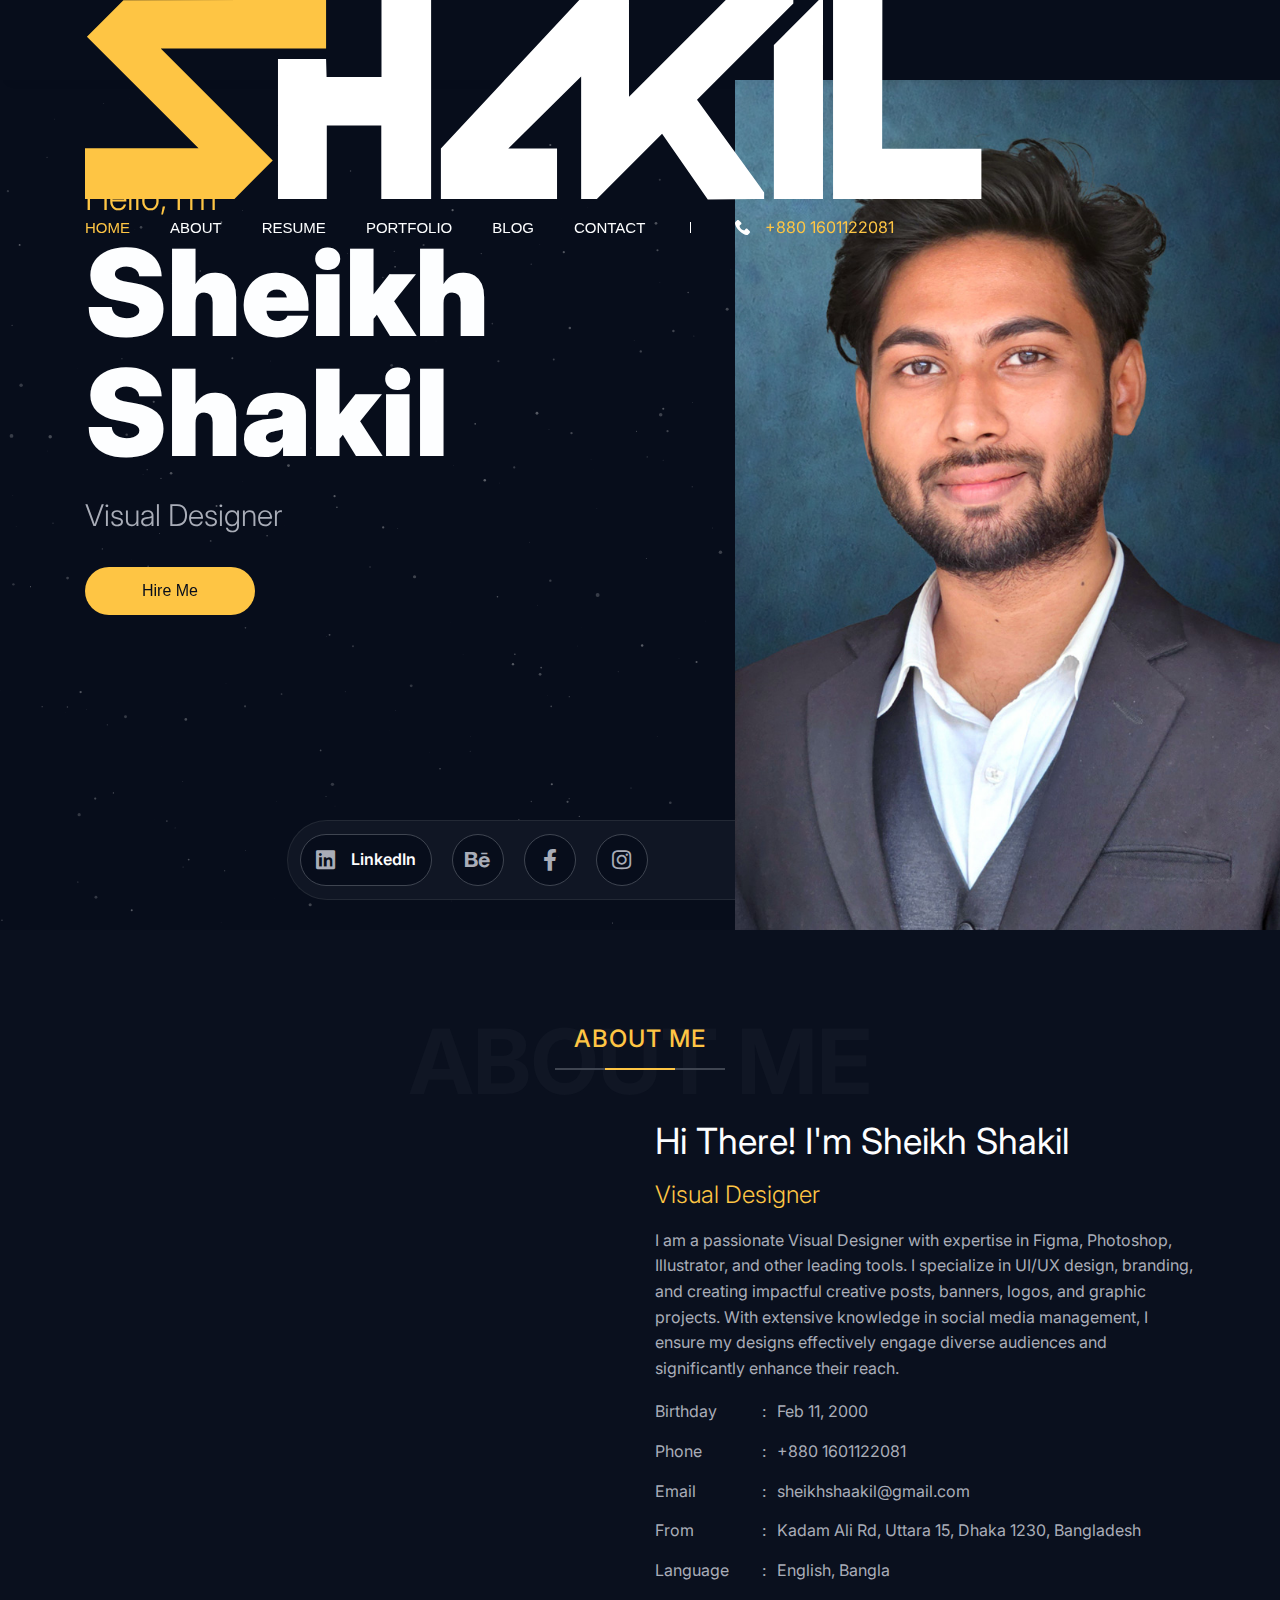
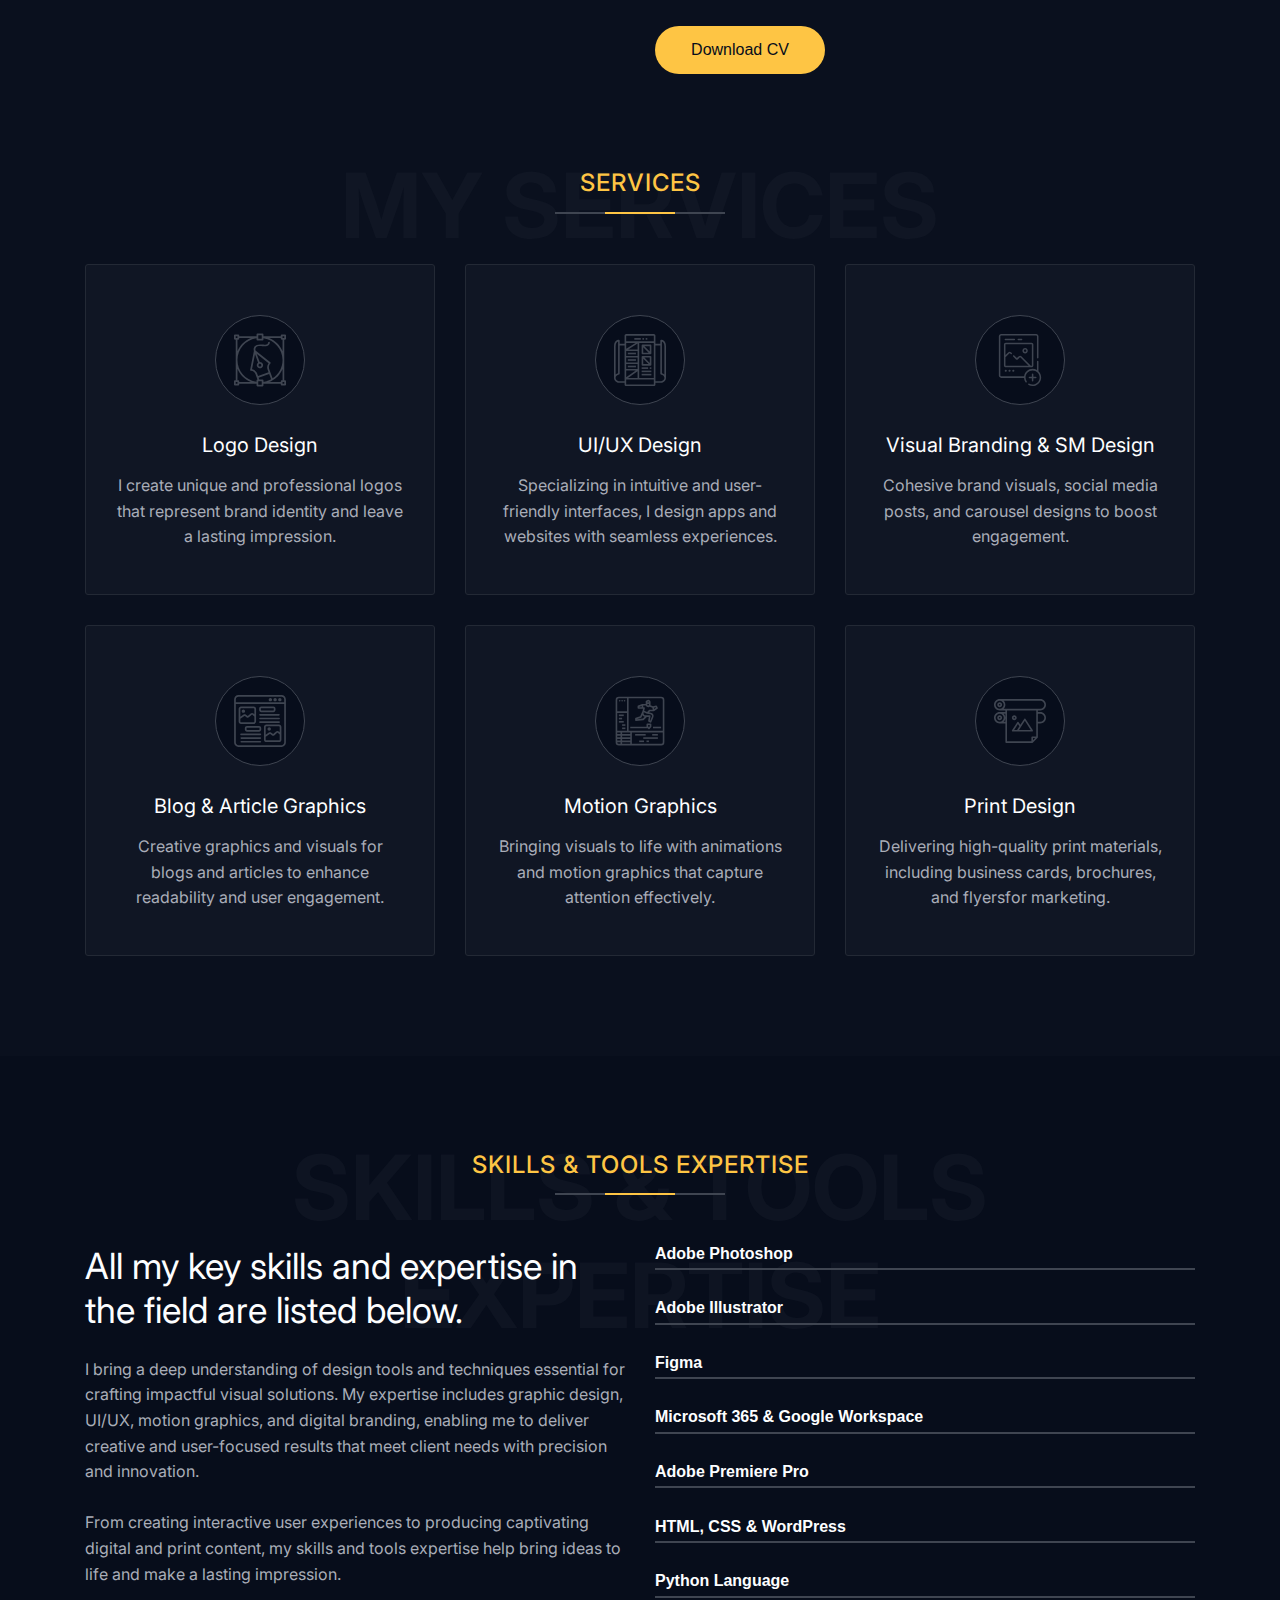
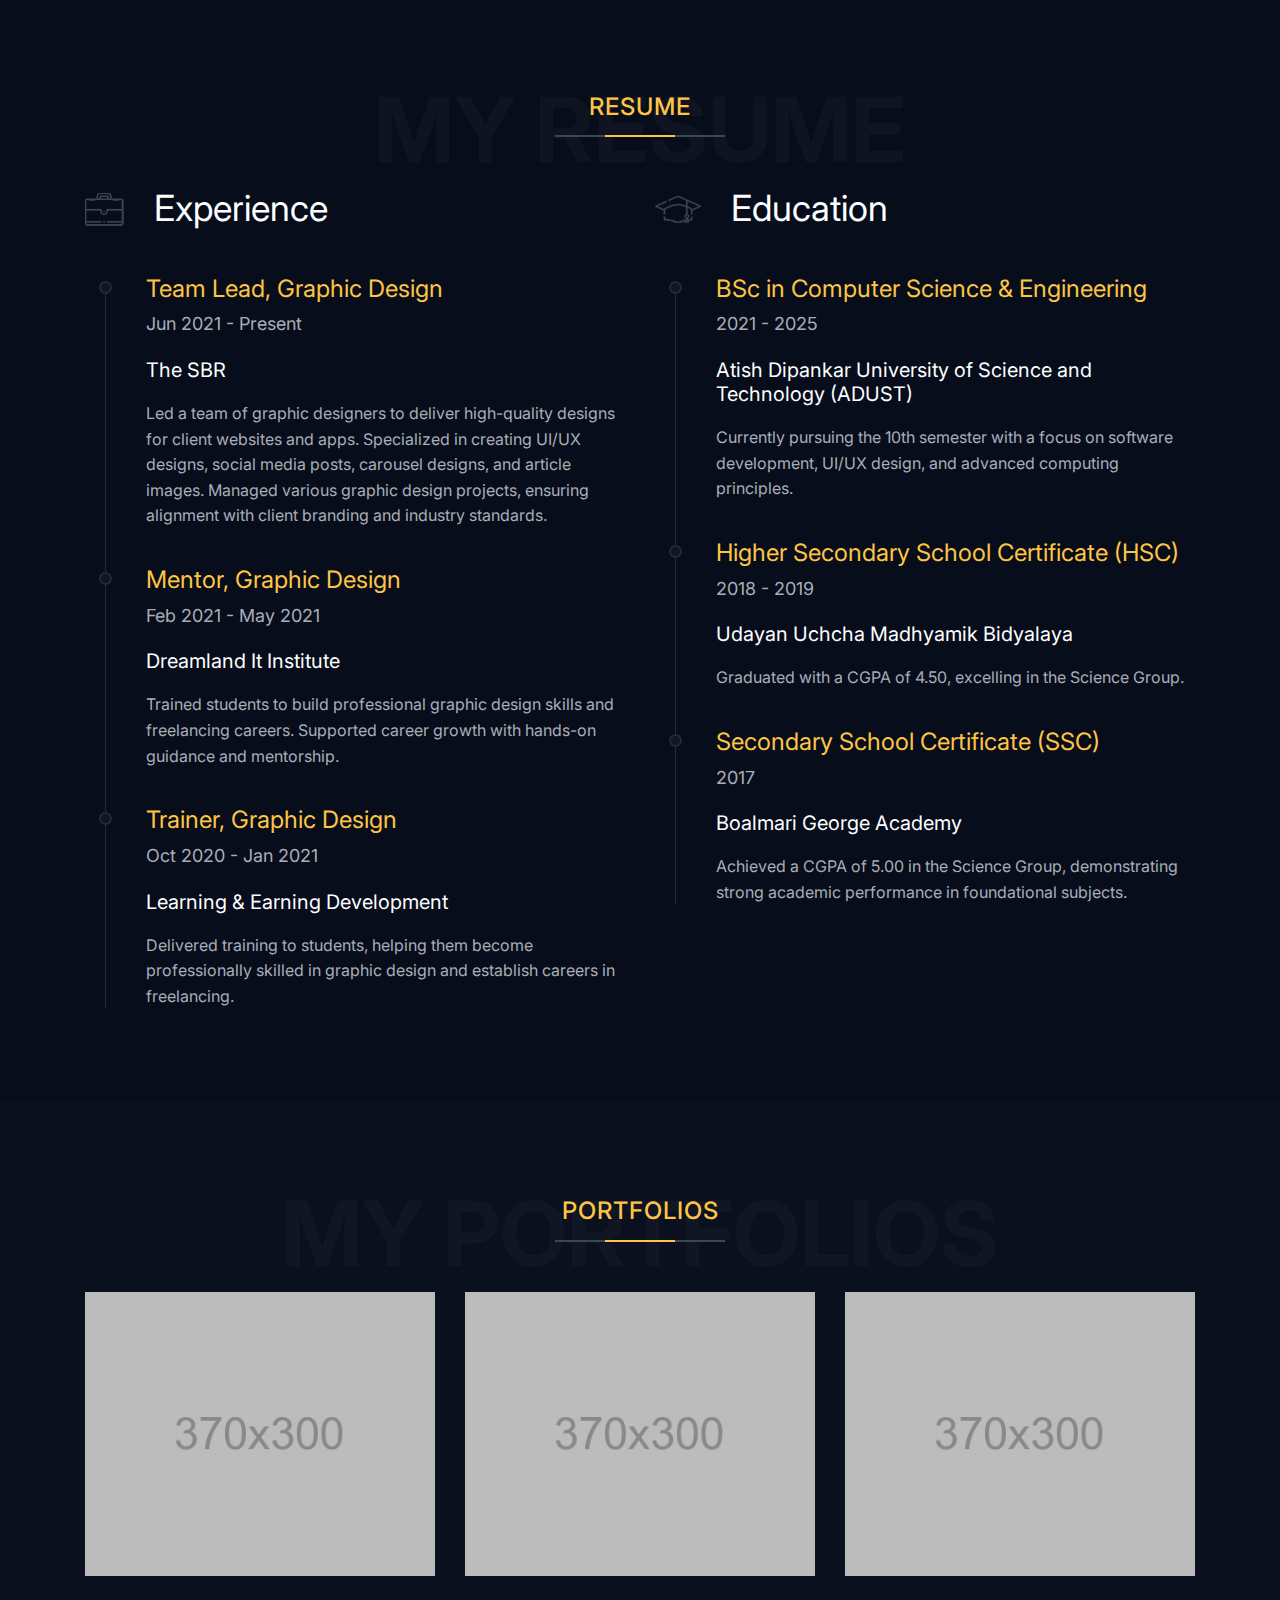
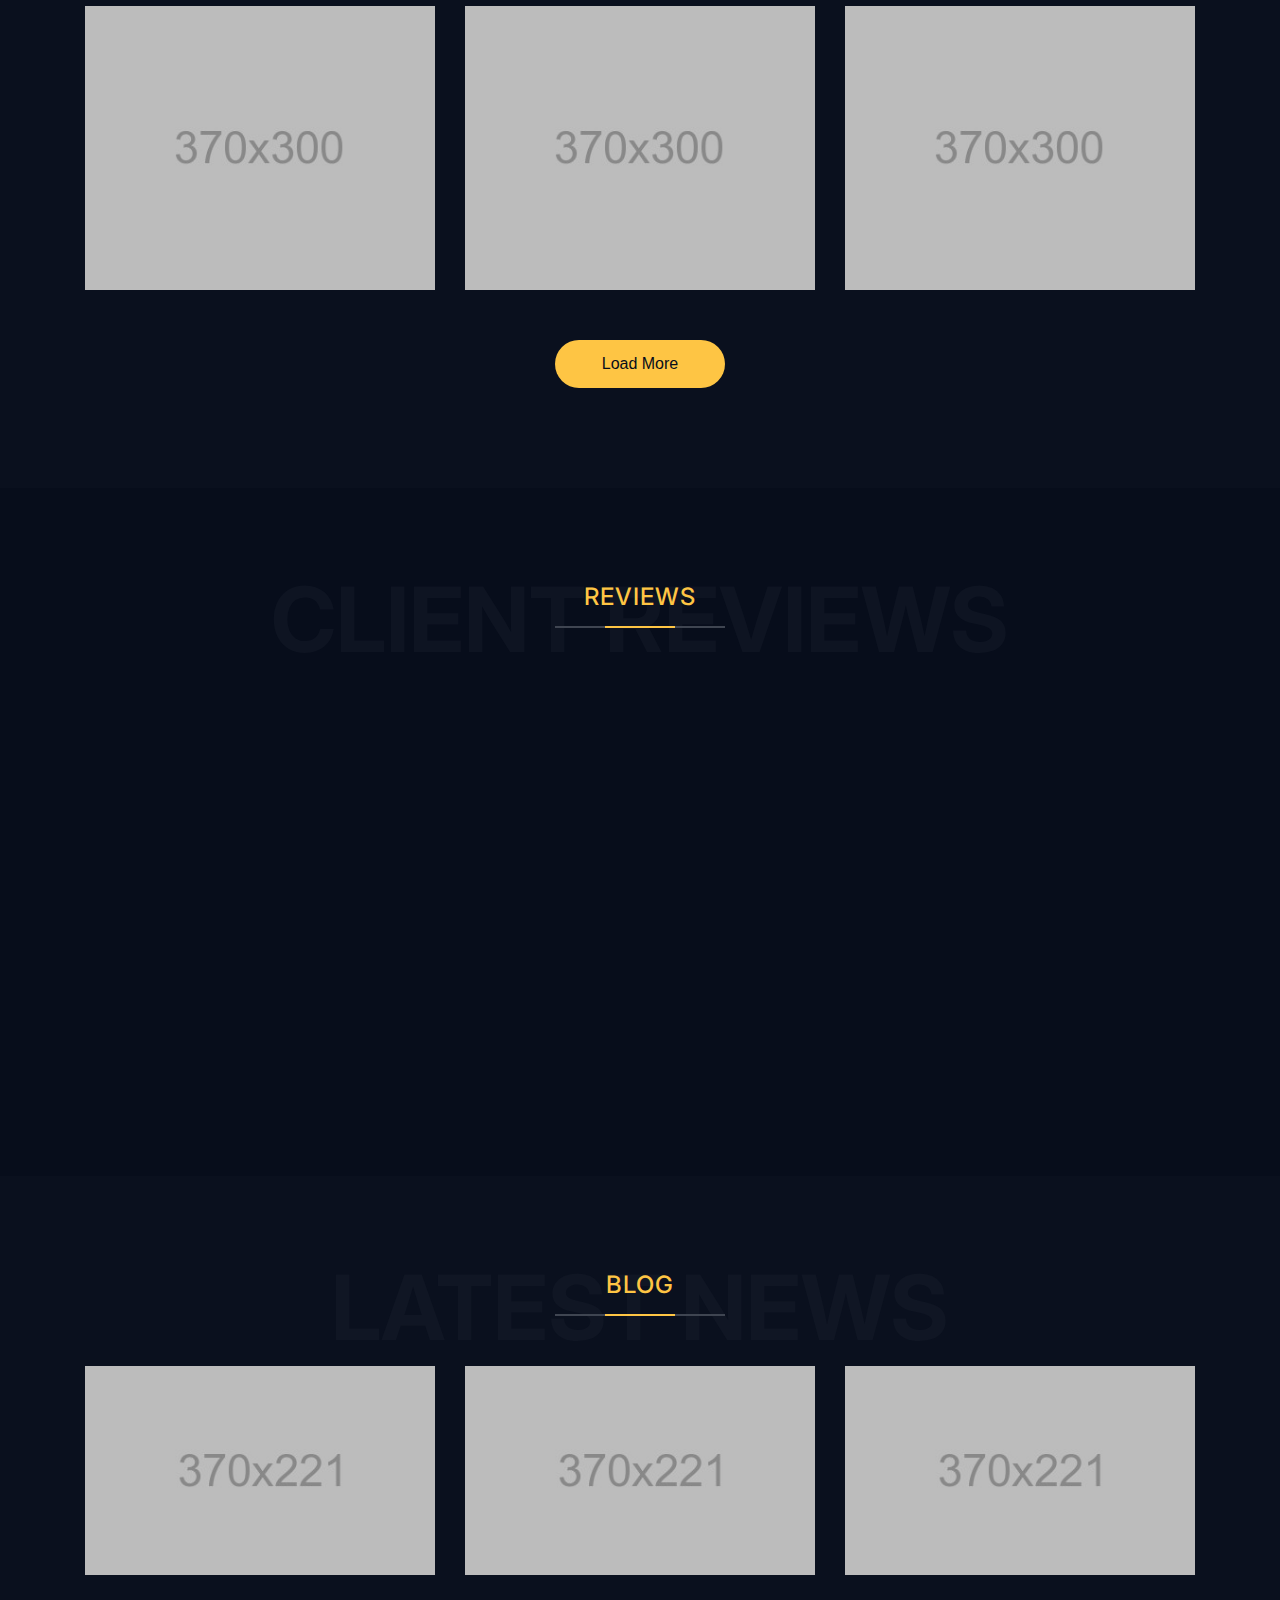
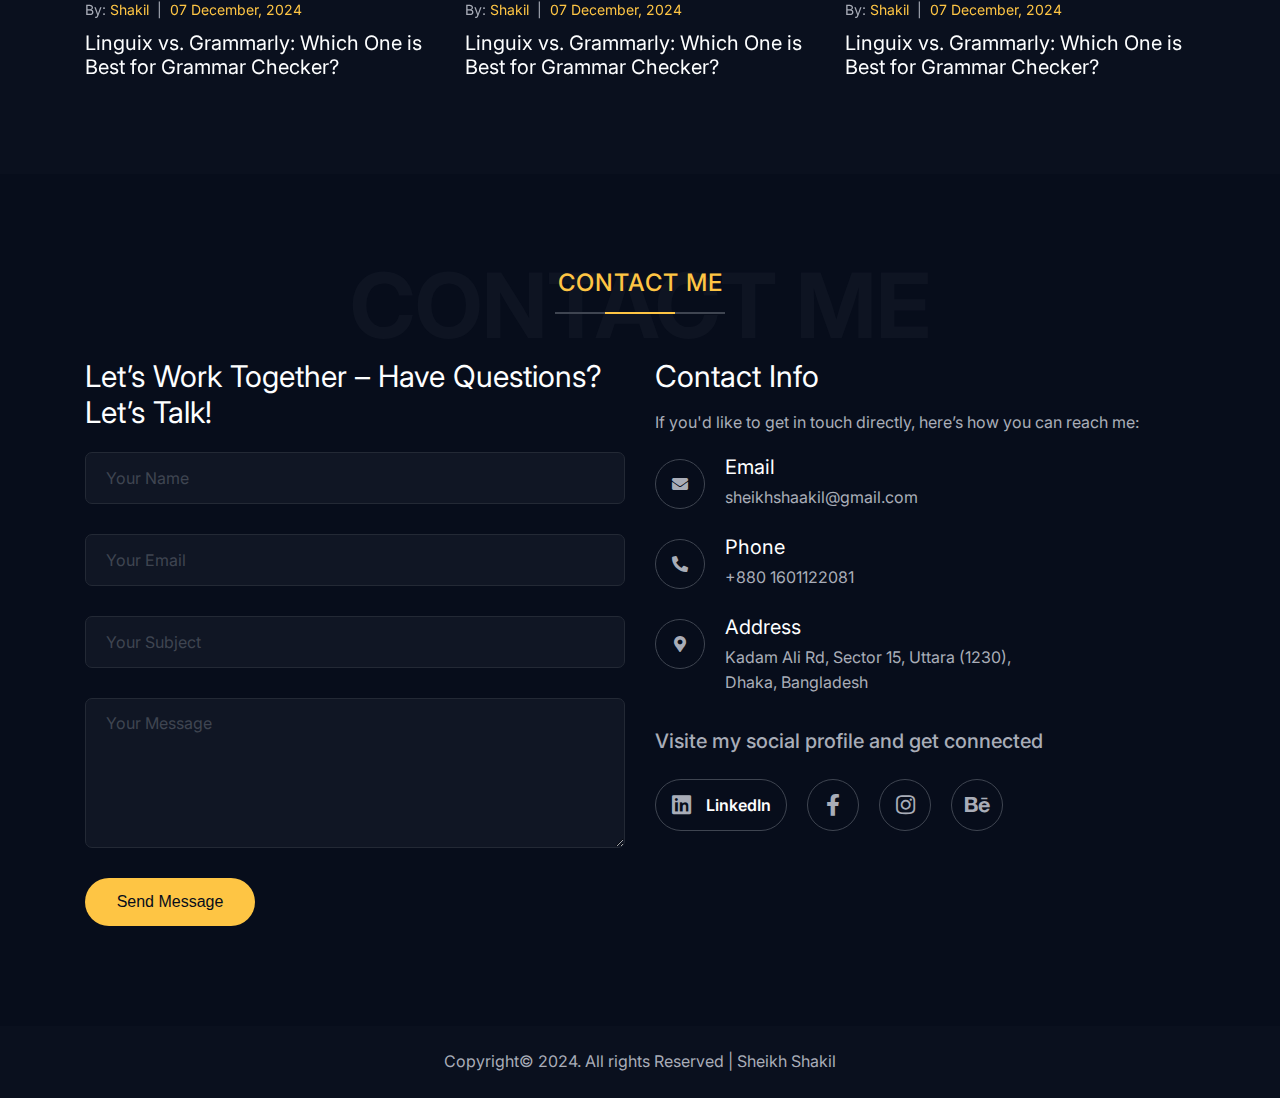
<file: index.html>
<!DOCTYPE html>
<html class="no-js" lang="en">

<head>
  <!-- Meta Tags -->
  <meta charset="utf-8">
  <meta http-equiv="x-ua-compatible" content="ie=edge">
  <meta name="viewport" content="width=device-width, initial-scale=1">
  <meta name="author" content="Laralink">
  <!-- Page Title -->
  <title>Sheikh Shakil - Visual Designer</title>
  <!-- Favicon Icon -->
  <link rel="icon" href="assets/img/favicon.png" />
  <!-- Stylesheets -->
  <link rel="stylesheet" href="assets/css/bootstrap.min.css" />
  <link rel="stylesheet" href="assets/css/fontawesome.css" />
  <link rel="stylesheet" href="assets/css/slick.css" />
  <link rel="stylesheet" href="assets/css/lightgallery.min.css" />
  <link rel="stylesheet" href="assets/css/animate.css" />
  <link rel="stylesheet" href="assets/css/style.css" />
</head>

<body id="home">
  <!-- Start Header Section -->
  <header class="st-site-header st-style1 st-sticky-header">
    <div class="st-main-header">
      <div class="container">
        <div class="st-main-header-in">
          <div class="st-main-header-left">
            <a class="st-site-branding" href="index.html">
              <img src="assets/img/logo.svg" alt="Shakil Logo">
            </a>
          </div>          
          <div class="st-main-header-right">
            <div class="st-nav">
              <ul class="st-nav-list st-onepage-nav">
                <li><a href="#home" class="st-smooth-move">Home</a></li>
                <li><a href="#about" class="st-smooth-move">About</a></li>
                <li><a href="#resume" class="st-smooth-move">Resume</a></li>
                <li><a href="#portfolio" class="st-smooth-move">Portfolio</a></li>
                <li><a href="#blog" class="st-smooth-move">Blog</a></li>
                <li><a href="#contact" class="st-smooth-move">Contact</a></li>
              </ul>
              <div class="sp-phone">
                <svg viewBox="0 0 513.64 513.64">
                  <g>
                    <g>
                      <path
                        d="M499.66,376.96l-71.68-71.68c-25.6-25.6-69.12-15.359-79.36,17.92c-7.68,23.041-33.28,35.841-56.32,30.72c-51.2-12.8-120.32-79.36-133.12-133.12c-7.68-23.041,7.68-48.641,30.72-56.32c33.28-10.24,43.52-53.76,17.92-79.36l-71.68-71.68c-20.48-17.92-51.2-17.92-69.12,0l-48.64,48.64c-48.64,51.2,5.12,186.88,125.44,307.2c120.32,120.32,256,176.641,307.2,125.44l48.64-48.64C517.581,425.6,517.581,394.88,499.66,376.96z" />
                    </g>
                  </g>
                </svg>
                <a class="sp-phone-no" href="tel:+8801601122081" target="_blank">+880 1601122081</a>
              </div>
            </div>
          </div>
        </div>
      </div>
    </div>
  </header>
  <!-- End Header Section -->

  <!-- Start Hero Seciton -->
  <div class="st-height-b80 st-height-lg-b80"></div>
  <section class="st-hero-wrap st-parallax">
    <div class="st-hero st-style1 st-ripple-version">
      <div class="container">
        <div class="st-hero-text">
          <h3>Hello, I’m</h3>
          <h1>Sheikh <br>Shakil
          </h1>
          <h2>Visual Designer</h2>
          <div class="st-hero-btn">
            <a href="#contact" class="st-btn st-style1 st-color1 st-smooth-move">Hire me</a>
          </div>
        </div>
      </div>
    </div>
    <!-- Hero Image - Social Link Group -->
    <div class="st-hero-img st-to-right">
      <img class="wow fadeInRight" src="assets/img/section/hero-img.jpg" alt="Hero">
      <div class="st-social-group wow fadeInLeft">
        <div class="st-social-link">
          <a href="https://www.linkedin.com/in/sheikh-shakil/" class="st-social-btn active" target="_blank"
            rel="noopener noreferrer">
            <span class="st-social-icon"><i class="fab fa-linkedin"></i></span>
            <span class="st-icon-name">LinkedIn</span> </a>
          <a href="https://www.behance.net/sheikhshaakil" class="st-social-btn" target="_blank"
            rel="noopener noreferrer">
            <span class="st-social-icon"><i class="fab fa-behance"></i></span>
            <span class="st-icon-name">Behance</span>
          </a>
          <a href="https://www.facebook.com/sheikhshaakil" class="st-social-btn" target="_blank"
            rel="noopener noreferrer">
            <span class="st-social-icon"><i class="fab fa-facebook-f"></i></span>
            <span class="st-icon-name">Facebook</span>
          </a>
          <a href="https://www.instagram.com/sheikhshaakil/" class="st-social-btn" target="_blank"
            rel="noopener noreferrer">
            <span class="st-social-icon"><i class="fab fa-instagram"></i></span>
            <span class="st-icon-name">Instagram</span>
          </a>
        </div>
      </div>
    </div>
    <div id="particles-js"></div>
  </section>
  <!-- End Hero Seciton -->

  <!-- Start About Seciton -->
  <section id="about" class="st-about-wrap">
    <div class="st-height-b100 st-height-lg-b80"></div>
    <div class="container">
      <div class="st-section-heading st-style1">
        <h4 class="st-section-heading-title">ABOUT ME</h4>
        <h2 class="st-section-heading-subtitle">ABOUT ME</h2>
      </div>
      <div class="st-height-b25 st-height-lg-b25"></div>
    </div>
    <div class="container">
      <div class="row">
        <div class="col-lg-6 wow fadeInLeft">
          <div class="st-about-img-wrap">
            <div class="st-about-img st-dynamic-bg st-bg" data-src="assets/img/section/about.jpg"></div>
          </div>
          <div class="st-height-b0 st-height-lg-b30"></div>
        </div>
        <div class="col-lg-6">
          <div class="st-vertical-middle">
            <div class="st-vertical-middle-in">
              <div class="st-text-block st-style1">
                <h2 class="st-text-block-title">Hi There! I'm Sheikh Shakil</h2>
                <h4 class="st-text-block-subtitle">Visual Designer</h4>
                <div class="st-text-block-text">
                  <p>I am a passionate Visual Designer with expertise in Figma, Photoshop, Illustrator, and other
                    leading tools. I specialize in UI/UX design, branding,
                    and creating impactful creative posts, banners, logos, and graphic projects. With extensive
                    knowledge in social media management, I ensure my designs
                    effectively engage diverse audiences and significantly enhance their reach.</p>
                </div>
                <ul class="st-text-block-details st-mp0">
                  <li><span>Birthday</span> : <span>Feb 11, 2000</span></li>
                  <li><span>Phone</span> : <span>+880 1601122081</span></li>
                  <li><span>Email</span> : <span>sheikhshaakil@gmail.com</span></li>
                  <li><span>From</span> : <span>Kadam Ali Rd, Uttara 15, Dhaka 1230, Bangladesh</span></li>
                  <li><span>Language</span> : <span>English, Bangla</span></li>
                </ul>
                <div class="st-text-block-btn">
                  <a href="https://drive.google.com/file/d/1Xmm9zTQp6ezvkzaKYzawy9VMPYlFevE9/view?usp=sharing"
                    class="st-btn st-style1 st-color1" target="_blank">Download CV</a>
                </div>
              </div>
            </div>
          </div>
        </div>
      </div>
    </div>
  </section>
  <!-- End About Seciton -->

  <!-- Start Service Seciton -->
  <section>
    <div class="st-height-b100 st-height-lg-b80"></div>
    <div class="container">
      <div class="st-section-heading st-style1">
        <h4 class="st-section-heading-title">SERVICES</h4>
        <h2 class="st-section-heading-subtitle">MY SERVICES</h2>
      </div>
      <div class="st-height-b25 st-height-lg-b25"></div>
    </div>

    <!-- Iconbox Container -->

    <div class="container">
      <div class="row">
        <div class="col-lg-4 col-md-6">
          <div class="st-iconbox st-style1">
            <div class="st-iconbox-icon">
              <svg enable-background="new 0 0 60 61" height="512" viewBox="0 0 60 61" width="512"
                xmlns="http://www.w3.org/2000/svg">
                <path
                  d="m58 7h1c.552 0 1-.447 1-1v-4c0-.553-.448-1-1-1h-4c-.552 0-1 .447-1 1v1h-20v-2c0-.553-.448-1-1-1h-6c-.552 0-1 .447-1 1v2h-20v-1c0-.553-.448-1-1-1h-4c-.552 0-1 .447-1 1v4c0 .553.448 1 1 1h1v47h-1c-.552 0-1 .447-1 1v4c0 .553.448 1 1 1h4c.552 0 1-.447 1-1v-1h20v2c0 .553.448 1 1 1h6c.552 0 1-.447 1-1v-2h20v1c0 .553.448 1 1 1h4c.552 0 1-.447 1-1v-4c0-.553-.448-1-1-1h-1v-23.5zm-2-4h2v2h-2zm-28-1h4v2.17 1.83h-4v-1.83-.17zm-26 1h2v2h-2zm2 4h1c.552 0 1-.447 1-1v-1h13.495c-7.097 2.805-12.683 8.358-15.495 15.27zm0 51h-2v-2h2zm1-4h-1v-13.27c2.812 6.912 8.398 12.465 15.495 15.27h-13.495v-1c0-.553-.448-1-1-1zm19.25-30.116 3.541 9.678c-1.269.93-1.842 2.61-1.274 4.159.332.909.999 1.635 1.878 2.043.486.226 1.004.339 1.524.339.421 0 .842-.074 1.248-.223.91-.333 1.635-1 2.043-1.878.408-.879.45-1.863.117-2.772-.566-1.549-2.087-2.463-3.657-2.355l-3.543-9.683 13.769 10.942c-1.626 2.231-2.077 4.905-1.195 7.33l1.159 3.171-12.1 4.426-1.161-3.175c-.896-2.447-3.026-4.184-5.805-4.788zm7.199 12.033c.149.407.13.849-.053 1.242-.183.394-.508.693-.917.843-.407.148-.85.131-1.242-.053-.394-.183-.693-.508-.842-.916-.308-.842.126-1.777.968-2.085.184-.067.372-.1.557-.1.663.001 1.287.411 1.529 1.069zm-3.002 15.024 12.1-4.427 2.253 6.162c-.056.031-.111.064-.167.094-.583.32-1.174.617-1.775.89-.077.035-.154.069-.232.103-.04.017-.08.034-.119.051-.605.264-1.218.507-1.841.724-.006.002-.013.005-.019.007-.096.034-.194.064-.291.097-.608.203-1.223.382-1.846.539-.133.034-.265.067-.398.098-.664.156-1.335.29-2.014.394-.033.005-.066.008-.099.013v-1.686c0-.553-.448-1-1-1h-3.799zm3.553 8.059h-4v-2.17-1.83h.5 3.5v1.83.17zm26-1h-2v-1-1h1 1zm-2-17.227v13.227h-1c-.552 0-1 .447-1 1v1h-13.51c.018-.007.035-.016.053-.024.599-.24 1.188-.508 1.771-.791.153-.074.304-.149.456-.226.599-.304 1.193-.623 1.775-.972.001-.001.002-.002.003-.002.602-.359 1.181-.742 1.748-1.139.181-.126.354-.259.531-.389.388-.285.768-.576 1.138-.878.187-.153.372-.307.555-.464.365-.313.717-.636 1.063-.966.151-.144.306-.285.454-.432.477-.477.94-.965 1.378-1.472.042-.048.079-.1.12-.149.395-.464.773-.94 1.135-1.427.129-.174.25-.352.375-.528.268-.379.527-.763.774-1.155.124-.196.246-.392.364-.59.246-.413.479-.832.702-1.257.09-.17.185-.338.271-.51.297-.596.576-1.201.829-1.818.003-.013.01-.025.015-.038zm-11.458 10.843-3.962-10.838c-.746-2.05-.21-4.281 1.47-6.124.187-.205.28-.478.257-.754-.022-.276-.158-.53-.375-.703l-17.095-13.585c-.161-.606-.485-2.288.473-3.507 1.091-1.387 3.625-1.894 7.325-1.478 3.713.426 6.29-.142 7.667-1.674 1.082-1.202 1.107-2.708.952-3.409l-1.952.434c.002.009.166.913-.486 1.639-.895.993-3.011 1.354-5.955 1.024-4.492-.513-7.559.241-9.123 2.229-1.58 2.009-1.041 4.548-.8 5.389l-4.309 21.465c-.055.276.008.562.174.789.167.227.42.373.7.402 2.564.273 4.466 1.607 5.218 3.661l2.349 6.424h-.07c-.552 0-1 .447-1 1v1.692c-12.619-1.897-22-12.54-22-25.192s9.381-23.295 22-25.192v1.692c0 .553.448 1 1 1h6c.552 0 1-.447 1-1v-1.692c12.619 1.897 22 12.54 22 25.192 0 8.569-4.264 16.37-11.458 21.116zm-4.037-46.616h13.495v1c0 .553.448 1 1 1h1v13.27c-2.812-6.912-8.398-12.465-15.495-15.27z" />
              </svg>
            </div>
            <h2 class="st-iconbox-title">Logo Design</h2>
            <div class="st-iconbox-text">I create unique and professional logos that represent brand identity and leave
              a lasting impression.</div>
          </div>
          <div class="st-height-b30 st-height-lg-b30"></div>
        </div><!-- .col -->
        <div class="col-lg-4 col-md-6">
          <div class="st-iconbox st-style1">
            <div class="st-iconbox-icon">
              <svg viewBox="0 0 512 512">
                <g>
                  <g>
                    <path d="M360,104h-80c-4.418,0-8,3.582-8,8v80c0,4.418,3.582,8,8,8h80c4.418,0,8-3.582,8-8v-80C368,107.582,364.418,104,360,104z
                  M288,184v-52.693L340.693,184H288z M352,172.68L299.32,120H352V172.68z" />
                  </g>
                </g>
                <g>
                  <g>
                    <path d="M360,216h-80c-4.418,0-8,3.582-8,8v80c0,4.418,3.582,8,8,8h80c4.418,0,8-3.582,8-8v-80C368,219.582,364.418,216,360,216z
                  M288,296v-52.685L340.685,296H288z M352,284.688L299.312,232H352V284.688z" />
                  </g>
                </g>
                <g>
                  <g>
                    <rect x="272" y="328" width="64" height="16" />
                  </g>
                </g>
                <g>
                  <g>
                    <rect x="352" y="328" width="16" height="16" />
                  </g>
                </g>
                <g>
                  <g>
                    <rect x="272" y="360" width="96" height="16" />
                  </g>
                </g>
                <g>
                  <g>
                    <rect x="272" y="392" width="96" height="16" />
                  </g>
                </g>
                <g>
                  <g>
                    <rect x="136" y="184" width="80" height="16" />
                  </g>
                </g>
                <g>
                  <g>
                    <rect x="136" y="248" width="80" height="16" />
                  </g>
                </g>
                <g>
                  <g>
                    <rect x="136" y="312" width="80" height="16" />
                  </g>
                </g>
                <g>
                  <g>
                    <path d="M464,56c-4.418,0-8,3.582-8,8v32h-48V16c0-8.837-7.163-16-16-16H120c-8.837,0-16,7.163-16,16v80H56V64
                 c0-4.418-3.582-8-8-8c-0.48,0-48,0.728-48,64v312c0,30.504,30.4,44.632,46.4,47.84c0.526,0.111,1.062,0.165,1.6,0.16h56v16
                 c0,8.837,7.163,16,16,16h272c8.837,0,16-7.163,16-16v-16h56c0.538,0.005,1.074-0.049,1.6-0.16c16-3.208,46.4-17.336,46.4-47.84
                 V120C512,56.728,464.48,56,464,56z M16,120c0-32.64,14.4-43.088,24-46.4v312.232c-8.773,2.722-16.927,7.139-24,13V120z M104,464
                 H48.88C44.104,462.856,16,455.128,16,432c0-24.96,32.248-31.88,33.6-32.16c3.725-0.76,6.401-4.038,6.4-7.84V112h48V464z M120,88
                 h92.12L120,145.543V88z M232,94.447V152h-92.136L232,94.447z M120,168h112v48H120V168z M120,232h112v48H120V232z M120,296h112v48
                 H120V296z M120,360h94.186L120,424.724V360z M232,367.172V432h-94.337L232,367.172z M392,496H120v-48h272V496z M392,432H248V88
                 h144V432z M392,72H120V16h272V72z M463.136,464H408V112h48v280c-0.001,3.802,2.675,7.08,6.4,7.84
                 c0.368,0.072,33.6,7.008,33.6,32.16C496,455.256,468.072,462.84,463.136,464z M496,398.832c-7.073-5.861-15.227-10.278-24-13V73.6
                 c9.496,3.32,24,13.776,24,46.4V398.832z" />
                  </g>
                </g>
                <g>
                  <g>
                    <rect x="200" y="40" width="64" height="16" />
                  </g>
                </g>
                <g>
                  <g>
                    <rect x="280" y="40" width="16" height="16" />
                  </g>
                </g>
                <g>
                  <g>
                    <rect x="312" y="40" width="16" height="16" />
                  </g>
                </g>
              </svg>
            </div>
            <h2 class="st-iconbox-title">UI/UX Design</h2>
            <div class="st-iconbox-text">Specializing in intuitive and user-friendly interfaces, I design apps and
              websites with seamless experiences.</div>
          </div>
          <div class="st-height-b30 st-height-lg-b30"></div>
        </div><!-- .col -->
        <div class="col-lg-4 col-md-6">
          <div class="st-iconbox st-style1">
            <div class="st-iconbox-icon">
              <svg id="Capa_1" enable-background="new 0 0 512 512" height="512" viewBox="0 0 512 512" width="512"
                xmlns="http://www.w3.org/2000/svg">
                <g>
                  <path
                    d="m387.596 309.229v-205.21c0-9.645-7.847-17.492-17.492-17.492h-254.706c-9.645 0-17.492 7.847-17.492 17.492v205.209c0 9.645 7.847 17.492 17.492 17.492h254.706c9.645.001 17.492-7.846 17.492-17.491zm-274.697 0v-80.117l39.696-39.697c.636-.637 1.38-.732 1.767-.732s1.129.095 1.767.732l8.542 8.542c2.926 2.928 7.673 2.927 10.602 0 2.927-2.928 2.927-7.674-.001-10.602l-8.541-8.541c-3.303-3.304-7.696-5.124-12.368-5.124-4.673 0-9.065 1.819-12.369 5.123l-29.093 29.094v-103.888c0-1.378 1.121-2.499 2.499-2.499h254.706c1.378 0 2.499 1.121 2.499 2.499v205.209c0 1.378-1.121 2.499-2.499 2.499h-7.313l-93.401-93.402c-6.821-6.818-17.917-6.818-24.738.001l-19.203 19.204-26.289-26.289c-2.927-2.928-7.673-2.928-10.603 0-2.927 2.927-2.927 7.674 0 10.602l28.057 28.057c2.36 2.359 5.498 3.659 8.835 3.659s6.476-1.3 8.835-3.66l20.971-20.971c.974-.974 2.559-.974 3.534 0l82.798 82.799h-226.191c-1.378 0-2.499-1.121-2.499-2.498z" />
                  <path
                    d="m437.916 366.402v-96.007c0-4.14-3.356-7.497-7.497-7.497s-7.497 3.356-7.497 7.497v84.703c-12.56-7.438-27.197-11.726-42.823-11.726-42.918 0-78.424 32.241-83.631 73.771h-226.392c-4.134 0-7.497-3.363-7.497-7.497v-387.156c0-4.134 3.363-7.497 7.497-7.497h345.349c4.134 0 7.497 3.363 7.497 7.497v210.558c0 4.14 3.356 7.497 7.497 7.497s7.497-3.356 7.497-7.497v-210.558c0-12.401-10.089-22.49-22.49-22.49h-345.35c-12.401 0-22.49 10.089-22.49 22.49v387.156c0 12.401 10.089 22.49 22.49 22.49h225.839c.804 15.461 5.78 30.274 14.538 43.084 2.337 3.418 7.003 4.293 10.419 1.958 3.418-2.337 4.295-7.002 1.958-10.42-7.884-11.532-12.051-25.043-12.051-39.072 0-38.224 31.097-69.32 69.32-69.32s69.32 31.097 69.32 69.32-31.097 69.321-69.32 69.321c-11.395 0-22.69-2.822-32.664-8.161-3.651-1.953-8.194-.578-10.147 3.071-1.954 3.65-.579 8.193 3.072 10.147 12.142 6.5 25.884 9.935 39.739 9.935 46.491 0 84.314-37.823 84.314-84.314 0-24.125-10.201-45.9-26.497-61.283z" />
                  <path
                    d="m380.1 389.109c-4.141 0-7.497 3.356-7.497 7.497v23.799h-23.799c-4.141 0-7.497 3.356-7.497 7.497s3.356 7.497 7.497 7.497h23.799v23.799c0 4.14 3.356 7.497 7.497 7.497s7.497-3.356 7.497-7.497v-23.799h23.799c4.141 0 7.497-3.356 7.497-7.497s-3.356-7.497-7.497-7.497h-23.799v-23.799c-.001-4.14-3.357-7.497-7.497-7.497z" />
                  <ellipse cx="115.904" cy="361.674" rx="10.501" ry="10.501"
                    transform="matrix(.099 -.995 .995 .099 -255.43 441.376)" />
                  <ellipse cx="153.013" cy="361.674" rx="10.501" ry="10.501"
                    transform="matrix(.099 -.995 .995 .099 -221.978 478.303)" />
                  <ellipse cx="190.121" cy="361.674" rx="10.501" ry="10.501"
                    transform="matrix(.099 -.995 .995 .099 -188.527 515.231)" />
                  <path
                    d="m271.585 62.315c4.141 0 7.497-3.356 7.497-7.497s-3.356-7.497-7.497-7.497h-32.483c-4.141 0-7.497 3.356-7.497 7.497s3.356 7.497 7.497 7.497z" />
                  <path
                    d="m200.622 62.315c4.141 0 7.497-3.356 7.497-7.497s-3.356-7.497-7.497-7.497h-88.716c-4.141 0-7.497 3.356-7.497 7.497s3.356 7.497 7.497 7.497z" />
                  <path
                    d="m306.257 191.68c14.641 0 26.552-11.911 26.552-26.552s-11.911-26.552-26.552-26.552-26.552 11.911-26.552 26.552 11.911 26.552 26.552 26.552zm0-38.11c6.373 0 11.558 5.185 11.558 11.558s-5.185 11.558-11.558 11.558-11.558-5.185-11.558-11.558c-.001-6.372 5.185-11.558 11.558-11.558z" />
                </g>
              </svg>
            </div>
            <h2 class="st-iconbox-title">Visual Branding & SM Design</h2>
            <div class="st-iconbox-text">Cohesive brand visuals, social media posts, and carousel designs to boost
              engagement.</div>
          </div>
          <div class="st-height-b30 st-height-lg-b30"></div>
        </div><!-- .col -->
        <div class="col-lg-4 col-md-6">
          <div class="st-iconbox st-style1">
            <div class="st-iconbox-icon">
              <svg id="Layer_1" enable-background="new 0 0 512 512" viewBox="0 0 512 512"
                xmlns="http://www.w3.org/2000/svg">
                <path
                  d="m247.5 195.2c0-4.7 3.8-8.5 8.5-8.5h186.5c4.7 0 8.5 3.8 8.5 8.5s-3.8 8.5-8.5 8.5h-186.5c-4.7-.1-8.5-3.8-8.5-8.5zm195.9 96c12.9 0 23.4 10.5 23.4 23.5v66.5 22.5 36c0 12.9-10.5 23.5-23.4 23.5h-125c-12.9 0-23.4-10.5-23.4-23.5v-16.7-20.4-87.8c0-12.9 10.5-23.5 23.4-23.5h125zm6.4 97.6-19.6-17.1c-1.5-1.3-3.7-1.3-5.2.1l-28.9 25.8c-5.9 5.3-14.8 5.7-21.2.8l-17.8-13.7c-1.3-1-3.1-1.1-4.6-.1l-40.6 27.1v28c0 3.6 2.9 6.5 6.4 6.5h125c3.6 0 6.4-2.9 6.4-6.5v-50.9zm-6.4-80.7h-125c-3.6 0-6.4 2.9-6.4 6.5v76.5l31.3-20.8c7.5-4.9 17.2-4.5 24.2.9l17.6 13.5 28.6-25.6c7.8-6.9 19.7-7 27.6-.2l8.6 7.5v-51.7c-.1-3.7-3-6.6-6.5-6.6zm-195.9-159.8v-14.1c0-11.4 9.3-20.7 20.7-20.7h119.8c11.4 0 20.7 9.3 20.7 20.7v14.1c0 11.4-9.3 20.7-20.7 20.7h-119.8c-11.4 0-20.7-9.3-20.7-20.7zm17 0c0 2 1.7 3.7 3.7 3.7h119.8c2 0 3.7-1.7 3.7-3.7v-14.1c0-2-1.7-3.7-3.7-3.7h-119.8c-2 0-3.7 1.7-3.7 3.7zm-5 303.4h-187.9c-4.7 0-8.5 3.8-8.5 8.5s3.8 8.5 8.5 8.5h187.9c4.7 0 8.5-3.8 8.5-8.5-.1-4.7-3.9-8.5-8.5-8.5zm87.2-133.8c-9.1 0-16.5 7.4-16.5 16.5s7.4 16.5 16.5 16.5 16.5-7.4 16.5-16.5-7.4-16.5-16.5-16.5zm-87.2 97.6h-187.9c-4.7 0-8.5 3.8-8.5 8.5s3.8 8.5 8.5 8.5h187.9c4.7 0 8.5-3.8 8.5-8.5s-3.9-8.5-8.5-8.5zm0-36.2h-190c-4.7 0-8.5 3.8-8.5 8.5s3.8 8.5 8.5 8.5h190c4.7 0 8.5-3.8 8.5-8.5-.1-4.7-3.9-8.5-8.5-8.5zm191.8-349.7c-9.1 0-16.5 7.4-16.5 16.5s7.4 16.5 16.5 16.5 16.5-7.4 16.5-16.5-7.3-16.5-16.5-16.5zm-93.3 0c-9.1 0-16.5 7.4-16.5 16.5s7.4 16.5 16.5 16.5 16.5-7.4 16.5-16.5-7.4-16.5-16.5-16.5zm46.7 0c-9.1 0-16.5 7.4-16.5 16.5s7.4 16.5 16.5 16.5 16.5-7.4 16.5-16.5-7.4-16.5-16.5-16.5zm106.3 14v27.3 17 380.5c0 23.5-19.1 42.6-42.6 42.6h-424.8c-23.5 0-42.6-19.1-42.6-42.6v-380.5-17-27.3c0-23.5 19.1-42.6 42.6-42.6h424.8c23.5 0 42.6 19.1 42.6 42.6zm-17 44.3h-476v380.5c0 14.1 11.5 25.7 25.7 25.7h424.8c14.1 0 25.7-11.5 25.7-25.7v-380.5zm0-44.3c0-14.2-11.5-25.7-25.7-25.7h-424.7c-14.1.1-25.6 11.6-25.6 25.7v27.3h476zm-366.6 262.5h119.9c11.4 0 20.7 9.3 20.7 20.7v14.1c0 11.4-9.3 20.7-20.7 20.7h-119.9c-11.4 0-20.7-9.3-20.7-20.7v-14.1c.1-11.4 9.3-20.7 20.7-20.7zm119.9 17h-119.9c-2 0-3.7 1.7-3.7 3.7v14.1c0 2 1.7 3.7 3.7 3.7h119.9c2 0 3.7-1.7 3.7-3.7v-14.1c0-2.1-1.7-3.7-3.7-3.7zm8.7-83.2h187.9c4.7 0 8.5-3.8 8.5-8.5s-3.8-8.5-8.5-8.5h-187.9c-4.7 0-8.5 3.8-8.5 8.5s3.8 8.5 8.5 8.5zm0 36.2h187.9c4.7 0 8.5-3.8 8.5-8.5s-3.8-8.5-8.5-8.5h-187.9c-4.7 0-8.5 3.8-8.5 8.5s3.8 8.5 8.5 8.5zm-147.2-116.9c0-9.1-7.4-16.5-16.5-16.5s-16.5 7.4-16.5 16.5 7.4 16.5 16.5 16.5 16.5-7.4 16.5-16.5zm-63.3 102.7v-16.7-20.4-87.8c0-12.9 10.5-23.5 23.4-23.5h125c12.9 0 23.4 10.5 23.4 23.5v66.5 22.5 36c0 12.9-10.5 23.5-23.4 23.5h-125c-12.9-.1-23.4-10.6-23.4-23.6zm17-48.4 31.3-20.8c7.5-4.9 17.2-4.6 24.2.9l17.6 13.5 28.6-25.6c7.8-6.9 19.6-7 27.6-.2l8.6 7.5v-51.8c0-3.6-2.9-6.5-6.4-6.5h-125c-3.5 0-6.4 2.9-6.4 6.5v76.5zm0 48.4c0 3.6 2.9 6.5 6.4 6.5h125c3.5 0 6.4-2.9 6.4-6.5v-50.7l-19.6-17.2c-1.5-1.2-3.7-1.3-5.2.1l-28.9 25.8c-5.9 5.3-14.8 5.7-21.2.8l-17.7-13.7c-1.3-1-3.1-1.1-4.6-.1l-40.6 27.1z" />
              </svg>
            </div>
            <h2 class="st-iconbox-title">Blog & Article Graphics</h2>
            <div class="st-iconbox-text">Creative graphics and visuals for blogs and articles to enhance readability and
              user engagement.</div>
          </div>
          <div class="st-height-b0 st-height-lg-b30"></div>
        </div><!-- .col -->
        <div class="col-lg-4 col-md-6">
          <div class="st-iconbox st-style1">
            <div class="st-iconbox-icon">
              <svg viewBox="0 0 512 512">
                <path
                  d="m48 496h416a32.036 32.036 0 0 0 32-32v-416a32.036 32.036 0 0 0 -32-32h-416a32.036 32.036 0 0 0 -32 32v416a32.036 32.036 0 0 0 32 32zm-16-32h32v16h-16a16.01833 16.01833 0 0 1 -16-16zm128-48h-80v-16h80zm0 16v16h-80v-16zm0 32v16h-80v-16zm0-80h-80v-16h80zm-32-32h-96v-176h96zm-64 16v16h-32v-16zm0 32v16h-32v-16zm0 32v16h-32v-16zm400 48h-288v-112h304v96a16.01833 16.01833 0 0 1 -16 16zm16-432v304h-336v-320h320a16.01833 16.01833 0 0 1 16 16zm-432-16h80v128h-96v-112a16.01833 16.01833 0 0 1 16-16z" />
                <path d="m208 384h104v16h-104z" />
                <path d="m288 416h144v16h-144z" />
                <path d="m248 448h48v16h-48z" />
                <path d="m320 448h24v16h-24z" />
                <path d="m376 384h56v16h-56z" />
                <circle cx="56" cy="56" r="8" />
                <circle cx="80" cy="56" r="8" />
                <circle cx="104" cy="56" r="8" />
                <path d="m384 312h80v16h-80z" />
                <path
                  d="m332.68652 328 5.65674 5.65674a7.99945 7.99945 0 0 0 11.31348 0l16-16a7.99877 7.99877 0 0 0 2.34326-5.65674v-24a7.99977 7.99977 0 0 0 -8-8h-32a7.99977 7.99977 0 0 0 -8 8v24h-160v16zm3.31348-32h16v12.68652l-8 8-8-8z" />
                <path d="m48 192h48v16h-48z" />
                <path d="m48 224h32v16h-32z" />
                <path d="m48 256h48v16h-48z" />
                <path d="m80 288h32v16h-32z" />
                <path d="m80 320h32v16h-32z" />
                <path
                  d="m210.66455 253.96094a8.00168 8.00168 0 0 0 6.21875 1.99023l72-8a7.99845 7.99845 0 0 0 4.77344-2.29443l29.65674-29.65674h19.24267l-6.44726 38.68457a7.99969 7.99969 0 0 0 4.31347 8.4707l16 8a8 8 0 0 0 10.93067-4.0039l20.14258-46.99951a33.75475 33.75475 0 0 0 -25.47608-46.59229l-17.37036-2.895 10.66483-10.66457h36.686a7.99948 7.99948 0 0 0 4.7998-1.6001l32-24a7.9996 7.9996 0 0 0 2.35547-9.97754l-8-16a7.99877 7.99877 0 0 0 -9.0957-4.18359l-29.49023 7.37256-25.2182-10.08716a23.96392 23.96392 0 0 0 .64886-5.52417v-27.05566a20.94358 20.94358 0 0 0 -30.31055-18.73291l-13.26709 6.6333a7.99924 7.99924 0 0 0 -4.42236 7.15527v24h-32a8.00164 8.00164 0 0 0 -2.97119.57227l-40 16a7.99975 7.99975 0 0 0 -5.02881 7.42773v16a7.99977 7.99977 0 0 0 8 8h45.75391l-5.36005 21.43921-22.33186 52.10718-44.5918 14.86425a8.00011 8.00011 0 0 0 -5.4702 7.58936v16a8.00089 8.00089 0 0 0 2.66455 5.96094zm162.64945-52.72022a17.73543 17.73543 0 0 1 -.52441 12.60791l-16.80078 39.20166-3.12647-1.56347 7.02881-42.17139a8.00034 8.00034 0 0 0 -7.89115-9.31543h-40.92871a20.1611 20.1611 0 0 1 -19.12647-26.53662l.96155-2.88464 32.12244 12.849a7.986 7.986 0 0 0 1.65729.45722l-.001.00616 32.7041 5.45069a17.7145 17.7145 0 0 1 13.9248 11.89891zm-21.314-57.24072a7.99877 7.99877 0 0 0 -5.65674 2.34326l-20.27 20.26953-28.61865-11.44726 6.30664-25.2251a8.0001 8.0001 0 0 0 -7.76125-9.94043h-8v-16h25.3761a23.97964 23.97964 0 0 0 37.033 11.17987l26.82165 10.72864 4.52291 18.09149zm-8-48a8 8 0 0 1 -16 0v-8h16zm69.85889 29.606-17.01984 12.76489-3.13751-12.55 18.01282-4.50348zm-77.01319-61.084a4.94339 4.94339 0 0 1 7.1543 4.42234v3.05566h-16v-3.05566zm-88.8457 52.8945 24-9.60022v12.18372h-24zm-24 120.34961 42.52979-14.17675a7.99955 7.99955 0 0 0 4.82324-4.438l8.81164-20.56055c.26654.43829.53235.877.81873 1.30664a36.07631 36.07631 0 0 0 20.894 14.91168l-17.54974 17.54975-60.32766 6.70312z" />
              </svg>
            </div>
            <h2 class="st-iconbox-title">Motion Graphics</h2>
            <div class="st-iconbox-text">Bringing visuals to life with animations and motion graphics that capture
              attention effectively.</div>
          </div>
          <div class="st-height-b0 st-height-lg-b30"></div>
        </div><!-- .col -->
        <div class="col-lg-4 col-md-6">
          <div class="st-iconbox st-style1">
            <div class="st-iconbox-icon">
              <svg id="icons" enable-background="new 0 0 64 64" height="512" viewBox="0 0 64 64" width="512"
                xmlns="http://www.w3.org/2000/svg">
                <path
                  d="m57 18.995c.009 0 .017-.005.025-.005 3.848-.014 6.975-3.148 6.975-6.999 0-3.859-3.141-7-7-7h-50c-3.859 0-7 3.141-7 7 0 3.851 3.127 6.984 6.975 6.999.009 0 .017.005.025.005h7.003v1.998h-7.002-.001c-3.859 0-7 3.141-7 7 0 3.851 3.128 6.985 6.976 6.999.009 0 .017.005.025.005h7.002v23.012c0 .553.447 1 1 1h31.996c.118 0 .228-.029.333-.067.014-.005.028-.003.042-.008.13-.053.245-.132.342-.231l5.991-5.991c.093-.092.166-.203.217-.326.051-.122.077-.252.077-.382v-17.01h2.999c3.859 0 7-3.141 7-7s-3.141-7-7-7h-2.999v-1.998h2.999zm-4.999 32.008h-5.004c-.553 0-1 .447-1 1v5.006h-29.994v-38.008h35.998zm-4.004 2h2.59l-2.59 2.59zm-45.997-25.01c0-2.757 2.243-5 5-5s5 2.243 5 5-2.243 5-5 5-5-2.243-5-5zm9.885 5.004c1.303-1.272 2.115-3.044 2.115-5.004 0-1.958-.811-3.729-2.11-5h2.113v10.004zm45.115-10.004c2.757 0 5 2.243 5 5s-2.243 5-5 5h-2.999v-10zm0-16.002c2.757 0 5 2.243 5 5s-2.243 5-5 5c-.007 0-.013.004-.02.004h-45.095c1.303-1.272 2.115-3.044 2.115-5.004 0-1.958-.811-3.729-2.11-5zm-55 5c0-2.757 2.243-5 5-5s5 2.243 5 5-2.243 5-5 5-5-2.243-5-5z" />
                <path
                  d="m10 27.993c0-1.654-1.346-3-3-3s-3 1.346-3 3 1.346 3 3 3 3-1.346 3-3zm-4 0c0-.552.448-1 1-1s1 .448 1 1-.448 1-1 1-1-.448-1-1z" />
                <path
                  d="m10 11.995c0-1.654-1.346-3-3-3s-3 1.346-3 3 1.346 3 3 3 3-1.346 3-3zm-4 0c0-.552.448-1 1-1s1 .448 1 1-.448 1-1 1-1-.448-1-1z" />
                <path
                  d="m22.033 44.287c.02.062.044.117.074.174.029.055.063.104.104.153.044.054.092.1.146.144.027.021.043.051.072.07.032.021.069.03.104.047.032.017.062.032.096.045.112.041.229.069.345.069h.001 24c.04 0 .073-.019.112-.022.069-.008.138-.019.205-.041.056-.02.105-.044.156-.072.022-.012.046-.017.067-.03s.03-.034.05-.048c.069-.053.13-.11.185-.18.03-.039.057-.078.081-.121.036-.063.064-.128.086-.199.019-.061.03-.121.037-.185.004-.035.021-.065.021-.102 0-.029-.015-.054-.017-.082-.005-.071-.021-.139-.042-.209-.018-.058-.037-.111-.064-.165-.016-.029-.018-.063-.036-.092l-9-13.985c-.002-.004-.006-.005-.009-.009-.037-.057-.095-.1-.145-.148-.045-.045-.084-.098-.137-.133-.004-.003-.006-.007-.01-.01-.044-.028-.095-.034-.141-.055-.069-.031-.135-.067-.208-.081-.066-.014-.132-.005-.198-.005-.062 0-.123-.008-.185.004-.078.016-.148.053-.221.086-.043.02-.089.024-.13.051-.004.002-.006.007-.01.009-.054.036-.094.091-.142.138-.048.048-.104.089-.14.145-.002.003-.007.005-.009.009l-4.683 7.276-2.138-3.288c-.002-.003-.005-.004-.007-.007-.035-.054-.091-.093-.137-.14-.048-.048-.089-.104-.144-.141-.003-.002-.004-.005-.007-.007-.042-.027-.09-.033-.134-.053-.072-.033-.142-.072-.219-.087-.064-.013-.128-.004-.192-.004s-.128-.009-.192.004c-.076.015-.146.054-.217.086-.045.021-.094.026-.136.054-.003.002-.004.005-.007.007-.055.036-.094.092-.142.139-.047.048-.103.087-.139.142-.002.003-.005.004-.007.007l-6.5 10c-.017.025-.018.054-.031.08-.032.059-.054.119-.073.184-.02.066-.034.131-.04.198-.002.029-.017.054-.017.083 0 .035.017.064.02.099.011.067.024.132.044.198zm11.236-5.131c.011-.015.02-.03.029-.046l4.676-7.266 7.172 11.145h-14.344zm-4.845 3.833h-3.607l4.657-7.164 1.789 2.752z" />
                <path
                  d="m24.976 30.972c1.654 0 3-1.346 3-3s-1.346-3-3-3-3 1.346-3 3 1.345 3 3 3zm0-4c.552 0 1 .448 1 1s-.448 1-1 1-1-.448-1-1 .448-1 1-1z" />
              </svg>
            </div>
            <h2 class="st-iconbox-title">Print Design</h2>
            <div class="st-iconbox-text">Delivering high-quality print materials, including business cards, brochures,
              and flyersfor marketing.</div>
          </div>
          <div class="st-height-b0 st-height-lg-b30"></div>
        </div><!-- .col -->
      </div>
    </div>
    <div class="st-height-b100 st-height-lg-b80"></div>
  </section>
  <!-- End Service Seciton -->

  <!-- Start Skill Seciton -->
  <section class="st-dark-bg">
    <div class="st-height-b100 st-height-lg-b80"></div>
    <div class="container">
      <div class="st-section-heading st-style1">
        <h4 class="st-section-heading-title">SKILLS & TOOLS EXPERTISE</h4>
        <h2 class="st-section-heading-subtitle">SKILLS & TOOLS EXPERTISE</h2>
      </div>
      <div class="st-height-b25 st-height-lg-b25"></div>
    </div>

    <div class="container">
      <div class="row">
        <div class="col-lg-6">
          <div class="st-skill-wrap">
            <div class="st-skill-heading">
              <h2 class="st-skill-title">All my key skills and expertise in the field are listed below.</h2>
              <div class="st-skill-subtitle">I bring a deep understanding of design tools and techniques essential for
                crafting impactful visual solutions. My expertise includes graphic design, UI/UX, motion graphics, and
                digital branding, enabling me to deliver creative and user-focused results that meet client needs with
                precision and innovation.
                <br><br>From creating interactive user experiences to producing captivating digital and print content,
                my skills and tools expertise help bring ideas to life and make a lasting impression.
              </div>
            </div><!-- .st-skill-heading -->
          </div>
        </div>

        <!-- Progressbar -->

        <div class="col-lg-6">
          <div class="st-height-b0 st-height-lg-b30"></div>
          <div class="st-progressbar-wrap">
            <div class="st-single-progressbar">
              <div class="st-progressbar-heading">
                <h3 class="st-progressbar-title">Adobe Photoshop</h3>
                <div class="st-progressbar-percentage wow fadeInLeft" data-wow-duration="1.5s" data-wow-delay="0.5s">95%
                </div>
              </div>
              <div class="st-progressbar" data-progress="95">
                <div class="st-progressbar-in wow fadeInLeft"></div>
              </div>
            </div><!-- .st-single-progressbar -->
            <div class="st-height-b30 st-height-lg-b20"></div>
            <div class="st-single-progressbar">
              <div class="st-progressbar-heading">
                <h3 class="st-progressbar-title">Adobe Illustrator</h3>
                <div class="st-progressbar-percentage wow fadeInLeft" data-wow-duration="1.5s" data-wow-delay="0.5s">90%
                </div>
              </div>
              <div class="st-progressbar" data-progress="90">
                <div class="st-progressbar-in wow fadeInLeft"></div>
              </div>
            </div><!-- .st-single-progressbar -->
            <div class="st-height-b30 st-height-lg-b20"></div>
            <div class="st-single-progressbar">
              <div class="st-progressbar-heading">
                <h3 class="st-progressbar-title">Figma</h3>
                <div class="st-progressbar-percentage wow fadeInLeft" data-wow-duration="1.5s" data-wow-delay="0.5s">95%
                </div>
              </div>
              <div class="st-progressbar" data-progress="95">
                <div class="st-progressbar-in wow fadeInLeft"></div>
              </div>
            </div><!-- .st-single-progressbar -->
            <div class="st-height-b30 st-height-lg-b20"></div>
            <div class="st-single-progressbar">
              <div class="st-progressbar-heading">
                <h3 class="st-progressbar-title">Microsoft 365 & Google Workspace</h3>
                <div class="st-progressbar-percentage wow fadeInLeft" data-wow-duration="1.5s" data-wow-delay="0.5s">90%
                </div>
              </div>
              <div class="st-progressbar" data-progress="90">
                <div class="st-progressbar-in wow fadeInLeft"></div>
              </div>
            </div><!-- .st-single-progressbar -->
            <div class="st-height-b30 st-height-lg-b20"></div>
            <div class="st-single-progressbar">
              <div class="st-progressbar-heading">
                <h3 class="st-progressbar-title">Adobe Premiere Pro</h3>
                <div class="st-progressbar-percentage wow fadeInLeft" data-wow-duration="1.5s" data-wow-delay="0.5s">75%
                </div>
              </div>
              <div class="st-progressbar" data-progress="75">
                <div class="st-progressbar-in wow fadeInLeft"></div>
              </div>
            </div><!-- .st-single-progressbar -->
            <div class="st-height-b30 st-height-lg-b20"></div>
            <div class="st-single-progressbar">
              <div class="st-progressbar-heading">
                <h3 class="st-progressbar-title">HTML, CSS & WordPress</h3>
                <div class="st-progressbar-percentage wow fadeInLeft" data-wow-duration="1.5s" data-wow-delay="0.5s">85%
                </div>
              </div>
              <div class="st-progressbar" data-progress="85">
                <div class="st-progressbar-in wow fadeInLeft"></div>
              </div>
            </div><!-- .st-single-progressbar -->
            <div class="st-height-b30 st-height-lg-b20"></div>
            <div class="st-single-progressbar">
              <div class="st-progressbar-heading">
                <h3 class="st-progressbar-title">Python Language</h3>
                <div class="st-progressbar-percentage wow fadeInLeft" data-wow-duration="1.5s" data-wow-delay="0.5s">75%
                </div>
              </div>
              <div class="st-progressbar" data-progress="75">
                <div class="st-progressbar-in wow fadeInLeft"></div>
              </div>
            </div><!-- .st-single-progressbar -->
          </div>
        </div>
      </div>
    </div>
  </section>
  <!-- End Skill Seciton -->

  <!-- Start Resume Seciton -->
  <section id="resume" class="st-dark-bg">
    <div class="st-height-b100 st-height-lg-b80"></div>
    <div class="container">
      <div class="st-section-heading st-style1">
        <h4 class="st-section-heading-title">RESUME</h4>
        <h2 class="st-section-heading-subtitle">MY RESUME</h2>
      </div>
      <div class="st-height-b25 st-height-lg-b25"></div>
    </div>
    <div class="container">
      <div class="row">
        <!-- Experience -->
        <div class="col-lg-6">
          <div class="st-resume-wrap">
            <div class="st-resume-heading">
              <img src="assets/img/icon/resume-icon1.png" alt="resume-icon">
              <h2 class="st-resume-heading-title">Experience</h2>
            </div>

            <div class="st-height-b50 st-height-lg-b30"></div>

            <div class="st-resume-timeline-wrap">
              <div class="st-resume-timeline">
                <h3 class="st-resume-timeline-title">Team Lead, Graphic Design</h3>
                <div class="st-resume-timeline-duration">Jun 2021 - Present</div>
                <h4 class="st-resume-timeline-subtitle">
                  <a href="https://www.thesbr.co/" target="_blank" class="st-resume-timeline-subtitle">The SBR</a>
                </h4>
                <div class="st-resume-timeline-text">
                  <p>Led a team of graphic designers to deliver high-quality designs for client websites and apps.
                    Specialized in creating UI/UX designs, social media posts, carousel designs, and article images.
                    Managed various graphic design projects, ensuring alignment with client branding and industry
                    standards.</p>
                </div>
              </div> <!-- st-resume-timeline -->
              <div class="st-height-b50 st-height-lg-b30"></div>
              <div class="st-resume-timeline">
                <h3 class="st-resume-timeline-title">Mentor, Graphic Design</h3>
                <div class="st-resume-timeline-duration">Feb 2021 - May 2021</div>
                <h4 class="st-resume-timeline-subtitle">
                  <a href="https://dreamlandit.com/" target="_blank" class="st-resume-timeline-subtitle">Dreamland It
                    Institute</a>
                </h4>
                <div class="st-resume-timeline-text">
                  <p>Trained students to build professional graphic design skills and freelancing careers. Supported
                    career growth with hands-on guidance and mentorship.</p>
                </div>
              </div> <!-- st-resume-timeline -->
              <div class="st-height-b50 st-height-lg-b30"></div>
              <div class="st-resume-timeline">
                <h3 class="st-resume-timeline-title">Trainer, Graphic Design</h3>
                <div class="st-resume-timeline-duration">Oct 2020 - Jan 2021</div>
                <h4 class="st-resume-timeline-subtitle">
                  <a href="https://ledp.ictd.gov.bd/" target="_blank" class="st-resume-timeline-subtitle">Learning &
                    Earning Development</a>
                </h4>
                <div class="st-resume-timeline-text">
                  <p>Delivered training to students, helping them become professionally skilled in graphic design and
                    establish careers in freelancing.</p>
                </div>
              </div> <!-- st-resume-timeline -->
            </div>
          </div>
        </div>

        <!-- Education -->
        <div class="col-lg-6">

          <div class="st-height-b0 st-height-lg-b50"></div>
          <div class="st-resume-wrap">
            <div class="st-resume-heading">
              <img src="assets/img/icon/resume-icon2.png" alt="resume-icon">
              <h2 class="st-resume-heading-title">Education</h2>
            </div>
            <div class="st-height-b50 st-height-lg-b30"></div>

            <div class="st-resume-timeline-wrap">
              <div class="st-resume-timeline">
                <h3 class="st-resume-timeline-title">BSc in Computer Science & Engineering</h3>
                <div class="st-resume-timeline-duration">2021 - 2025</div>
                <h4 class="st-resume-timeline-subtitle">Atish Dipankar University of Science and Technology (ADUST)</h4>
                <div class="st-resume-timeline-text">
                  <p>Currently pursuing the 10th semester with a focus on software development, UI/UX design, and
                    advanced computing principles.</p>
                </div>
              </div> <!-- st-resume-timeline -->
              <div class="st-height-b50 st-height-lg-b30"></div>
              <div class="st-resume-timeline">
                <h3 class="st-resume-timeline-title">Higher Secondary School Certificate (HSC)</h3>
                <div class="st-resume-timeline-duration">2018 - 2019</div>
                <h4 class="st-resume-timeline-subtitle">Udayan Uchcha Madhyamik Bidyalaya</h4>
                <div class="st-resume-timeline-text">
                  <p>Graduated with a CGPA of 4.50, excelling in the Science Group.</p>
                </div>
              </div> <!-- st-resume-timeline -->
              <div class="st-height-b50 st-height-lg-b30"></div>
              <div class="st-resume-timeline">
                <h3 class="st-resume-timeline-title">Secondary School Certificate (SSC)</h3>
                <div class="st-resume-timeline-duration">2017</div>
                <h4 class="st-resume-timeline-subtitle">Boalmari George Academy</h4>
                <div class="st-resume-timeline-text">
                  <p>Achieved a CGPA of 5.00 in the Science Group, demonstrating strong academic performance in
                    foundational subjects.</p>
                </div>
              </div> <!-- st-resume-timeline -->
            </div>
          </div>
        </div>
      </div>
    </div>
    <div class="st-height-b100 st-height-lg-b80"></div>
  </section>
  <!-- End Resume Seciton -->

  <!-- Start Portfolio Seciton -->
  <section id="portfolio">
    <div class="st-height-b100 st-height-lg-b80"></div>
    <div class="container">
      <div class="st-section-heading st-style1">
        <h4 class="st-section-heading-title">PORTFOLIOS</h4>
        <h2 class="st-section-heading-subtitle">MY PORTFOLIOS</h2>
      </div>
      <div class="st-height-b25 st-height-lg-b25"></div>
    </div>
    <div class="container">
      <div class="row">

        <!-- Visible Portfolio Sections -->

        <div class="col-lg-4 col-md-6 portfolio-item">
          <div class="st-portfolio-single st-style1 st-lightgallery">
            <div class="st-portfolio-item">
              <a href="assets/img/portfolio/portfolio1_lg.jpg" class="st-portfolio st-zoom st-lightbox-item"
                data-gallery="gallery1">
                <div class="st-portfolio-img st-zoom-in">
                  <img src="assets/img/portfolio/portfolio1.jpg" alt="portfolio">
                </div>
                <div class="st-portfolio-item-hover">
                  <i class="fas fa-plus-circle"></i>
                  <h5>Logo Design</h5>
                  <p>Unique logos, branding.</p>
                </div>
              </a>
              <!-- Additional Images in the Carousel -->
              <a href="assets/img/portfolio/portfolio2_lg.jpg" class="st-lightbox-item" data-gallery="gallery1"></a>
              <a href="assets/img/portfolio/portfolio3_lg.jpg" class="st-lightbox-item" data-gallery="gallery1"></a>
            </div>
          </div>
        </div>

        <div class="col-lg-4 col-md-6 portfolio-item">
          <div class="st-portfolio-single st-style1 st-lightgallery">
            <div class="st-portfolio-item">
              <a href="assets/img/portfolio/portfolio2_lg.jpg" class="st-portfolio st-zoom st-lightbox-item"
                data-gallery="gallery1">
                <div class="st-portfolio-img st-zoom-in">
                  <img src="assets/img/portfolio/portfolio2.jpg" alt="portfolio">
                </div>
                <div class="st-portfolio-item-hover">
                  <i class="fas fa-plus-circle"></i>
                  <h5>UI/UX Design</h5>
                  <p>Website interfaces, apps.</p>
                </div>
              </a>
              <!-- Additional Images in the Carousel -->
              <a href="assets/img/portfolio/portfolio2_lg.jpg" class="st-lightbox-item" data-gallery="gallery1"></a>
              <a href="assets/img/portfolio/portfolio3_lg.jpg" class="st-lightbox-item" data-gallery="gallery1"></a>
            </div>
          </div>
        </div>

        <div class="col-lg-4 col-md-6 portfolio-item">
          <div class="st-portfolio-single st-style1 st-lightgallery">
            <div class="st-portfolio-item">
              <a href="assets/img/portfolio/portfolio3_lg.jpg" class="st-portfolio st-zoom st-lightbox-item"
                data-gallery="gallery1">
                <div class="st-portfolio-img st-zoom-in">
                  <img src="assets/img/portfolio/portfolio3.jpg" alt="portfolio">
                </div>
                <div class="st-portfolio-item-hover">
                  <i class="fas fa-plus-circle"></i>
                  <h5>Social Media Post</h5>
                  <p>Posts, carousels, campaigns.</p>
                </div>
              </a>
              <!-- Additional Images in the Carousel -->
              <a href="assets/img/portfolio/portfolio2_lg.jpg" class="st-lightbox-item" data-gallery="gallery1"></a>
              <a href="assets/img/portfolio/portfolio3_lg.jpg" class="st-lightbox-item" data-gallery="gallery1"></a>
            </div>
          </div>
        </div>

        <div class="col-lg-4 col-md-6 portfolio-item">
          <div class="st-portfolio-single st-style1 st-lightgallery">
            <div class="st-portfolio-item">
              <a href="assets/img/portfolio/portfolio4_lg.jpg" class="st-portfolio st-zoom st-lightbox-item"
                data-gallery="gallery1">
                <div class="st-portfolio-img st-zoom-in">
                  <img src="assets/img/portfolio/portfolio4.jpg" alt="portfolio">
                </div>
                <div class="st-portfolio-item-hover">
                  <i class="fas fa-plus-circle"></i>
                  <h5>Print Design</h5>
                  <p>Business cards, flyers.</p>
                </div>
              </a>
              <!-- Additional Images in the Carousel -->
              <a href="assets/img/portfolio/portfolio2_lg.jpg" class="st-lightbox-item" data-gallery="gallery1"></a>
              <a href="assets/img/portfolio/portfolio3_lg.jpg" class="st-lightbox-item" data-gallery="gallery1"></a>
            </div>
          </div>
        </div>

        <div class="col-lg-4 col-md-6 portfolio-item">
          <div class="st-portfolio-single st-style1 st-lightgallery">
            <div class="st-portfolio-item">
              <a href="assets/img/portfolio/portfolio5_lg.jpg" class="st-portfolio st-zoom st-lightbox-item"
                data-gallery="gallery1">
                <div class="st-portfolio-img st-zoom-in">
                  <img src="assets/img/portfolio/portfolio5.jpg" alt="portfolio">
                </div>
                <div class="st-portfolio-item-hover">
                  <i class="fas fa-plus-circle"></i>
                  <h5>Blog & Article</h5>
                  <p>Blog covers, visuals.</p>
                </div>
              </a>
              <!-- Additional Images in the Carousel -->
              <a href="assets/img/portfolio/portfolio2_lg.jpg" class="st-lightbox-item" data-gallery="gallery1"></a>
              <a href="assets/img/portfolio/portfolio3_lg.jpg" class="st-lightbox-item" data-gallery="gallery1"></a>
            </div>
          </div>
        </div>

        <div class="col-lg-4 col-md-6 portfolio-item">
          <div class="st-portfolio-single st-style1 st-lightgallery">
            <div class="st-portfolio-item">
              <a href="assets/img/portfolio/portfolio6_lg.jpg" class="st-portfolio st-zoom st-lightbox-item"
                data-gallery="gallery1">
                <div class="st-portfolio-img st-zoom-in">
                  <img src="assets/img/portfolio/portfolio6.jpg" alt="portfolio">
                </div>
                <div class="st-portfolio-item-hover">
                  <i class="fas fa-plus-circle"></i>
                  <h5>Product Design</h5>
                  <p>Packaging, product labels.</p>
                </div>
              </a>
              <!-- Additional Images in the Carousel -->
              <a href="assets/img/portfolio/portfolio2_lg.jpg" class="st-lightbox-item" data-gallery="gallery1"></a>
              <a href="assets/img/portfolio/portfolio3_lg.jpg" class="st-lightbox-item" data-gallery="gallery1"></a>
            </div>
          </div>
        </div>


        <!-- Hidden Portfolio Sections -->

        <div class="col-lg-4 col-md-6 portfolio-item hidden">
          <div class="st-portfolio-single st-style1 st-lightgallery">
            <div class="st-portfolio-item">
              <a href="assets/img/portfolio/portfolio7_lg.jpg" class="st-portfolio st-zoom st-lightbox-item"
                data-gallery="gallery1">
                <div class="st-portfolio-img st-zoom-in">
                  <img src="assets/img/portfolio/portfolio7.jpg" alt="portfolio">
                </div>
                <div class="st-portfolio-item-hover">
                  <i class="fas fa-plus-circle"></i>
                  <h5>Illustrations & Sketches</h5>
                  <p>Custom art, sketches.</p>
                </div>
              </a>
              <!-- Additional Images in the Carousel -->
              <a href="assets/img/portfolio/portfolio2_lg.jpg" class="st-lightbox-item" data-gallery="gallery1"></a>
              <a href="assets/img/portfolio/portfolio3_lg.jpg" class="st-lightbox-item" data-gallery="gallery1"></a>
            </div>
          </div>
        </div>

        <div class="col-lg-4 col-md-6 portfolio-item hidden">
          <div class="st-portfolio-single st-style1 st-lightgallery">
            <div class="st-portfolio-item">
              <a href="assets/img/portfolio/portfolio8_lg.jpg" class="st-portfolio st-zoom st-lightbox-item"
                data-gallery="gallery1">
                <div class="st-portfolio-img st-zoom-in">
                  <img src="assets/img/portfolio/portfolio8.jpg" alt="portfolio">
                </div>
                <div class="st-portfolio-item-hover">
                  <i class="fas fa-plus-circle"></i>
                  <h5>Brand Identity</h5>
                  <p>Logos, color palettes.</p>
                </div>
              </a>
              <!-- Additional Images in the Carousel -->
              <a href="assets/img/portfolio/portfolio2_lg.jpg" class="st-lightbox-item" data-gallery="gallery1"></a>
              <a href="assets/img/portfolio/portfolio3_lg.jpg" class="st-lightbox-item" data-gallery="gallery1"></a>
            </div>
          </div>
        </div>

        <div class="col-lg-4 col-md-6 portfolio-item hidden">
          <div class="st-portfolio-single st-style1 st-lightgallery">
            <div class="st-portfolio-item">
              <a href="assets/img/portfolio/portfolio9_lg.jpg" class="st-portfolio st-zoom st-lightbox-item"
                data-gallery="gallery1">
                <div class="st-portfolio-img st-zoom-in">
                  <img src="assets/img/portfolio/portfolio9.jpg" alt="portfolio">
                </div>
                <div class="st-portfolio-item-hover">
                  <i class="fas fa-plus-circle"></i>
                  <h5>Others</h5>
                  <p>Newsletters, Billboards, charts.</p>
                </div>
              </a>
              <!-- Additional Images in the Carousel -->
              <a href="assets/img/portfolio/portfolio2_lg.jpg" class="st-lightbox-item" data-gallery="gallery1"></a>
              <a href="assets/img/portfolio/portfolio3_lg.jpg" class="st-lightbox-item" data-gallery="gallery1"></a>
            </div>
          </div>
        </div>


        <div class="col-lg-12 text-center">
          <div class="st-portfolio-btn">
            <a href="#" id="loadMore" class="st-btn st-style1 st-color1">Load More</a>
          </div>
        </div>

        <!-- <div class="col-lg-12 text-center">
          <div class="st-portfolio-btn">
            <a href="#" class="st-btn st-style1 st-color1">Load More</a>
          </div>
        </div> -->

      </div>
    </div>
    <div class="st-height-b100 st-height-lg-b80"></div>
  </section>
  <!-- End Portfolio Seciton -->


  <!-- Start Review Seciton -->
  <section class="st-dark-bg">
    <div class="st-height-b100 st-height-lg-b80"></div>
    <div class="container">
      <div class="st-section-heading st-style1">
        <h4 class="st-section-heading-title">REVIEWS</h4>
        <h2 class="st-section-heading-subtitle">CLIENT REVIEWS</h2>
      </div>
      <div class="st-height-b25 st-height-lg-b25"></div>
    </div>

    <!-- Reviews Container -->

    <div class="container">
      <div class="st-slider st-style1 st-reviews-wrap">
        <div class="slick-container" data-autoplay="0" data-loop="1" data-speed="600" data-center="0"
          data-slides-per-view="responsive" data-xs-slides="1" data-sm-slides="2" data-md-slides="3" data-lg-slides="3"
          data-add-slides="3">
          <div class="slick-wrapper">

            <div class="slick-slide-in">
              <div class="st-testimonial st-style1 wow fadeInLeft" data-wow-duration="0.8s" data-wow-delay="0.2s">
                <div class="st-testimonial-text">
                  <p>“If dedication had a face, it would be Shakil's smiling one. His skills in graphic design, Adobe
                    Suite expertise, and creative adaptability are remarkable. Working with him is a pleasure, and his
                    professionalism is truly inspiring. Kudos!”</p>
                  <div class="st-quote"><img src="assets/img/icon/quote.png" alt="quote"></div>
                </div>
                <div class="st-testimonial-info">
                  <div class="st-testimonial-img"><img src="assets/img/client/client1.webp" alt="client1"></div>
                  <div class="st-testimonial-meta">
                    <h4 class="st-testimonial-name">Tanveer Hossain Rayvee</h4>
                    <div class="st-testimonial-designation">CEO, The SBR</div>
                  </div>
                </div>
              </div>
            </div><!-- .slick-slide-in -->

            <div class="slick-slide-in">
              <div class="st-testimonial st-style1 wow fadeInLeft" data-wow-duration="0.8s" data-wow-delay="0.2s">
                <div class="st-testimonial-text">
                  <p>“An absolute pleasure to work with! Their creativity and attention to detail brought my vision to
                    life. The designs perfectly captured my brand's essence and exceeded expectations. Highly recommend!
                  </p>
                  <div class="st-quote"><img src="assets/img/icon/quote.png" alt="quote"></div>
                </div>
                <div class="st-testimonial-info">
                  <div class="st-testimonial-img"><img src="assets/img/client/client2.webp" alt="client2"></div>
                  <div class="st-testimonial-meta">
                    <h4 class="st-testimonial-name">Abdullah Sheikh</h4>
                    <div class="st-testimonial-designation">Data Analyst, Amazon</div>
                  </div>
                </div>
              </div>
            </div><!-- .slick-slide-in -->

            <div class="slick-slide-in">
              <div class="st-testimonial st-style1 wow fadeInLeft" data-wow-duration="0.8s" data-wow-delay="0.2s">
                <div class="st-testimonial-text">
                  <p>“The UI/UX design for our app was fantastic. User-friendly, visually appealing, and perfectly
                    aligned with our needs. Their expertise greatly enhanced our user experience. Highly satisfied!”</p>
                  <div class="st-quote"><img src="assets/img/icon/quote.png" alt="quote"></div>
                </div>
                <div class="st-testimonial-info">
                  <div class="st-testimonial-img"><img src="assets/img/client/client3.webp" alt="client3"></div>
                  <div class="st-testimonial-meta">
                    <h4 class="st-testimonial-name">Saidur Rahman</h4>
                    <div class="st-testimonial-designation">CEO, OnDeemand</div>
                  </div>
                </div>
              </div>
            </div><!-- .slick-slide-in -->

            <!-- <div class="slick-slide-in">
              <div class="st-testimonial st-style1 wow fadeInLeft" data-wow-duration="0.8s" data-wow-delay="0.2s">
                <div class="st-testimonial-text">
                  <p>“If dedication had a face, it would be Shakil's smiling one. His skills in graphic design, Adobe
                    Suite expertise, and creative adaptability are remarkable. Working with him is a pleasure, and his
                    professionalism is truly inspiring. Kudos!”</p>
                  <div class="st-quote"><img src="assets/img/icon/quote.png" alt="quote"></div>
                </div>
                <div class="st-testimonial-info">
                  <div class="st-testimonial-img"><img src="assets/img/client/client1.webp" alt="client1"></div>
                  <div class="st-testimonial-meta">
                    <h4 class="st-testimonial-name">Tanveer Hossain Rayvee</h4>
                    <div class="st-testimonial-designation">CEO, The SBR</div>
                  </div>
                </div>
              </div>
            </div>.slick-slide-in -->
          </div>
        </div><!-- .slick-container -->
        <div class="pagination st-style1 st-flex st-hidden"></div>
        <!-- If dont need Pagination then add class .st-hidden -->
        <div class="swipe-arrow st-style1 st-hidden">
          <!-- If dont need navigation then add class .st-hidden -->
          <div class="slick-arrow-left"><i class="fa fa-chevron-left"></i></div>
          <div class="slick-arrow-right"><i class="fa fa-chevron-right"></i></div>
        </div>
      </div><!-- .st-slider -->
    </div>
    <div class="st-height-b100 st-height-lg-b80"></div>
  </section>
  <!-- End Review Seciton -->

  <!-- Start Blog Seciton -->
  <section id="blog">
    <div class="st-height-b100 st-height-lg-b80"></div>
    <div class="container">
      <div class="st-section-heading st-style1">
        <h4 class="st-section-heading-title">BLOG</h4>
        <h2 class="st-section-heading-subtitle">LATEST NEWS</h2>
      </div>
      <div class="st-height-b25 st-height-lg-b25"></div>
    </div>

    <!-- Latest News Container -->

    <div class="container">
      <div class="st-slider st-style2">
        <div class="slick-container" data-autoplay="0" data-loop="1" data-speed="600" data-center="0"
          data-slides-per-view="responsive" data-xs-slides="1" data-sm-slides="2" data-md-slides="3" data-lg-slides="3"
          data-add-slides="3">
          <div class="slick-wrapper">
            <div class="slick-slide-in">
              <div class="st-post-single st-style1">
                <a href="blog-details.html" class="st-post-thumb st-zoom">
                  <img src="assets/img/blog/blog1.jpg" class="st-zoom-in" alt="blog1">
                </a>
                <div class="st-post-info">
                  <div class="st-post-date">
                    By:
                    <a href="blog-details.html" class="st-post-author">Shakil</a>
                    <span class="st-post-date-divider">|</span>
                    <span class="st-post-publish-date">07 December, 2024</span>
                  </div>
                  <h4 class="st-post-title"><a href="blog-details.html">Linguix vs. Grammarly: Which One is Best for
                      Grammar Checker?</a></h4>
                </div>
              </div>
            </div><!-- .slick-slide-in -->
            <div class="slick-slide-in">
              <div class="st-post-single st-style1">
                <a href="blog-details.html" class="st-post-thumb st-zoom">
                  <img src="assets/img/blog/blog1.jpg" class="st-zoom-in" alt="blog2">
                </a>
                <div class="st-post-info">
                  <div class="st-post-date">
                    By:
                    <a href="blog-details.html" class="st-post-author">Shakil</a>
                    <span class="st-post-date-divider">|</span>
                    <span class="st-post-publish-date">07 December, 2024</span>
                  </div>
                  <h4 class="st-post-title"><a href="blog-details.html">Linguix vs. Grammarly: Which One is Best for
                      Grammar Checker?</a></h4>
                </div>
              </div>
            </div><!-- .slick-slide-in -->
            <div class="slick-slide-in">
              <div class="st-post-single st-style1">
                <a href="blog-details.html" class="st-post-thumb st-zoom">
                  <img src="assets/img/blog/blog1.jpg" class="st-zoom-in" alt="blog3">
                </a>
                <div class="st-post-info">
                  <div class="st-post-date">
                    By:
                    <a href="blog-details.html" class="st-post-author">Shakil</a>
                    <span class="st-post-date-divider">|</span>
                    <span class="st-post-publish-date">07 December, 2024</span>
                  </div>
                  <h4 class="st-post-title"><a href="blog-details.html">Linguix vs. Grammarly: Which One is Best for
                      Grammar Checker?</a></h4>
                </div>
              </div>
            </div><!-- .slick-slide-in -->

          </div>
        </div><!-- .slick-container -->
        <div class="pagination st-style1 st-flex st-hidden"></div>
        <!-- If dont need Pagination then add class .st-hidden -->
      </div><!-- .st-slider -->
    </div>
    <div class="st-height-b95 st-height-lg-b75"></div>
  </section>
  <!-- End Blog Seciton -->

  <!-- Start Contact Seciton -->
  <section id="contact" class="st-dark-bg">
    <div class="st-height-b100 st-height-lg-b80"></div>
    <div class="container">
      <div class="st-section-heading st-style1">
        <h4 class="st-section-heading-title">CONTACT ME</h4>
        <h2 class="st-section-heading-subtitle">CONTACT ME</h2>
      </div>
      <div class="st-height-b25 st-height-lg-b25"></div>
    </div>

    <!-- Contact Container -->

    <div class="container">
      <div class="row">
        <div class="col-lg-6">
          <h3 class="st-contact-title">Let’s Work Together – Have Questions? Let’s Talk!</h3>
          <div id="st-alert"></div>
          <form action="https://docs.google.com/forms/u/0/d/e/1FAIpQLScaQ64aArOYp2MLtwUq1z6aKz4rZ9Yl28xDXt_WrnxwvtFauA/formResponse" method="POST" class="st-contact-form" id="contact-form">
            <div class="st-form-field">
              <input type="text" id="name" name="entry.914030573" placeholder="Your Name" required>
            </div>
            <div class="st-form-field">
              <input type="text" id="email" name="entry.1813886208" placeholder="Your Email" required>
            </div>
            <div class="st-form-field">
              <input type="text" id="subject" name="entry.1808721956" placeholder="Your Subject" required>
            </div>
            <div class="st-form-field">
              <textarea cols="30" rows="10" id="msg" name="entry.1805642145" placeholder="Your Message" required></textarea>
            </div>
            <button class="st-btn st-style1 st-color1" type="submit" id="submit" name="submit">Send message</button>
          </form>
          <div id="message" style="display:none; margin-top: 10px; color: green;">Your message has been sent successfully!</div>
        </div>
        <div class="st-height-b0 st-height-lg-b30"></div>

        <div class="col-lg-6">
          <div class="st-height-b0 st-height-lg-b40"></div>
          <h3 class="st-contact-title">Contact Info</h3>
          <div class="st-contact-text">
            If you'd like to get in touch directly, here’s how you can reach me:
          </div>
          <div class="st-contact-info-wrap">
            <div class="st-single-contact-info">
              <i class="fas fa-envelope"></i>
              <div class="st-single-info-details">
                <h4>Email</h4>
                <a href="#">sheikhshaakil@gmail.com</a>
                <!-- <a href="#">sheikhshakil.us@gmail.com</a> -->
              </div>
            </div>
            <div class="st-single-contact-info">
              <i class="fas fa-phone-alt"></i>
              <div class="st-single-info-details">
                <h4>Phone</h4>
                <span>+880 1601122081</span>
                <!-- <span>+880 1576776090</span> -->
              </div>
            </div>
            <div class="st-single-contact-info">
              <i class="fas fa-map-marker-alt"></i>
              <div class="st-single-info-details">
                <h4>Address</h4>
                <span>Kadam Ali Rd, Sector 15, Uttara (1230), <br>Dhaka, Bangladesh</span>
              </div>
            </div>
            <div class="st-social-info">
              <div class="st-social-text">Visite my social profile and get connected</div>
              <div class="st-social-link">
                <a href="https://www.linkedin.com/in/sheikh-shakil/" class="st-social-btn active" target="_blank"
                  rel="noopener noreferrer">
                  <span class="st-social-icon"><i class="fab fa-linkedin"></i></span>
                  <span class="st-icon-name">LinkedIn</span> </a>
                <a href="https://www.facebook.com/sheikhshaakil" class="st-social-btn" target="_blank"
                  rel="noopener noreferrer">
                  <span class="st-social-icon"><i class="fab fa-facebook-f"></i></span>
                  <span class="st-icon-name">Facebook</span>
                </a>
                <a href="https://www.instagram.com/sheikhshaakil/" class="st-social-btn" target="_blank"
                  rel="noopener noreferrer">
                  <span class="st-social-icon"><i class="fab fa-instagram"></i></span>
                  <span class="st-icon-name">Instagram</span>
                </a>
                <a href="https://www.behance.net/sheikhshaakil" class="st-social-btn" target="_blank"
                  rel="noopener noreferrer">
                  <span class="st-social-icon"><i class="fab fa-behance"></i></span>
                  <span class="st-icon-name">Behance</span> </a>
              </div>
            </div>
          </div>
        </div>
      </div>
    </div>
    <div class="st-height-b100 st-height-lg-b80"></div>
  </section>
  <!-- End Contact Seciton -->

  <!-- Start Footer Seciton -->
  <footer>
    <div class="container">
      <div class="st-copyright-wrap text-center">
        <div class="st-copyright-text">Copyright© 2024. All rights Reserved | Sheikh Shakil</div>
      </div>
    </div>
  </footer>
  <!-- End Footer Seciton -->

  <!-- Scripts -->
  <script src="assets/js/jquery-1.12.4.min.js"></script>
  <script src="assets/js/jquery.slick.min.js"></script>
  <script src="assets/js/lightgallery.min.js"></script>
  <script src="assets/js/wow.min.js"></script>
  <script src="assets/js/ripples.min.js"></script>
  <script src="assets/js/particles.min.js"></script>
  <script src="assets/js/main.js"></script>

  <link rel="stylesheet" href="assets/css/lightgallery.min.css">
  <script src="assets/js/lightgallery.min.js"></script>

</body>

</html>
</file>
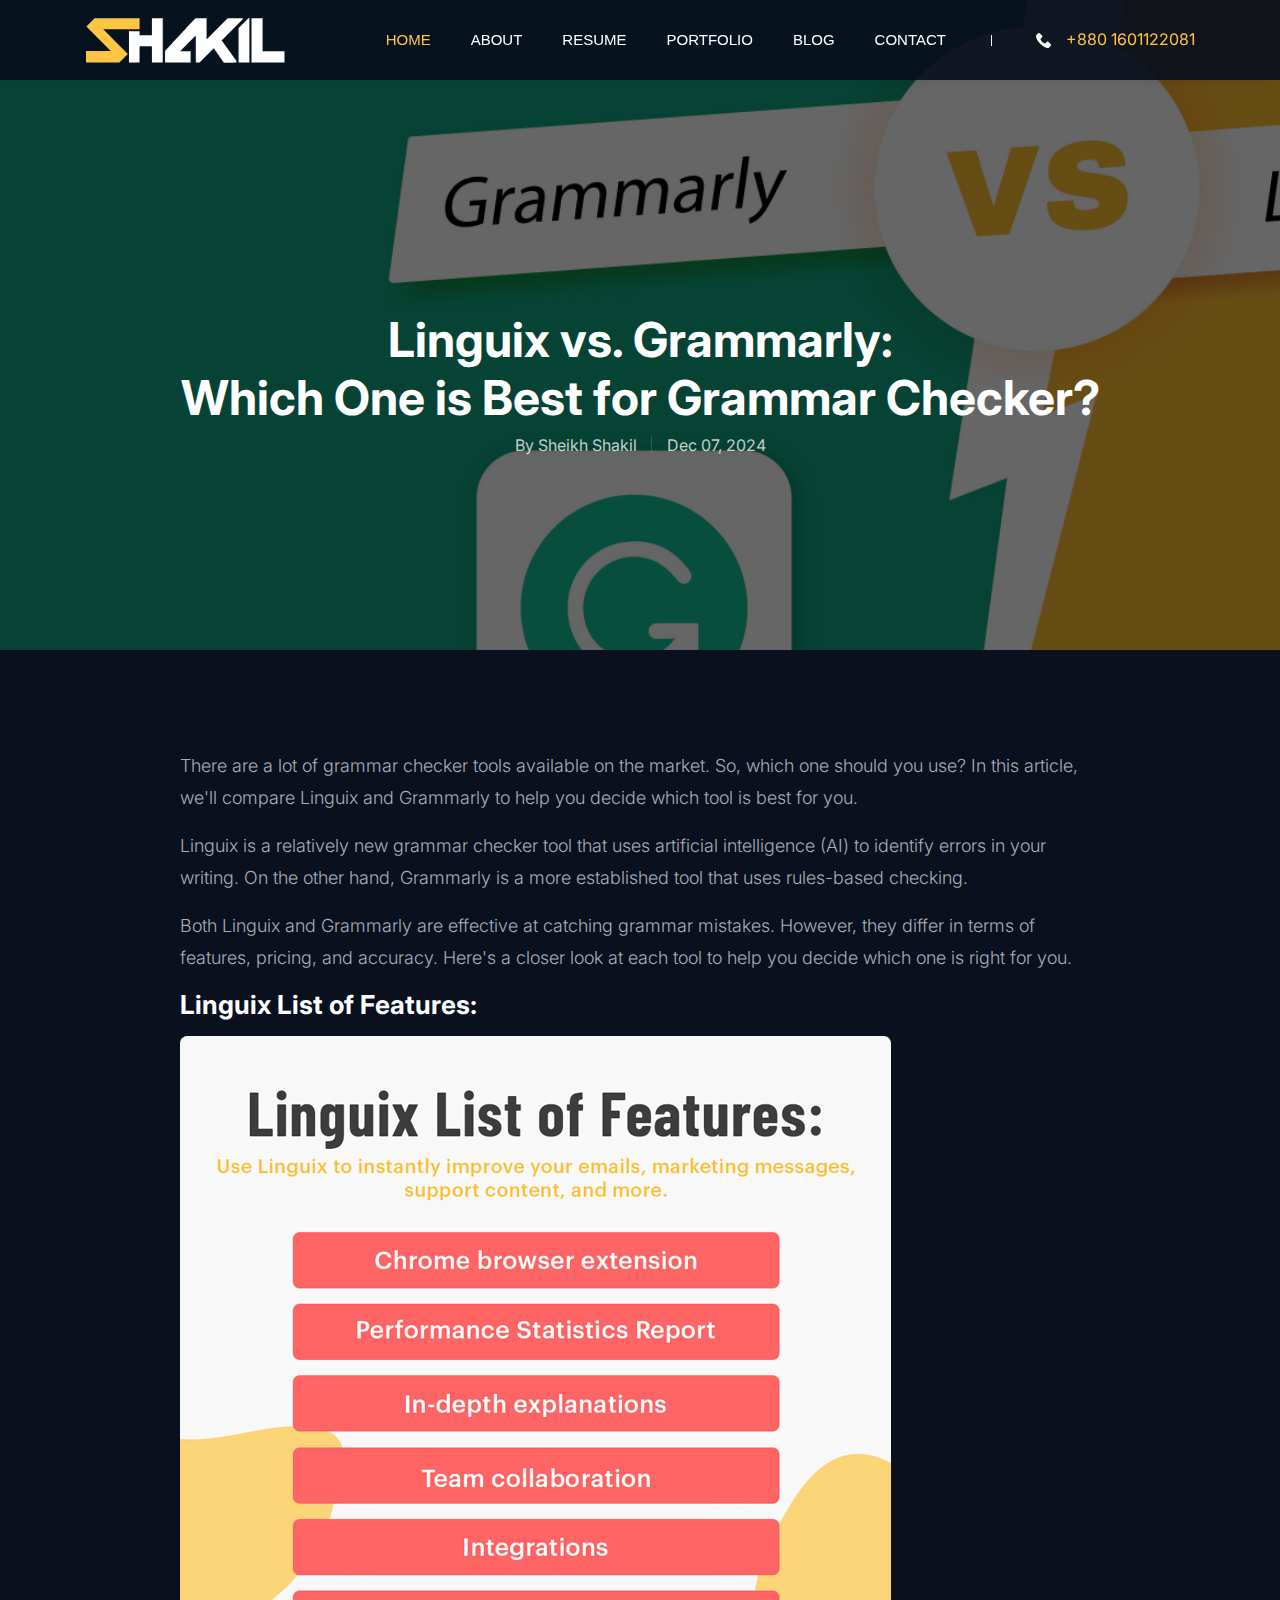
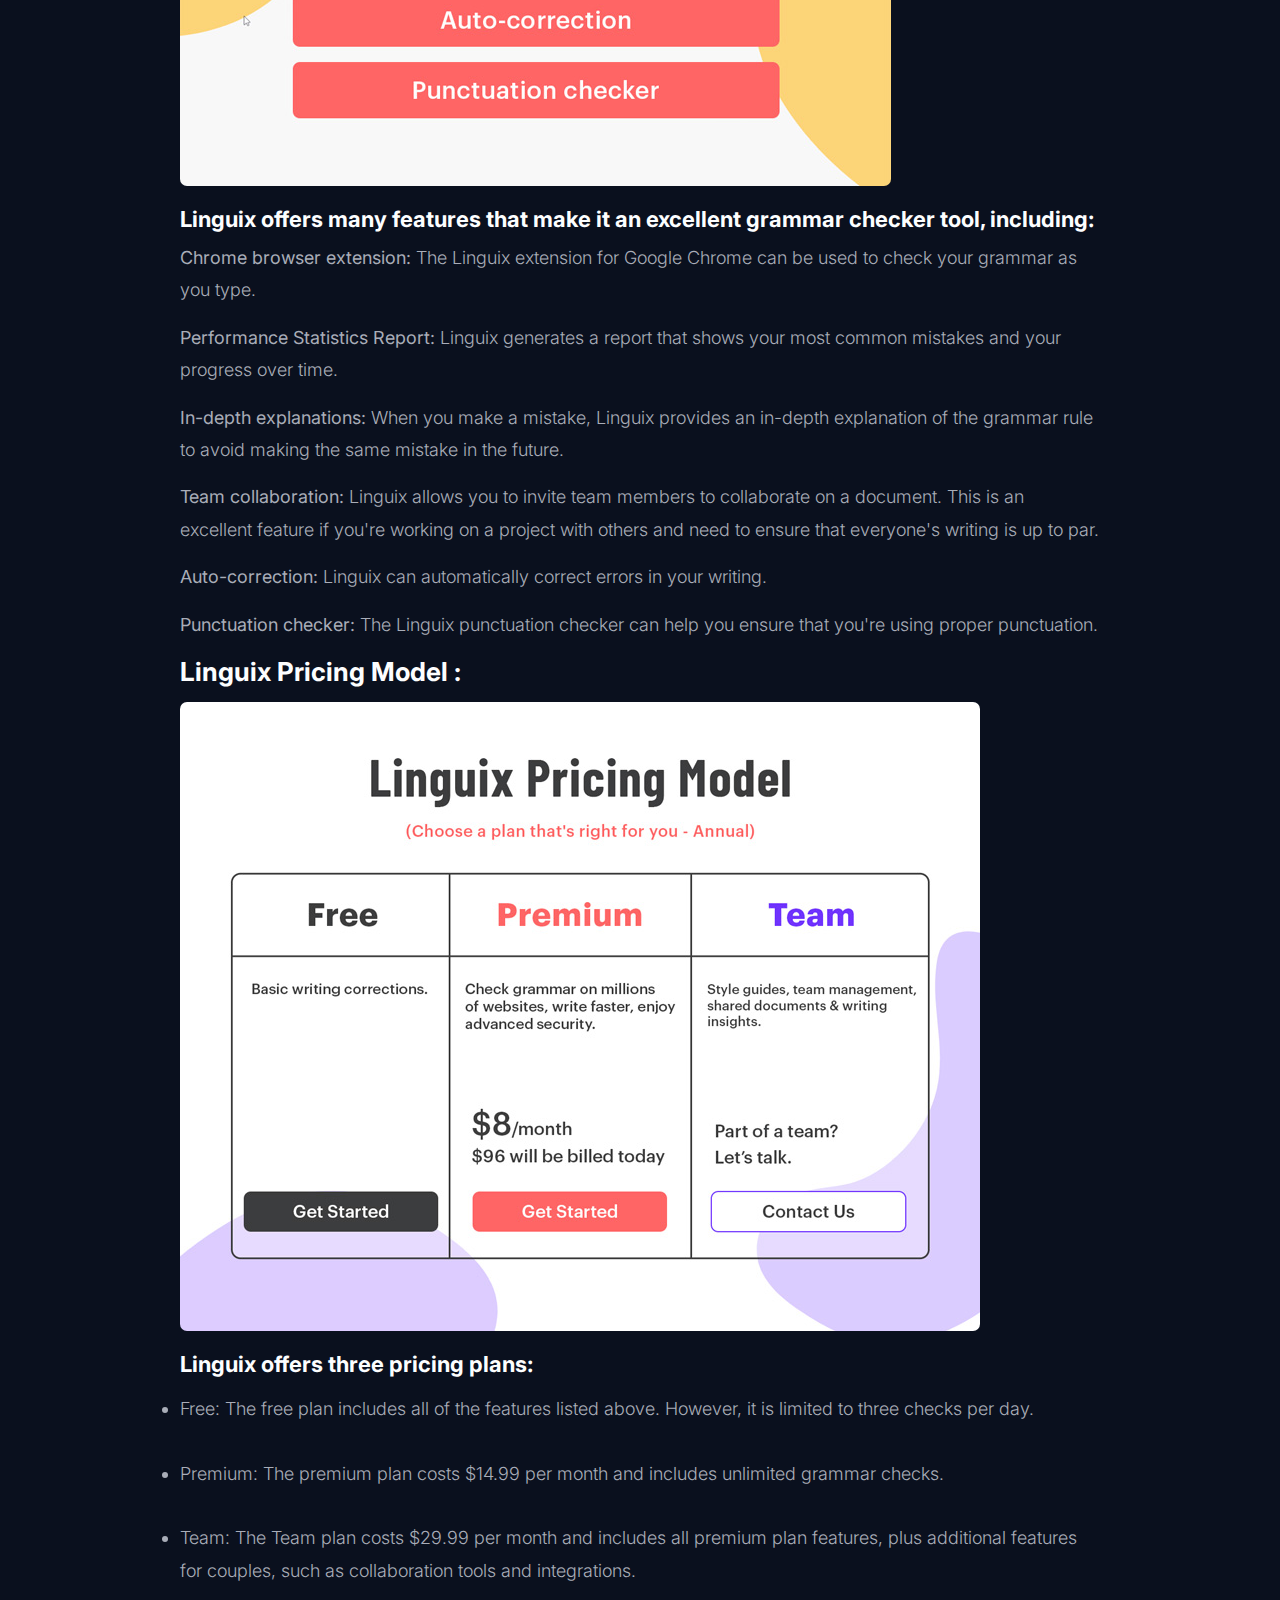
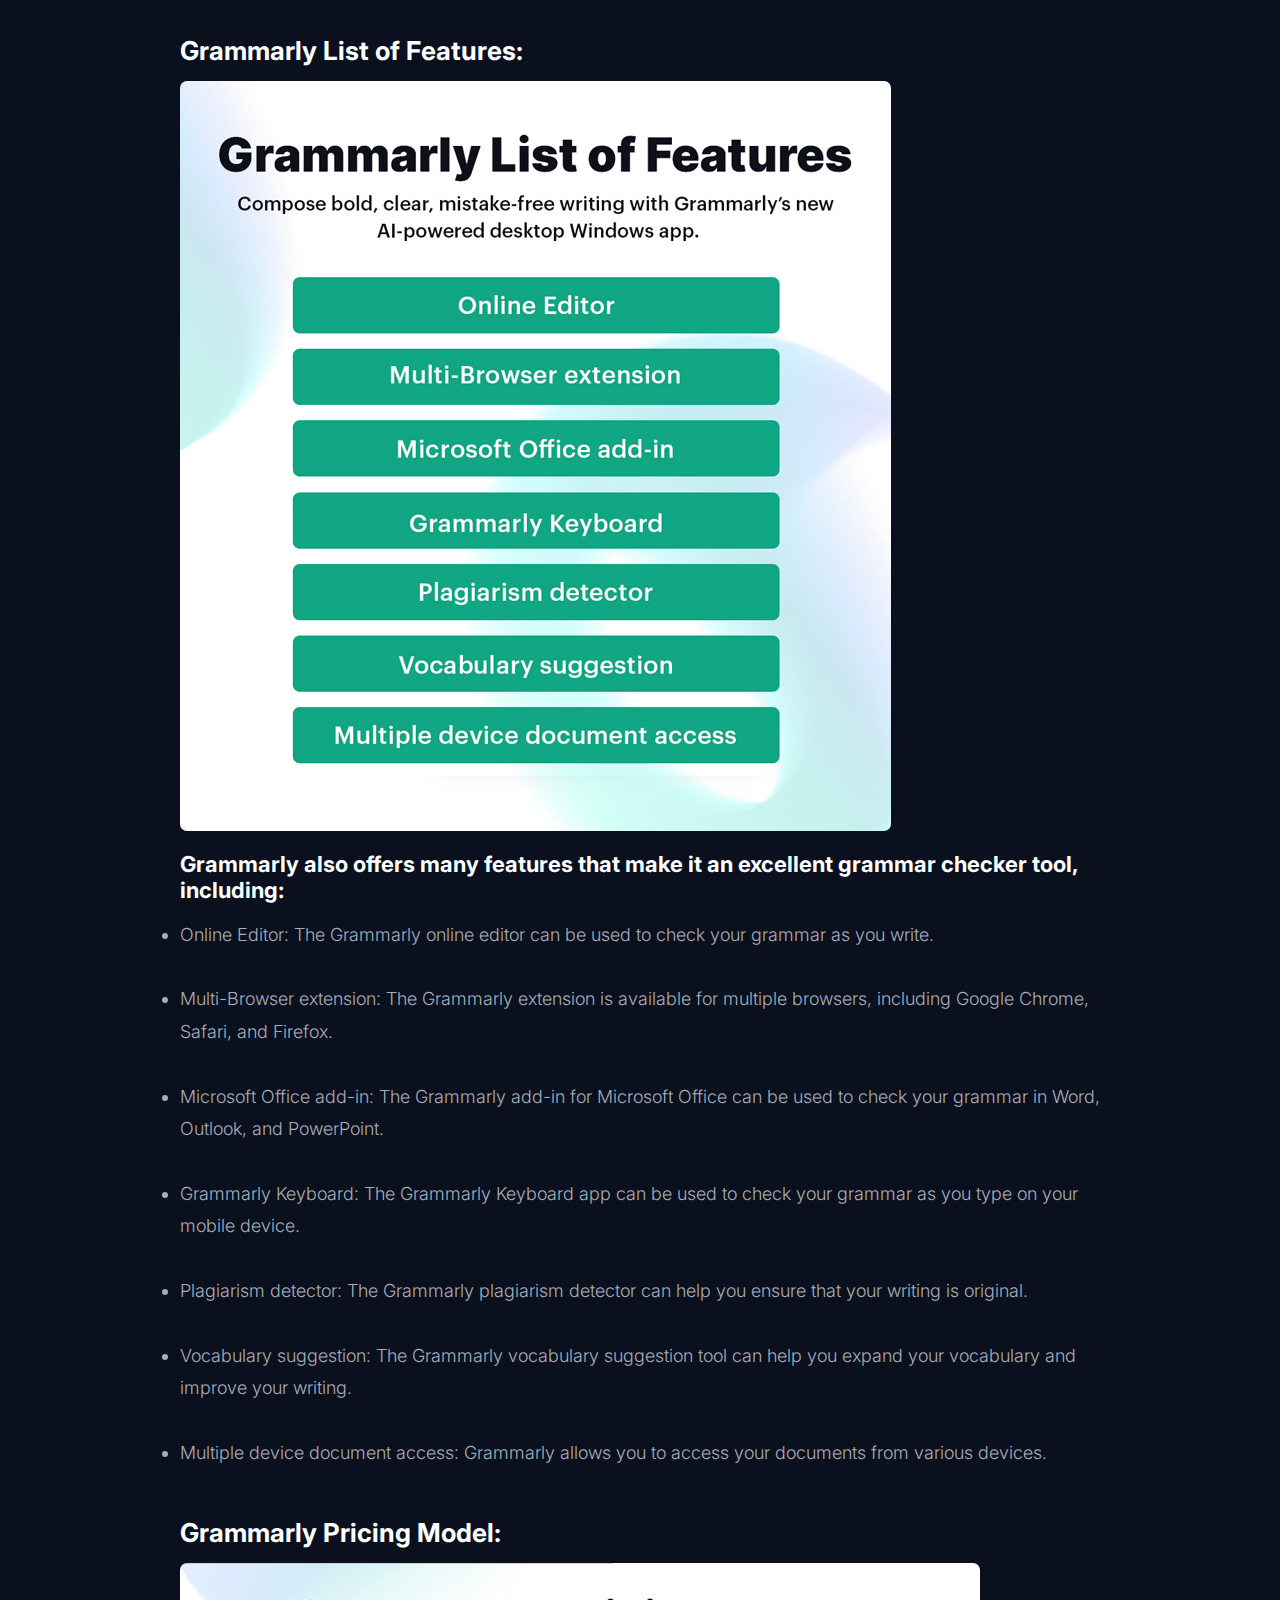
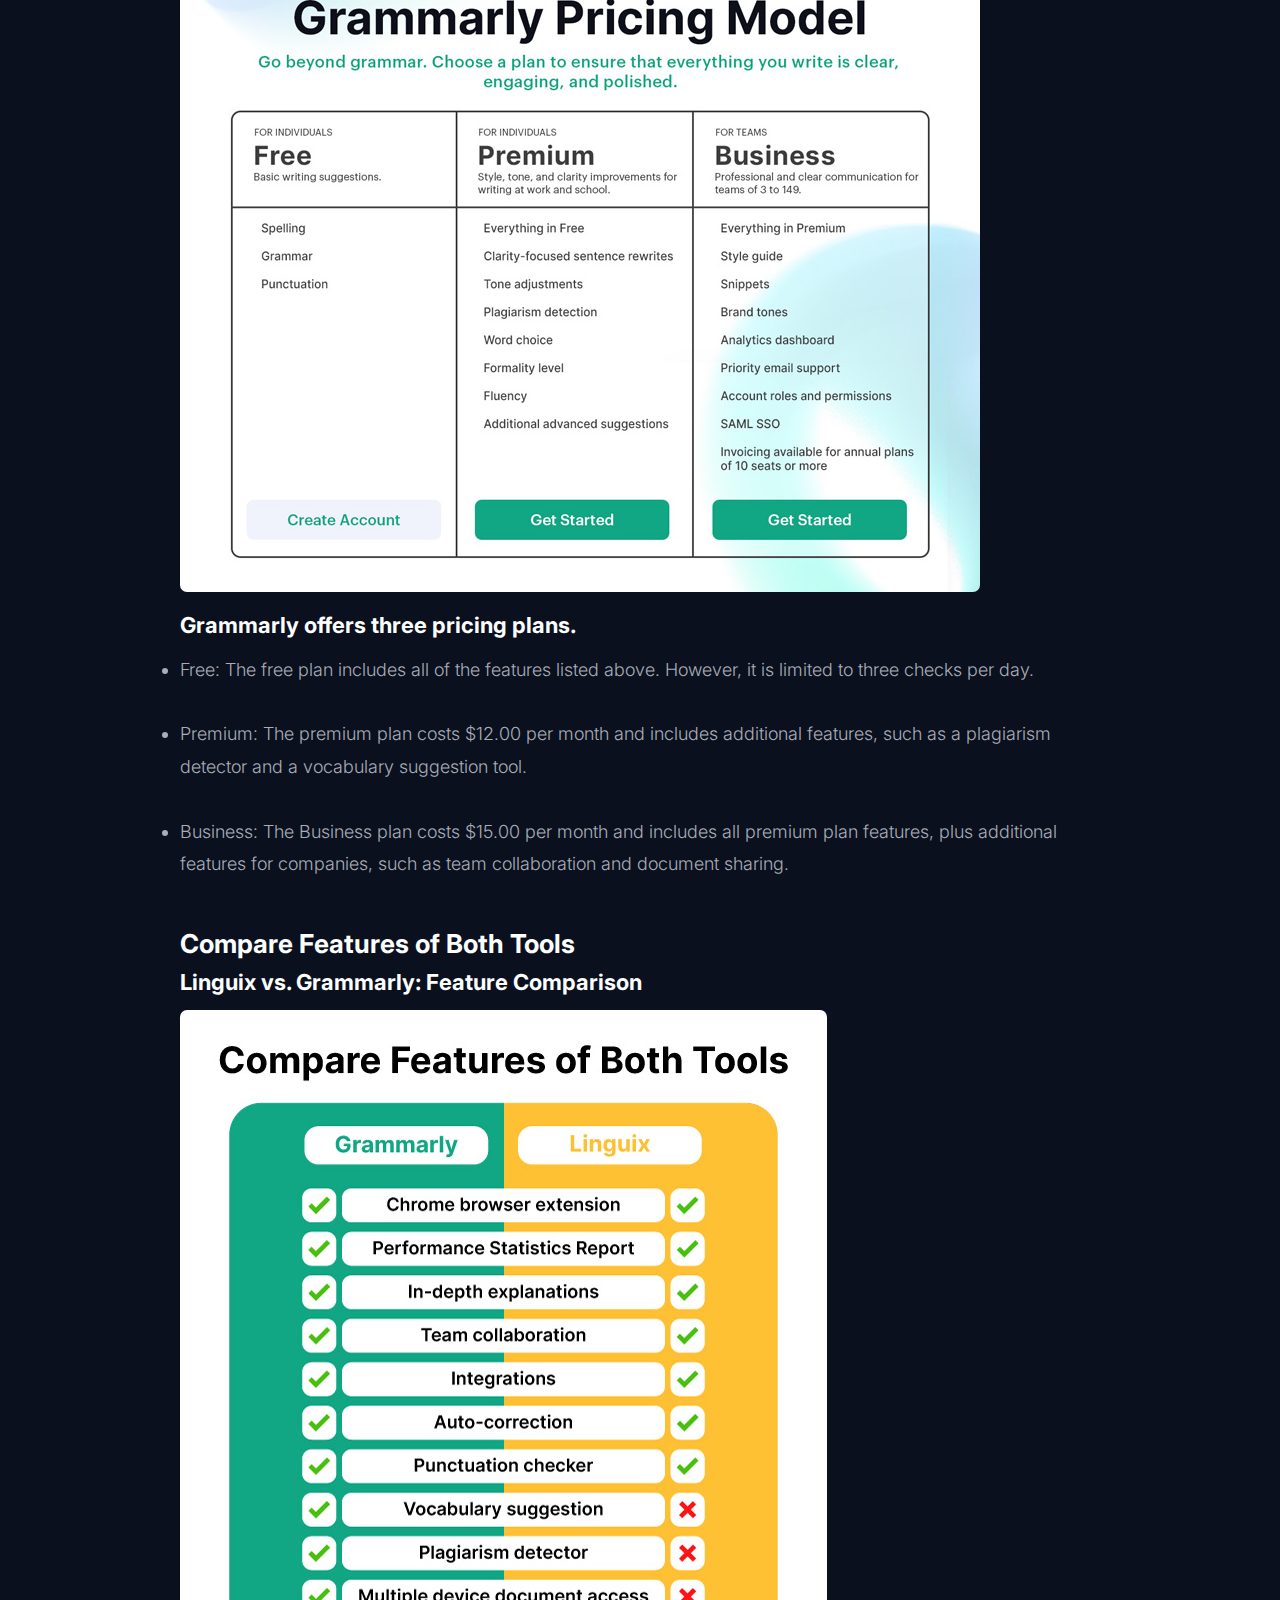
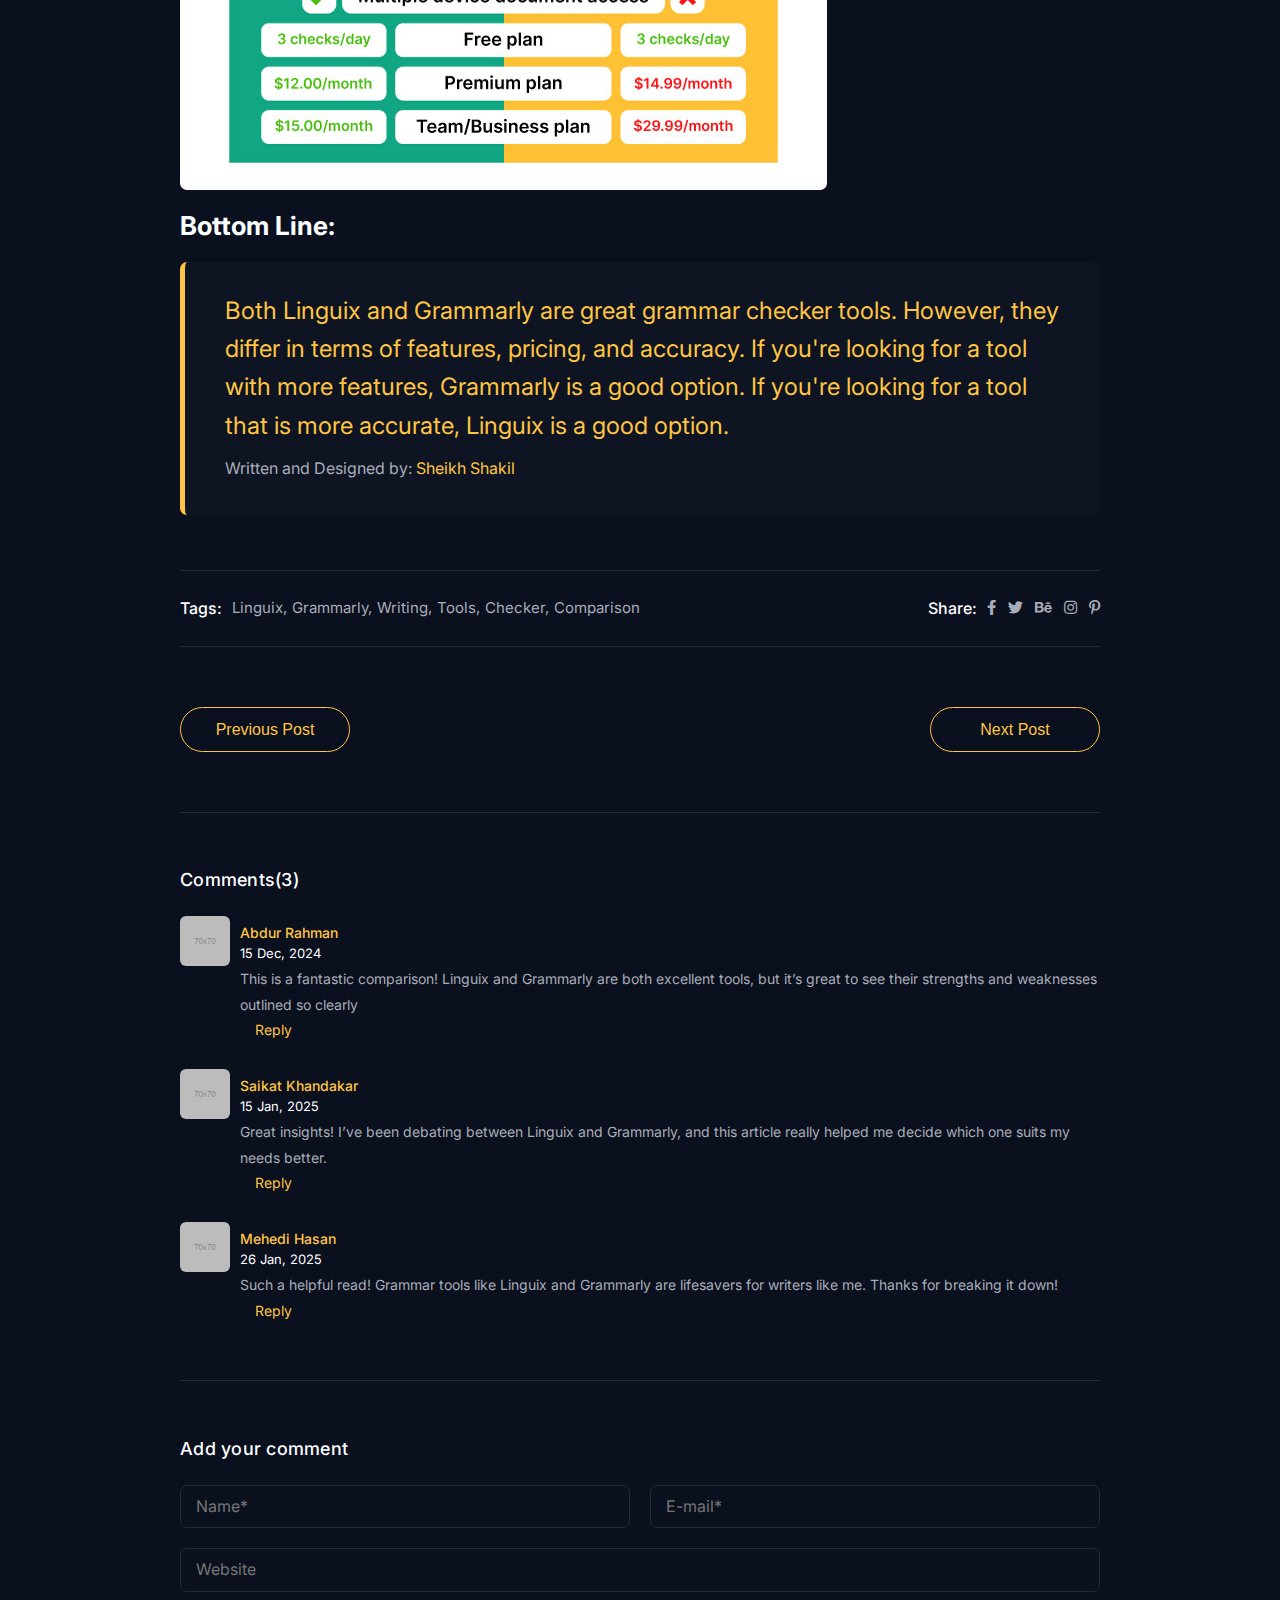
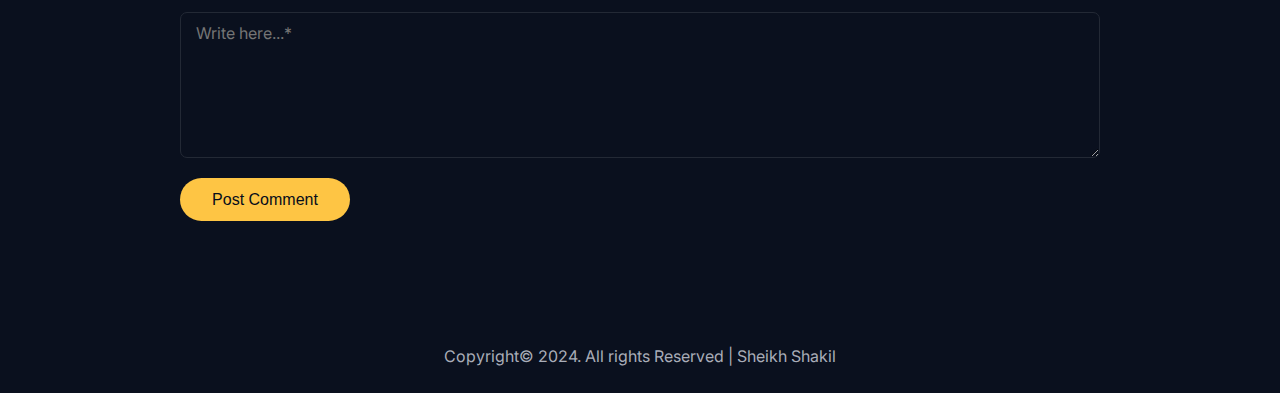
<file: blog-details.html>
<!DOCTYPE html>
<html class="no-js" lang="en">

<head>
  <!-- Meta Tags -->
  <meta charset="utf-8">
  <meta http-equiv="x-ua-compatible" content="ie=edge">
  <meta name="viewport" content="width=device-width, initial-scale=1">
  <meta name="author" content="Laralink">
  <!-- Page Title -->
  <title>Sheikh Shakil - Blogs</title>
  <!-- Favicon Icon -->
  <link rel="icon" href="assets/img/favicon.png" />
  <!-- Stylesheets -->
  <link rel="stylesheet" href="assets/css/bootstrap.min.css" />
  <link rel="stylesheet" href="assets/css/fontawesome.css" />
  <link rel="stylesheet" href="assets/css/slick.css" />
  <link rel="stylesheet" href="assets/css/lightgallery.min.css" />
  <link rel="stylesheet" href="assets/css/animate.css" />
  <link rel="stylesheet" href="assets/css/style.css" />
</head>

<body id="home">
  <!-- Start Header Section -->
  <header class="st-site-header st-style1 st-sticky-header">
    <div class="st-main-header">
      <div class="container">
        <div class="st-main-header-in">
          <div class="st-main-header-left">
            <a class="st-site-branding" href="index.html"><img src="assets/img/logo.png" alt="Davis"></a>
          </div>
          <div class="st-main-header-right">
            <div class="st-nav">
              <ul class="st-nav-list st-onepage-nav">
                <li><a href="index.html#home">Home</a></li>
                <li><a href="index.html#about">About</a></li>
                <li><a href="index.html#resume">Resume</a></li>
                <li><a href="index.html#portfolio">Portfolio</a></li>
                <li><a href="index.html#blog">Blog</a></li>
                <li><a href="index.html#contact">Contact</a></li>
              </ul>
              <div class="sp-phone">
                <svg viewBox="0 0 513.64 513.64">
                  <g>
                    <g>
                      <path d="M499.66,376.96l-71.68-71.68c-25.6-25.6-69.12-15.359-79.36,17.92c-7.68,23.041-33.28,35.841-56.32,30.72c-51.2-12.8-120.32-79.36-133.12-133.12c-7.68-23.041,7.68-48.641,30.72-56.32c33.28-10.24,43.52-53.76,17.92-79.36l-71.68-71.68c-20.48-17.92-51.2-17.92-69.12,0l-48.64,48.64c-48.64,51.2,5.12,186.88,125.44,307.2c120.32,120.32,256,176.641,307.2,125.44l48.64-48.64C517.581,425.6,517.581,394.88,499.66,376.96z" />
                    </g>
                  </g>
                </svg>
                <a class="sp-phone-no" href="tel:+8801601122081" target="_blank">+880 1601122081</a>
              </div>
            </div>
          </div>
        </div>
      </div>
    </div>
  </header>
  <!-- End Header Section -->

 <div class="st-content">
    <div class="st-page-heading st-dynamic-bg" data-src="assets/img/blog1_bg.jpg">
      <div class="container">
        <div class="st-page-heading-in text-center">
          <h1 class="st-page-heading-title">Linguix vs. Grammarly: <br>Which One is Best for Grammar Checker?</h1>
          <div class="st-post-label">
            <span>By <a href="#">Sheikh Shakil</a></span>
            <span>Dec 07, 2024</span>
          </div>
        </div>
      </div>
    </div><!-- .st-page-heading -->
    <div class="st-height-b100 st-height-lg-b80"></div>
    <div class="container">
      <div class="row">
        <div class="col-lg-10 offset-md-1">
          <div class="st-post-details st-style1">
            <p>There are a lot of grammar checker tools available on the market. So, which one should you use? In this article, we'll compare Linguix and Grammarly to help you decide which tool is best for you.</p>
            <p>Linguix is a relatively new grammar checker tool that uses artificial intelligence (AI) to identify errors in your writing. On the other hand, Grammarly is a more established tool that uses rules-based checking.</p>
            <p>Both Linguix and Grammarly are effective at catching grammar mistakes. However, they differ in terms of features, pricing, and accuracy. Here's a closer look at each tool to help you decide which one is right for you.</p>
            <h3>Linguix List of Features:</h3>
          
            <img class="st-zoom-in" src="assets\img\blog\Image-02.jpg" alt="blog1">


            <h4>Linguix offers many features that make it an excellent grammar checker tool, including:</h4>

            <div class="st-post-info">
              <div class="st-post-text">
                <p><b>Chrome browser extension:</b> The Linguix extension for Google Chrome can be used to check your grammar as you type.</p>
                <p><b>Performance Statistics Report:</b> Linguix generates a report that shows your most common mistakes and your progress over time.</p>
                <p><b>In-depth explanations:</b> When you make a mistake, Linguix provides an in-depth explanation of the grammar rule to avoid making the same mistake in the future.</p>
                <p><b>Team collaboration:</b> Linguix allows you to invite team members to collaborate on a document. This is an excellent feature if you're working on a project with others and need to ensure that everyone's writing is up to par.</p>
                <p><b>Auto-correction:</b> Linguix can automatically correct errors in your writing.</p>
                <p><b>Punctuation checker:</b> The Linguix punctuation checker can help you ensure that you're using proper punctuation.</p>
                <h3>Linguix Pricing Model :</h3>
                <img class="st-zoom-in" src="assets\img\blog\Image-03.jpg" alt="blog1">

                <h4>Linguix offers three pricing plans:</h4>
                <p>
                  <li>Free: The free plan includes all of the features listed above. However, it is limited to three checks per day.</li> <br>
                  <li>Premium: The premium plan costs $14.99 per month and includes unlimited grammar checks.</li> <br>
                  <li>Team: The Team plan costs $29.99 per month and includes all premium plan features, plus additional features for couples, such as collaboration tools and integrations.</li> <br>
                  
                </p>

                <h3>Grammarly List of Features:</h3>
          
                <img class="st-zoom-in" src="assets\img\blog\Image-04.jpg" alt="blog1">
                <h4>Grammarly also offers many features that make it an excellent grammar checker tool, including:</h4>
                <p>
                  <li>Online Editor: The Grammarly online editor can be used to check your grammar as you write.</li> <br>
                  <li>Multi-Browser extension: The Grammarly extension is available for multiple browsers, including Google Chrome, Safari, and Firefox.</li> <br>
                  <li>Microsoft Office add-in: The Grammarly add-in for Microsoft Office can be used to check your grammar in Word, Outlook, and PowerPoint.</li> <br>
                  <li>Grammarly Keyboard: The Grammarly Keyboard app can be used to check your grammar as you type on your mobile device.                  </li> <br>
                  <li>Plagiarism detector: The Grammarly plagiarism detector can help you ensure that your writing is original.</li> <br>
                  <li>Vocabulary suggestion: The Grammarly vocabulary suggestion tool can help you expand your vocabulary and improve your writing.</li> <br>
                  <li>Multiple device document access: Grammarly allows you to access your documents from various devices.</li> <br>
                </p>

                <h3>Grammarly Pricing Model:</h3>
          
                <img class="st-zoom-in" src="assets\img\blog\Image-05.jpg" alt="blog1">
                <h4>Grammarly offers three pricing plans.</h4>
                <p>
                  <li>Free: The free plan includes all of the features listed above. However, it is limited to three checks per day.</li> <br>
                  <li>Premium: The premium plan costs $12.00 per month and includes additional features, such as a plagiarism detector and a vocabulary suggestion tool.</li> <br>
                  <li>Business: The Business plan costs $15.00 per month and includes all premium plan features, plus additional features for companies, such as team collaboration and document sharing.</li> <br>
                </p>


                <h3>Compare Features of Both Tools</h3>
                <h4>Linguix vs. Grammarly: Feature Comparison</h4>
                <img class="st-zoom-in" src="assets\img\blog\Image-06.jpg" alt="blog1">

                <h3>Bottom Line:</h3>

                <blockquote>Both Linguix and Grammarly are great grammar checker tools. However, they differ in terms of features, pricing, and accuracy. If you're looking for a tool with more features, Grammarly is a good option. If you're looking for a tool that is more accurate, Linguix is a good option.
                  <small>Written and Designed by: <span>Sheikh Shakil</span></small></blockquote>


                <!-- <h2>Blog video post can also added.</h2>
                For Youtube -->
                <!-- <div class="embed-responsive embed-responsive-16by9">
                    <iframe class="embed-responsive-item" width="816" height="459" src="https://www.youtube.com/embed/vGOL7ZvuGMc" allowfullscreen>
                    </iframe>
                </div> -->
                <!-- For Vimeo -->
                <!-- <div class="embed-responsive embed-responsive-16by9">
                    <iframe class="embed-responsive-item" width="816" height="459" src="https://player.vimeo.com/video/172077385?title=0&st-byline=0&portrait=0&color=EE5A3F&autoplay=0&loop=0&wmode=transparent" allowfullscreen></iframe>
                </div> -->

              </div>
              <div class="st-height-b35 st-height-lg-b35"></div>
              <div class="st-post-meta">
                <div class="st-post-tages">
                  <h4 class="st-post-tage-title">Tags:</h4>
                  <ul class="st-post-tage-list st-mp0">
                    <li><a href="#">Linguix</a></li>
                    <li><a href="#">Grammarly</a></li>
                    <li><a href="#">Writing</a></li>
                    <li><a href="#">Tools</a></li>
                    <li><a href="#">Checker</a></li>
                    <li><a href="#">Comparison</a></li>
                  </ul>
                </div>
                <div class="st-post-share">
                  <h4 class="st-post-share-title">Share:</h4>
                  <div class="st-post-share-btn-list">
                     <a href="#"><i class="fab fa-facebook-f"></i></a> 
                     <a href="#"><i class="fab fa-twitter"></i></a> 
                     <a href="#"><i class="fab fa-behance"></i></a> 
                     <a href="#"><i class="fab fa-instagram"></i></a> 
                     <a href="#"><i class="fab fa-pinterest-p"></i></a>
                  </div>
                </div>
              </div>
              <div class="st-height-b60 st-height-lg-b60"></div>
            </div>
            <div class="st-post-btn-gropu">
              <a href="#" class="st-btn st-style2 st-color1 st-size-medium">Previous Post</a>
              <a href="#" class="st-btn st-style2 st-color1 st-size-medium">Next Post</a>
            </div>
          </div>
          <div class="st-height-b60 st-height-lg-b60"></div>
          <div class="comments-area">
            <div class="comment-list-outer">
              <h2 class="comments-title">Comments(3)</h2>
              <ol class="comment-list">
                <li class="comment">
                  <div class="comment-body">
                    <div class="comment-meta">
                      <div class="comment-author">
                        <img src="assets/img/comment1.jpg" alt="comment1" class="avatar">
                        <a href="#" class="nm">Abdur Rahman</a>
                      </div><!-- .comment-author -->
                      <div class="comment-metadata">
                        <a href="#"><span>15 Dec, 2024</span></a>
                      </div><!-- .comment-metadata -->
                    </div><!-- .comment-meta -->
                    <div class="comment-content">
                      <p>This is a fantastic comparison! Linguix and Grammarly are both excellent tools, but it’s great to see their strengths and weaknesses outlined so clearly</p>
                    </div>
                    <div class="reply"><a href="#" class="comment-reply-link">Reply</a></div>
                  </div>
                  <ol class="children">
                    <li class="comment">
                      <div class="comment-body">
                        <div class="comment-meta">
                          <div class="comment-author">
                            <img src="assets/img/comment2.jpg" alt="comment1" class="avatar">
                            <span class="nm"><a href="#">Saikat Khandakar</a></span>
                          </div><!-- .comment-author -->
                          <div class="comment-metadata">
                            <a href="#"><span>15 Jan, 2025</span></a>
                          </div><!-- .comment-metadata -->
                        </div><!-- .comment-meta -->
                        <div class="comment-content">
                          <p>Great insights! I’ve been debating between Linguix and Grammarly, and this article really helped me decide which one suits my needs better.</p>
                        </div>
                        <div class="reply"><a href="#" class="comment-reply-link">Reply</a></div>
                      </div>
                    </li>
                  </ol><!-- .children -->
                </li>
                <li class="comment">
                  <div class="comment-body">
                    <div class="comment-meta">
                      <div class="comment-author">
                        <img src="assets/img/comment1.jpg" alt="comment1" class="avatar">
                        <span class="nm"><a href="#">Mehedi Hasan</a></span>
                      </div><!-- .comment-author -->
                      <div class="comment-metadata">
                        <a href="#"><span>26 Jan, 2025</span></a>
                      </div><!-- .comment-metadata -->
                    </div><!-- .comment-meta -->
                    <div class="comment-content">
                      <p>Such a helpful read! Grammar tools like Linguix and Grammarly are lifesavers for writers like me. Thanks for breaking it down!</p>
                    </div>
                    <div class="reply"><a href="#" class="comment-reply-link">Reply</a></div>
                  </div>
                </li>
              </ol><!-- .comment-list -->
            </div><!-- .comment-list-outer -->
            <div class="comment-respond">
              <h2 class="comment-reply-title">Add your comment</h2>
              <form method="post" class="comment-form">
                <p class="comment-form-author">
                  <input name="author" type="text" placeholder="Name*" required="">
                </p>
                <p class="comment-form-email">
                  <input name="email" type="email" placeholder="E-mail*" required="">
                </p>
                <p class="comment-form-url">
                  <input id="url" name="url" type="url" placeholder="Website">
                </p>
                <p class="comment-form-comment">
                  <textarea name="comment" cols="40" rows="5" placeholder="Write here...*" required=""></textarea>
                </p>
                <p class="form-submit">
                  <button type="submit" class="st-btn st-style1 st-color1 st-size-medium">Post Comment</button>
                </p>
              </form>
            </div><!-- .comment-respond -->
          </div>
        </div>
      </div>
    </div>
    <div class="st-height-b100 st-height-lg-b80"></div>
  </div>


  <!-- Start Footer Seciton -->
  <footer>
    <div class="container">
      <div class="st-copyright-wrap text-center">
        <div class="st-copyright-text">Copyright© 2024. All rights Reserved | Sheikh Shakil</div>
      </div>
    </div>
  </footer>
  <!-- End Footer Seciton -->

  <!-- Scripts -->
  <script src="assets/js/jquery-1.12.4.min.js"></script>
  <script src="assets/js/jquery.slick.min.js"></script>
  <script src="assets/js/lightgallery.min.js"></script>
  <script src="assets/js/wow.min.js"></script>
  <script src="assets/js/ripples.min.js"></script>
  <script src="assets/js/particles.min.js"></script>
  <script src="assets/js/main.js"></script>
</body>

</html>
</file>
<file: assets/css/style.css>
/*Google Fonts*/
@import url("https://fonts.googleapis.com/css2?family=Inter:wght@300;400;500;600;700&display=swap");
@import url("https://fonts.googleapis.com/css2?family=Open+Sans&display=swap");

/*--------------------------------------------------------------
>> TABLE OF CONTENTS:
----------------------------------------------------------------
1. Typography
2. Spacing
3. General
4. Preloader
5. Header
6. Button
7. Slider
8. Section Heading
9. Icon box
10. Text Block
11. Text Block
12. Video Block
13. Image Box
14. Funfact
15. Isotope
16. Image Gallery
17. Skill
18. Post
19. Testimonial
20. Contact Form
21. Blog Details
22. Comments
23. Footer

--------------------------------------------------------------*/
/*--------------------------------------------------------------
1. Typography
----------------------------------------------------------------*/
body,
html {
  color: #a9adb8;
  background-color: #0a101e;
  font-family: 'Inter', sans-serif;
  font-size: 16px;
  font-weight: 400;
  line-height: 1.6em;
  overflow-x: hidden;
}

h1,
h2,
h3,
h4,
h3,
h6 {
  clear: both;
  color: #fdfeff;
  padding: 0;
  margin: 0 0 10px 0;
  font-weight: 700;
  line-height: 1.2em;
}

h1 {
  font-size: 40px;
}

h2 {
  font-size: 34px;
}

h3 {
  font-size: 26px;
}

h4 {
  font-size: 22px;
}

h5 {
  font-size: 18px;
}

h6 {
  font-size: 15px;
}

p {
  margin-bottom: 12px;
}

ul {
  margin: 0 0 15px 0;
  padding-left: 15px;
  list-style: square outside none;
}

ol {
  padding-left: 15px;
  margin-bottom: 15px;
}

dfn,
cite,
em,
i {
  font-style: italic;
}

blockquote {
  margin: 0 15px;
}

address {
  margin: 0 0 15px;
}

img {
  border: 0;
  max-width: 100%;
  height: auto;
}

a {
  color: inherit;
  -webkit-transition: all 0.3s ease;
  transition: all 0.3s ease;
}

a:hover {
  text-decoration: none;
  color: inherit;
}

@media screen and (max-width: 991px) {

  body,
  html {
    font-size: 14px;
  }
}

/*--------------------------------------------------------------
2. Spacing
----------------------------------------------------------------*/
@media screen and (min-width: 992px) {
  .st-height-b0 {
    height: 0px;
  }

  .st-height-b5 {
    height: 5px;
  }

  .st-height-b10 {
    height: 10px;
  }

  .st-height-b15 {
    height: 15px;
  }

  .st-height-b20 {
    height: 20px;
  }

  .st-height-b25 {
    height: 25px;
  }

  .st-height-b30 {
    height: 30px;
  }

  .st-height-b35 {
    height: 35px;
  }

  .st-height-b40 {
    height: 40px;
  }

  .st-height-b45 {
    height: 45px;
  }

  .st-height-b50 {
    height: 50px;
  }

  .st-height-b55 {
    height: 55px;
  }

  .st-height-b60 {
    height: 60px;
  }

  .st-height-b65 {
    height: 65px;
  }

  .st-height-b70 {
    height: 70px;
  }

  .st-height-b75 {
    height: 75px;
  }

  .st-height-b80 {
    height: 80px;
  }

  .st-height-b85 {
    height: 85px;
  }

  .st-height-b90 {
    height: 90px;
  }

  .st-height-b95 {
    height: 95px;
  }

  .st-height-b100 {
    height: 100px;
  }

  .st-height-b105 {
    height: 105px;
  }

  .st-height-b110 {
    height: 110px;
  }

  .st-height-b115 {
    height: 115px;
  }

  .st-height-b120 {
    height: 120px;
  }

  .st-height-b125 {
    height: 125px;
  }

  .st-height-b130 {
    height: 130px;
  }

  .st-height-b135 {
    height: 135px;
  }

  .st-height-b140 {
    height: 140px;
  }

  .st-height-b145 {
    height: 145px;
  }

  .st-height-b150 {
    height: 150px;
  }

  .st-height-b155 {
    height: 155px;
  }

  .st-height-b160 {
    height: 160px;
  }

  .st-height-b165 {
    height: 165px;
  }

  .st-height-b170 {
    height: 170px;
  }

  .st-height-b175 {
    height: 175px;
  }

  .st-height-b180 {
    height: 180px;
  }

  .st-height-b185 {
    height: 185px;
  }

  .st-height-b190 {
    height: 190px;
  }

  .st-height-b195 {
    height: 195px;
  }

  .st-height-b200 {
    height: 200px;
  }

  .st-height-b205 {
    height: 205px;
  }

  .st-height-b210 {
    height: 210px;
  }
}

@media screen and (max-width: 991px) {
  .st-height-lg-b0 {
    height: 0px;
  }

  .st-height-lg-b5 {
    height: 5px;
  }

  .st-height-lg-b10 {
    height: 10px;
  }

  .st-height-lg-b15 {
    height: 15px;
  }

  .st-height-lg-b20 {
    height: 20px;
  }

  .st-height-lg-b25 {
    height: 25px;
  }

  .st-height-lg-b30 {
    height: 30px;
  }

  .st-height-lg-b35 {
    height: 35px;
  }

  .st-height-lg-b40 {
    height: 40px;
  }

  .st-height-lg-b45 {
    height: 45px;
  }

  .st-height-lg-b50 {
    height: 50px;
  }

  .st-height-lg-b55 {
    height: 55px;
  }

  .st-height-lg-b60 {
    height: 60px;
  }

  .st-height-lg-b65 {
    height: 65px;
  }

  .st-height-lg-b70 {
    height: 70px;
  }

  .st-height-lg-b75 {
    height: 75px;
  }

  .st-height-lg-b80 {
    height: 80px;
  }

  .st-height-lg-b85 {
    height: 85px;
  }

  .st-height-lg-b90 {
    height: 90px;
  }

  .st-height-lg-b95 {
    height: 95px;
  }

  .st-height-lg-b100 {
    height: 100px;
  }

  .st-height-lg-b105 {
    height: 105px;
  }

  .st-height-lg-b110 {
    height: 110px;
  }

  .st-height-lg-b115 {
    height: 115px;
  }

  .st-height-lg-b120 {
    height: 120px;
  }

  .st-height-lg-b125 {
    height: 125px;
  }

  .st-height-lg-b130 {
    height: 130px;
  }

  .st-height-lg-b135 {
    height: 135px;
  }

  .st-height-lg-b140 {
    height: 140px;
  }

  .st-height-lg-b145 {
    height: 145px;
  }

  .st-height-lg-b150 {
    height: 150px;
  }

  .st-height-lg-b155 {
    height: 155px;
  }

  .st-height-lg-b160 {
    height: 160px;
  }

  .st-height-lg-b165 {
    height: 165px;
  }

  .st-height-lg-b170 {
    height: 170px;
  }

  .st-height-lg-b175 {
    height: 175px;
  }

  .st-height-lg-b180 {
    height: 180px;
  }

  .st-height-lg-b185 {
    height: 185px;
  }

  .st-height-lg-b190 {
    height: 190px;
  }

  .st-height-lg-b195 {
    height: 195px;
  }

  .st-height-lg-b200 {
    height: 200px;
  }

  .st-height-lg-b205 {
    height: 205px;
  }

  .st-height-lg-b210 {
    height: 210px;
  }
}

/*--------------------------------------------------------------
3. General
----------------------------------------------------------------*/
.st-mp0 {
  list-style: none;
  margin: 0;
  padding: 0;
}

.st-flex-center {
  display: -webkit-box;
  display: -ms-flexbox;
  display: flex;
  -webkit-box-align: center;
  -ms-flex-align: center;
  align-items: center;
  -webkit-box-pack: center;
  -ms-flex-pack: center;
  justify-content: center;
}

.st-zoom {
  position: relative;
  overflow: hidden;
}

.st-zoom .st-zoom-in {
  -webkit-transition: all 0.4s ease-in-out;
  transition: all 0.4s ease-in-out;
}

.st-zoom:hover .st-zoom-in {
  -webkit-transform: scale(1.07);
  transform: scale(1.07);
}

.st-vertical-middle {
  display: -webkit-box;
  display: -ms-flexbox;
  display: flex;
  -webkit-box-align: center;
  -ms-flex-align: center;
  align-items: center;
  height: 100%;
}

.st-vertical-middle .st-vertical-middle-in {
  width: 100%;
}

.st-bg {
  background-repeat: no-repeat;
  background-position: center center;
  background-size: cover;
}

.st-content {
  position: relative;
  z-index: 10;
  overflow-x: hidden;
}

.st-sticky-footer {
  width: 100%;
  position: fixed;
  bottom: 0;
  left: 0;
  overflow: hidden;
}

.st-dark-bg {
  background-color: #070d1b;
}

.st-gray-bg {
  background-color: #b8b8b8;
}

.st-gray-overlay {
  position: relative;
}

.st-gray-overlay:before {
  content: '';
  position: absolute;
  left: 0;
  top: 0;
  height: 100%;
  width: 100%;
  background-color: rgba(184, 184, 184, 0.86);
}

.st-gray-overlay .container {
  position: relative;
  z-index: 1;
}

hr {
  margin: 0;
  width: 100%;
  border-color: #000000;
}

.st-fixed-bg {
  background-attachment: fixed;
}

@media screen and (max-width: 991px) {
  .st-content {
    margin: 0 !important;
  }

  .st-vertical-middle {
    display: block;
  }
}

/*--------------------------------------------------------------
5. Header
----------------------------------------------------------------*/
.st-site-header.st-style1 {
  background-color: rgba(7, 13, 27, 0.9);
  -webkit-box-shadow: 0 10px 10px -10px rgba(7, 13, 27, 0.1);
  box-shadow: 0 10px 10px -10px rgba(7, 13, 27, 0.1);
  -webkit-transition: all 0.4s ease;
  transition: all 0.4s ease;
}

.st-site-header.st-style1 .st-main-header-in {
  display: -webkit-box;
  display: -ms-flexbox;
  display: flex;
  -webkit-box-align: center;
  -ms-flex-align: center;
  align-items: center;
  -ms-flex-wrap: wrap;
  flex-wrap: wrap;
  -webkit-box-pack: justify;
  -ms-flex-pack: justify;
  justify-content: space-between;
  height: 80px;
}

.st-site-header.st-style1.st-transparent-header {
  background-color: transparent;
  -webkit-box-shadow: none;
  box-shadow: none;
}

.st-site-header.st-style1.st-sticky-active {
  background-color: #070d1b;
  -webkit-box-shadow: 0 10px 10px -10px rgba(7, 13, 27, 0.1);
  box-shadow: 0 10px 10px -10px rgba(7, 13, 27, 0.1);
}

@media screen and (max-width: 991px) {
  .st-main-header .container {
    max-width: 100%;
  }

  .st-site-header.st-style1 {
    background-color: #070d1b;
  }
}

.st-nav ul {
  margin: 0;
  padding: 0;
  list-style: none;
}

.st-main-header {
  position: relative;
}

@media screen and (min-width: 992px) {
  .st-nav {
    display: -webkit-box;
    display: -ms-flexbox;
    display: flex;
  }

  .st-nav .st-nav-list {
    display: -webkit-box !important;
    display: -ms-flexbox !important;
    display: flex !important;
    -ms-flex-wrap: wrap;
    flex-wrap: wrap;
  }

  .st-nav .st-nav-list>li {
    margin-right: 40px;
  }

  .st-nav .st-nav-list>li:last-child {
    margin-right: 45px;
  }

  .st-nav .st-nav-list>li>a {
    padding: 15px 0;
    font-size: 15px;
    display: inline-block;
    color: #fdfeff;
    text-transform: uppercase;
    font-family: 'Roboto', sans-serif;
    font-weight: 500;
  }

  .st-nav .st-nav-list>li>a.active {
    color: #fec544;
  }

  .st-nav .sp-phone {
    display: -webkit-box;
    display: -ms-flexbox;
    display: flex;
    -webkit-box-align: center;
    -ms-flex-align: center;
    align-items: center;
    padding-left: 45px;
    position: relative;
  }

  .st-nav .sp-phone::before {
    content: '';
    position: absolute;
    height: 11px;
    width: 1px;
    background: white;
    left: 0px;
  }

  .st-nav .sp-phone svg {
    fill: #ffffff;
    width: 15px;
  }

  .st-nav .sp-phone .sp-phone-no {
    padding-left: 15px;
    color: #fec544;
  }

  .st-munu-toggle,
  .st-munu-dropdown-toggle {
    display: none;
  }
}

@media screen and (max-width: 991px) {
  .st-munu-dropdown-toggle {
    position: absolute;
    height: 30px;
    width: 30px;
    right: 20px;
    top: 5px;
  }

  .st-munu-dropdown-toggle:before,
  .st-munu-dropdown-toggle:after {
    content: '';
    display: block;
    position: absolute;
    left: 50%;
    top: 50%;
    -webkit-transform: translate(-50%, -50%);
    transform: translate(-50%, -50%);
    height: 2px;
    width: 10px;
    background-color: #fdfeff;
    -webkit-transition: all 0.3s ease;
    transition: all 0.3s ease;
  }

  .st-munu-dropdown-toggle:before {
    -webkit-transform: translate(-50%, -50%) rotate(90deg);
    transform: translate(-50%, -50%) rotate(90deg);
  }

  .st-munu-dropdown-toggle.active:before {
    -webkit-transform: translate(-50%, -50%) rotate(0deg);
    transform: translate(-50%, -50%) rotate(0deg);
  }

  .st-nav .st-nav-list {
    position: absolute;
    width: 100vw;
    left: 0;
    background-color: #070d1b;
    padding: 10px 0;
    display: none;
    top: 100%;
    border-top: 1px solid #101624;
    border-bottom: 1px solid #101624;
    overflow: auto;
    max-height: calc(100vh - 80px);
  }

  .st-nav .st-nav-list ul {
    padding-left: 15px;
    display: none;
  }

  .st-nav .st-nav-list a {
    display: block;
    padding: 8px 20px;
  }

  .st-nav .menu-item-has-children {
    position: relative;
  }

  .st-nav .sp-phone {
    display: none;
  }

  /*Mobile Menu Button*/
  .st-munu-toggle {
    position: relative;
    display: inline-block;
    width: 28px;
    height: 27px;
    margin: 15px 0px 15px 0px;
    cursor: pointer;
  }

  .st-munu-toggle span,
  .st-munu-toggle span:before,
  .st-munu-toggle span:after {
    width: 100%;
    height: 2px;
    background-color: #666;
    display: block;
  }

  .st-munu-toggle span {
    margin: 0 auto;
    position: relative;
    top: 12px;
    -webkit-transition-duration: 0s;
    transition-duration: 0s;
    -webkit-transition-delay: 0.2s;
    transition-delay: 0.2s;
  }

  .st-munu-toggle span:before {
    content: '';
    position: absolute;
    margin-top: -8px;
    -webkit-transition-property: margin, -webkit-transform;
    transition-property: margin, -webkit-transform;
    transition-property: margin, transform;
    transition-property: margin, transform, -webkit-transform;
    -webkit-transition-duration: 0.2s;
    transition-duration: 0.2s;
    -webkit-transition-delay: 0.2s, 0s;
    transition-delay: 0.2s, 0s;
  }

  .st-munu-toggle span:after {
    content: '';
    position: absolute;
    margin-top: 8px;
    -webkit-transition-property: margin, -webkit-transform;
    transition-property: margin, -webkit-transform;
    transition-property: margin, transform;
    transition-property: margin, transform, -webkit-transform;
    -webkit-transition-duration: 0.2s;
    transition-duration: 0.2s;
    -webkit-transition-delay: 0.2s, 0s;
    transition-delay: 0.2s, 0s;
  }

  .st-toggle-active span {
    background-color: rgba(0, 0, 0, 0);
    -webkit-transition-delay: 0.2s;
    transition-delay: 0.2s;
  }

  .st-toggle-active span:before {
    margin-top: 0;
    -webkit-transform: rotate(45deg);
    transform: rotate(45deg);
    -webkit-transition-delay: 0s, 0.2s;
    transition-delay: 0s, 0.2s;
  }

  .st-toggle-active span:after {
    margin-top: 0;
    -webkit-transform: rotate(-45deg);
    transform: rotate(-45deg);
    -webkit-transition-delay: 0s, 0.2s;
    transition-delay: 0s, 0.2s;
  }
}

.st-sticky-header {
  position: fixed;
  z-index: 200;
  width: 100%;
  top: 0;
  left: 0;
}

.st-site-header.st-style2 .st-header-author {
  height: 190px;
  width: 190px;
  border-radius: 50%;
  border: 6px solid rgba(255, 255, 255, 0.1);
  margin: auto;
}

.st-site-header.st-style2 .st-header-author img {
  border-radius: inherit;
  height: 100%;
  width: 100%;
  -o-object-fit: cover;
  object-fit: cover;
}

@media screen and (min-width: 991px) {
  .st-site-header.st-style2 {
    width: 300px;
    background: #070d1b;
    height: 100vh;
    border-right: 1px solid #101624;
    overflow: auto;
  }

  .st-site-header.st-style2 .st-nav {
    -webkit-box-orient: vertical;
    -webkit-box-direction: normal;
    -ms-flex-direction: column;
    flex-direction: column;
  }

  .st-site-header.st-style2 .st-nav .st-nav-list {
    -webkit-box-orient: vertical;
    -webkit-box-direction: normal;
    -ms-flex-direction: column;
    flex-direction: column;
  }

  .st-site-header.st-style2 .st-nav .st-nav-list>li {
    margin-right: 0;
  }

  .st-site-header.st-style2 .st-nav .st-nav-list>li>a {
    padding: 10px 0;
  }

  .st-site-header.st-style2 .st-main-header {
    position: relative;
    padding: 40px 25px 80px;
  }

  .st-site-header.st-style2 .st-main-header:after {
    content: '';
    position: fixed;
    height: 80px;
    width: 299px;
    left: 0;
    bottom: 0;
    background-color: #070d1b;
  }

  .st-site-header.st-style2 .st-social-btn.st-style1 {
    position: fixed;
    bottom: 40px;
    left: 40px;
  }

  .st-site-header.st-style2 .st-social-btn.st-style1 li {
    color: #0a101e;
    margin-right: 20px;
    font-size: 18px;
  }

  .st-site-header.st-style2 .st-social-btn.st-style1 li:last-child {
    margin-right: 0;
  }

  .st-site-header.st-style2 .st-social-btn.st-style1 li a:hover {
    color: #070d1b;
  }

  .st-site-header.st-style2 .st-main-header-left {
    margin-bottom: 24px;
  }

  .st-site-header.st-style2 .st-btn.st-style1 {
    margin-top: 20px;
    font-size: 14px;
    padding: 0.6em 1.3em;
  }

  .st-site-header.st-style2 .st-hero-btn {
    margin-top: 22px;
  }

  .st-site-header.st-style2 .st-main-header-left {
    margin-left: -40px;
    margin-right: -40px;
    border-bottom: 1px solid #101624;
    padding-bottom: 40px;
  }

  .st-get-sidebar {
    padding-left: 300px;
  }

  .st-get-sidebar .st-sticky-footer {
    left: 300px;
    max-width: calc(100% - 300px);
  }
}

@media screen and (max-width: 991px) {

  .st-site-header .st-btn,
  .st-site-header.st-style2 .st-opening-hr,
  .st-site-header.st-style2 .st-social-btn.st-style1 {
    display: none !important;
  }

  .st-site-header.st-style2 {
    background-color: #070d1b;
    border-bottom: 1px solid #101624;
  }

  .st-site-header.st-style2 .st-nav {
    display: -webkit-box;
    display: -ms-flexbox;
    display: flex;
  }

  .st-site-header.st-style2 .st-main-header-in {
    display: -webkit-box;
    display: -ms-flexbox;
    display: flex;
    -webkit-box-align: center;
    -ms-flex-align: center;
    align-items: center;
    -webkit-box-pack: justify;
    -ms-flex-pack: justify;
    justify-content: space-between;
    height: 70px;
  }

  .st-site-header.st-style2 .st-header-author {
    height: 50px;
    width: 50px;
    border: 2px solid rgba(255, 255, 255, 0.1);
  }
}

/*--------------------------------------------------------------
8. Slider
-
---------------------------------------------------------------*/
.st-hero-wrap {
  position: relative;
  height: 850px;
  background-color: #070d1b;
}

.st-hero-wrap img {
  height: 100%;
  width: 100%;
  -o-object-fit: cover;
  object-fit: cover;
}

.st-hero-wrap .st-hero-img {
  position: absolute;
  right: 4%;
  top: 0;
  height: 100%;
  width: 45%;
  z-index: 11;
}

.st-hero.st-style1 {
  height: 710px;
  display: -webkit-box;
  display: -ms-flexbox;
  display: flex;
  -webkit-box-align: center;
  -ms-flex-align: center;
  align-items: center;
  -webkit-box-pack: center;
  -ms-flex-pack: center;
  justify-content: center;
  -ms-flex-wrap: wrap;
  flex-wrap: wrap;
  position: relative;
  overflow: hidden;
  z-index: 11;
}

.st-hero.st-style1 .st-hero-text h1 {
  font-size: 120px;
  margin-bottom: 24px;
  font-weight: 900;
  color: #fdfeff;
  line-height: 1;
}

.st-hero.st-style1 .st-hero-text h2 {
  font-size: 30px;
  margin-bottom: 34px;
  font-weight: 300;
  color: #a9adb8;
}

.st-hero.st-style1 .st-hero-text h3 {
  font-size: 35px;
  margin-top: -80px;
  margin-bottom: 15px;
  font-weight: 300;
  color: #fec544;
}

.st-social-group {
  background-color: #101624;
  border: 1px solid #232935;
  border-right: 0;
  border-radius: 50px 0 0 50px;
  height: 80px;
  width: 448px;
  display: -webkit-box;
  display: -ms-flexbox;
  display: flex;
  -webkit-box-align: center;
  -ms-flex-align: center;
  align-items: center;
  position: absolute;
  bottom: 30px;
  padding-left: 12px;
  right: 100%;
}

@media screen and (max-width: 768px) {
  .st-social-group {
    right: -5%; /* Adjust for mobile */
  }
}


.st-hero.st-style2 {
  height: 100vh;
  display: -webkit-box;
  display: -ms-flexbox;
  display: flex;
  -webkit-box-pack: center;
  -ms-flex-pack: center;
  justify-content: center;
  -webkit-box-align: center;
  -ms-flex-align: center;
  align-items: center;
  text-align: center;
  position: relative;
  overflow: hidden;
  background-color: #070d1b;
}

.st-hero.st-style2 .container {
  position: relative;
  z-index: 11;
}

.st-hero.st-style2 h1 {
  font-size: 60px;
  font-weight: 600;
  margin-bottom: 20px;
}

.st-hero.st-style2 h1 span {
  color: #fec544;
}

.st-hero.st-style2 p {
  font-size: 18px;
  font-weight: 300;
  line-height: 1.6em;
  margin-bottom: 22px;
}

.st-hero.st-style2 .st-author {
  height: 190px;
  width: 190px;
  border-radius: 50%;
  border: 6px solid rgba(255, 255, 255, 0.1);
  margin: auto;
  margin-bottom: 25px;
}

.st-hero.st-style2 .st-author img {
  border-radius: inherit;
  height: 100%;
  width: 100%;
  -o-object-fit: cover;
  object-fit: cover;
}

.st-hero.st-style2 .st-hero-shape {
  width: 100%;
  fill: #0a101e;
  position: absolute;
  bottom: 0;
}

canvas {
  display: inline-block;
  vertical-align: bottom;
}

#particles-js {
  position: absolute;
  width: 100%;
  height: 100%;
  opacity: 0.7;
  top: 0;
  left: 0;
}

.st-hero-social-links {
  display: -webkit-box;
  display: -ms-flexbox;
  display: flex;
  -webkit-box-pack: center;
  -ms-flex-pack: center;
  justify-content: center;
}

.st-hero-social-links .st-social-btn {
  height: 44px;
  width: 44px;
  border-radius: 50%;
  border: 2px solid rgba(255, 255, 255, 0.1);
  display: -webkit-box;
  display: -ms-flexbox;
  display: flex;
  -webkit-box-align: center;
  -ms-flex-align: center;
  align-items: center;
  -webkit-box-pack: center;
  -ms-flex-pack: center;
  justify-content: center;
  font-size: 16px;
  margin: 0 10px;
}

.st-hero-social-links .st-social-btn:hover {
  border-color: rgba(255, 255, 255, 0.6);
  color: rgba(255, 255, 255, 0.9);
}

#background-wrap {
  bottom: 0;
  left: 0;
  position: absolute;
  height: 100%;
  width: 100%;
  right: 0;
  top: 0;
  opacity: 0.1;
}

/* KEYFRAMES */
@-webkit-keyframes animateBubble {
  0% {
    margin-top: 1000px;
  }

  100% {
    margin-top: -100%;
  }
}

@keyframes animateBubble {
  0% {
    margin-top: 1000px;
  }

  100% {
    margin-top: -100%;
  }
}

@-webkit-keyframes sideWays {
  0% {
    margin-left: 0px;
  }

  100% {
    margin-left: 50px;
  }
}

@keyframes sideWays {
  0% {
    margin-left: 0px;
  }

  100% {
    margin-left: 50px;
  }
}

/* ANIMATIONS */
.x1 {
  -webkit-animation: animateBubble 25s linear infinite,
    sideWays 2s ease-in-out infinite alternate;
  animation: animateBubble 25s linear infinite,
    sideWays 2s ease-in-out infinite alternate;
  left: -5%;
  top: 5%;
  -webkit-transform: scale(0.6);
  transform: scale(0.6);
}

.x2 {
  -webkit-animation: animateBubble 20s linear infinite,
    sideWays 4s ease-in-out infinite alternate;
  animation: animateBubble 20s linear infinite,
    sideWays 4s ease-in-out infinite alternate;
  left: 5%;
  top: 80%;
  -webkit-transform: scale(0.4);
  transform: scale(0.4);
}

.x3 {
  -webkit-animation: animateBubble 28s linear infinite,
    sideWays 2s ease-in-out infinite alternate;
  animation: animateBubble 28s linear infinite,
    sideWays 2s ease-in-out infinite alternate;
  left: 10%;
  top: 40%;
  -webkit-transform: scale(0.7);
  transform: scale(0.7);
}

.x4 {
  -webkit-animation: animateBubble 22s linear infinite,
    sideWays 3s ease-in-out infinite alternate;
  animation: animateBubble 22s linear infinite,
    sideWays 3s ease-in-out infinite alternate;
  left: 20%;
  top: 0;
  -webkit-transform: scale(0.3);
  transform: scale(0.3);
}

.x5 {
  -webkit-animation: animateBubble 29s linear infinite,
    sideWays 4s ease-in-out infinite alternate;
  animation: animateBubble 29s linear infinite,
    sideWays 4s ease-in-out infinite alternate;
  left: 30%;
  top: 50%;
  -webkit-transform: scale(0.5);
  transform: scale(0.5);
}

.x6 {
  -webkit-animation: animateBubble 21s linear infinite,
    sideWays 2s ease-in-out infinite alternate;
  animation: animateBubble 21s linear infinite,
    sideWays 2s ease-in-out infinite alternate;
  left: 50%;
  top: 0;
  -webkit-transform: scale(0.8);
  transform: scale(0.8);
}

.x7 {
  -webkit-animation: animateBubble 20s linear infinite,
    sideWays 2s ease-in-out infinite alternate;
  animation: animateBubble 20s linear infinite,
    sideWays 2s ease-in-out infinite alternate;
  left: 65%;
  top: 70%;
  -webkit-transform: scale(0.4);
  transform: scale(0.4);
}

.x8 {
  -webkit-animation: animateBubble 22s linear infinite,
    sideWays 3s ease-in-out infinite alternate;
  animation: animateBubble 22s linear infinite,
    sideWays 3s ease-in-out infinite alternate;
  left: 80%;
  top: 10%;
  -webkit-transform: scale(0.3);
  transform: scale(0.3);
}

.x9 {
  -webkit-animation: animateBubble 29s linear infinite,
    sideWays 4s ease-in-out infinite alternate;
  animation: animateBubble 29s linear infinite,
    sideWays 4s ease-in-out infinite alternate;
  left: 90%;
  top: 50%;
  -webkit-transform: scale(0.6);
  transform: scale(0.6);
}

.x10 {
  -webkit-animation: animateBubble 26s linear infinite,
    sideWays 2s ease-in-out infinite alternate;
  animation: animateBubble 26s linear infinite,
    sideWays 2s ease-in-out infinite alternate;
  left: 80%;
  top: 80%;
  -webkit-transform: scale(0.3);
  transform: scale(0.3);
}

/* OBJECTS */
.bubble {
  border-radius: 50%;
  -webkit-box-shadow: 0 20px 30px rgba(0, 0, 0, 0.2), inset 0px 10px 30px 5px white;
  box-shadow: 0 20px 30px rgba(0, 0, 0, 0.2), inset 0px 10px 30px 5px white;
  height: 200px;
  position: absolute;
  width: 200px;
}

.bubble:after {
  background: radial-gradient(ellipse at center, rgba(255, 255, 255, 0.5) 0%, rgba(255, 255, 255, 0) 70%);
  filter: progid:DXImageTransform.Microsoft.gradient(startColorstr='#80ffffff', endColorstr='#00ffffff', GradientType=1);
  border-radius: 50%;
  -webkit-box-shadow: inset 0 20px 30px rgba(255, 255, 255, 0.3);
  box-shadow: inset 0 20px 30px rgba(255, 255, 255, 0.3);
  content: '';
  height: 180px;
  left: 10px;
  position: absolute;
  width: 180px;
}

.st-to-right {
  -webkit-transition: all 0.3s ease;
  transition: all 0.3s ease;
}

@media screen and (max-width: 991px) {
  .st-hero-wrap {
    height: initial;
  }

  .st-hero-wrap .st-hero-img {
    display: block;
    position: absolute; /* Ensure correct placement */
    width: 100%; /* Adjust size as needed */
    max-width: 45%; /* Keep it responsive */
    right: 4%; /* Maintain alignment */
  }
}

@media screen and (max-width: 767px) {
  .st-hero.st-style2 h1 {
    font-size: 40px;
  }

  .st-hero.st-style2 p {
    font-size: 16px;
  }

  .st-hero.st-style2 p br {
    display: none;
  }
}

@media screen and (max-width: 575px) {
  .st-hero.st-style1 {
    height: 580px;
  }

  .st-hero.st-style1 .st-hero-text h1 {
    font-size: 68px;
  }
}

/*--------------------------------------------------------------
6. Button
----------------------------------------------------------------*/
.st-btn.st-style1,
.st-btn.st-style2 {
  display: -webkit-inline-box;
  display: -ms-inline-flexbox;
  display: inline-flex;
  -webkit-box-pack: center;
  -ms-flex-pack: center;
  justify-content: center;
  -webkit-box-align: center;
  -ms-flex-align: center;
  align-items: center;
  font-size: 16px;
  font-family: 'Roboto', sans-serif;
  line-height: 1.5em;
  font-weight: 500;
  padding: 12px 1.5em;
  border-radius: 50px;
  min-width: 170px;
  border: none;
  outline: none;
  -webkit-transition: all 0.4s ease;
  transition: all 0.4s ease;
  text-transform: capitalize;
}

.st-btn.st-style2 {
  border: 1px solid;
  padding: 0.69em 3.2em;
}

.st-btn.st-style1:hover,
.st-btn.st-style2:hover {
  -webkit-transform: translateY(-1px);
  transform: translateY(-1px);
  -webkit-box-shadow: 0px 5px 10px 0px #fec64450;
  box-shadow: 0px 5px 10px 0px #fec64450;
}

.st-btn.st-style1.st-color1 {
  background-color: #fec544;
  color: #070d1b;
}

.st-btn.st-style1.st-color2 {
  background: #000;
  color: #fff;
}

.st-btn.st-style1.st-color3 {
  background: #fff;
  color: #222;
}

.st-btn.st-style1.st-color4 {
  background-color: pink;
  color: #fff;
}

.st-btn.st-style1.st-color5 {
  background: linear-gradient(45deg, #1446ea 0%, #03dcec 88%, #03dcec 100%);
  color: #fff;
}

.st-btn.st-style2.st-color1 {
  background-color: transparent;
  border-color: #fec544;
  color: #fec544;
}

.st-btn.st-style2.st-color1:hover {
  background-color: #fec544;
  color: #070d1b;
}

.st-btn.st-size-medium {
  padding: 0.6em 1.8em;
}

.st-btn.st-style2.st-color2 {
  border-color: #fff;
  color: #fff;
}

.st-btn.st-style2.st-color2:hover {
  background-color: #fff;
  color: #222;
}

.st-hero-btn-group .st-btn:not(:last-child) {
  margin-right: 12px;
}

@media screen and (max-width: 991px) {

  .st-btn.st-style1,
  .st-btn.st-style2 {
    font-size: 14px;
    padding: 0.72em 1.8em;
  }
}

/*--------------------------------------------------------------
9. Section Heading
----------------------------------------------------------------*/
.st-section-heading.st-style1 {
  text-align: center;
  position: relative;
  margin-top: -5px;
  margin-bottom: 41px;
}

.st-section-heading.st-style1 .st-section-heading-title {
  font-size: 24px;
  font-weight: 500;
  text-transform: uppercase;
  color: #fec544;
  position: relative;
  z-index: 10;
  letter-spacing: 1px;
}

.st-section-heading.st-style1 .st-section-heading-title::before {
  content: "";
  position: absolute;
  background-color: #3f4551;
  width: 170px;
  height: 2px;
  bottom: -16px;
  left: 50%;
  -webkit-transform: translateX(-50%);
  transform: translateX(-50%);
}

.st-section-heading.st-style1 .st-section-heading-title::after {
  content: "";
  position: absolute;
  background-color: #fec544;
  width: 70px;
  height: 2px;
  bottom: -16px;
  left: 50%;
  -webkit-transform: translateX(-50%);
  transform: translateX(-50%);
}

.st-section-heading.st-style1 .st-section-heading-subtitle {
  text-transform: uppercase;
  position: absolute;
  top: 0;
  left: 50%;
  -webkit-transform: translateX(-50%);
  transform: translateX(-50%);
  font-size: 90px;
  font-weight: 700;
  color: rgba(21, 27, 41, 0.5);
  margin: 0;
  margin-top: -17px;
  width: 100%;
}

@media screen and (max-width: 991px) {
  .st-section-heading.st-style1 .st-section-heading-subtitle {
    display: none;
  }
}

/* End Section Heading */
/*--------------------------------------------------------------
9. About Section
----------------------------------------------------------------*/
.st-about-img {
  min-height: 550px;
}

.st-about-img-wrap {
  padding-right: 30px;
}

.st-text-block.st-style1 .st-text-block-title {
  font-size: 36px;
  font-weight: 400;
  margin-bottom: 18px;
}

.st-text-block.st-style1 .st-text-block-subtitle {
  font-size: 24px;
  font-weight: 300;
  color: #fec544;
  margin-bottom: 18px;
}

.st-text-block.st-style1 .st-text-block-text p {
  margin-bottom: 18px;
}

.st-text-block.st-style1 .st-text-block-btn {
  margin-top: 43px;
}

.st-text-block-details li {
  margin-bottom: 14px;
}

.st-text-block-details li :last-child {
  margin-bottom: 0;
}

.st-text-block-details li span:first-child {
  display: inline-block;
  width: 108px;
  margin-right: -5px;
}

.st-text-block-details li span:last-child {
  margin-left: 7px;
}

@media screen and (max-width: 991px) {
  .st-about-img-wrap {
    padding-right: 0px;
  }
}

/*--------------------------------------------------------------
10. Icon box
----------------------------------------------------------------*/
.st-iconbox.st-style1 {
  text-align: center;
  padding: 50px 30px;
  border-radius: 3px;
  -webkit-transition: all 0.4s ease;
  transition: all 0.4s ease;
  border: 1px solid #232935;
  background-color: #101624;
}

.st-iconbox.st-style1:hover .st-iconbox-icon {
  border: 0.5px solid #fec544;
}

.st-iconbox.st-style1:hover .st-iconbox-icon svg {
  fill: #fec544;
}

.st-iconbox.st-style1:hover .st-iconbox-title {
  color: #fec544;
}

.st-iconbox.st-style1 .st-iconbox-icon {
  display: -webkit-box;
  display: -ms-flexbox;
  display: flex;
  -webkit-box-align: center;
  -ms-flex-align: center;
  align-items: center;
  -webkit-box-pack: center;
  -ms-flex-pack: center;
  justify-content: center;
  height: 90px;
  width: 90px;
  border: 0.5px solid #3f4551;
  border-radius: 50%;
  background-color: #070d1b;
  margin: auto;
  font-size: 50px;
  margin-bottom: 28px;
  -webkit-transition: all 0.4s ease;
  transition: all 0.4s ease;
}

.st-iconbox.st-style1 .st-iconbox-icon svg {
  width: 52px;
  fill: #3f4551;
  -webkit-transition: all 0.4s ease;
  transition: all 0.4s ease;
}

.st-iconbox.st-style1 .st-iconbox-title {
  font-weight: 400;
  line-height: 1.2em;
  font-size: 20px;
  margin-bottom: 16px;
  -webkit-transition: all 0.4s ease;
  transition: all 0.4s ease;
}

.st-iconbox.st-style1 .st-iconbox-text {
  margin-bottom: -6px;
}

/*--------------------------------------------------------------
18. Skill
----------------------------------------------------------------*/
.st-skill-title {
  font-size: 36px;
  font-weight: 400;
  margin-bottom: 25px;
}

.st-progressbar-wrap {
  overflow: hidden;
}

.st-progressbar-heading {
  display: -webkit-box;
  display: -ms-flexbox;
  display: flex;
  -webkit-box-pack: justify;
  -ms-flex-pack: justify;
  justify-content: space-between;
  -webkit-box-align: center;
  -ms-flex-align: center;
  align-items: center;
  -ms-flex-wrap: wrap;
  flex-wrap: wrap;
  margin-bottom: 2px;
  font-family: 'Roboto', sans-serif;
}

.st-single-progressbar {
  margin-top: -5px;
}

.st-progressbar-title {
  font-size: 16px;
  margin-bottom: 0;
}

.st-progressbar-percentage {
  color: #fec544;
  font-weight: 400;
}

.st-progressbar {
  width: 100%;
  height: 2px;
  background-color: #3f4551;
}

.st-progressbar-in {
  background-color: #fec544;
  height: 2px;
}

@media screen and (max-width: 991px) {
  .st-skill-title {
    font-size: 28px;
  }
}

/*--------------------------------------------------------------
18. Resume Section
----------------------------------------------------------------*/
.st-resume-heading {
  display: -webkit-box;
  display: -ms-flexbox;
  display: flex;
  -webkit-box-align: center;
  -ms-flex-align: center;
  align-items: center;
}

.st-resume-heading .st-resume-heading-title {
  margin: 0;
  margin-left: 30px;
  font-size: 36px;
  font-weight: 400;
}

.st-resume-timeline {
  position: relative;
  padding-top: 1px;
}

.st-resume-timeline::before {
  position: absolute;
  content: "";
  border: 2px solid #232935;
  border-radius: 50%;
  background-color: #101624;
  width: 13px;
  height: 13px;
  top: 0px;
  left: -47px;
  -webkit-transition: all 0.4s ease;
  transition: all 0.4s ease;
}

.st-resume-timeline:hover::before {
  background-color: #fec544;
}

.st-resume-timeline .st-resume-timeline-title {
  font-size: 24px;
  font-weight: 400;
  color: #fec544;
  margin-top: -7px;
  margin-bottom: 8px;
}

.st-resume-timeline .st-resume-timeline-duration {
  font-size: 18px;
  margin-bottom: 21px;
}

.st-resume-timeline .st-resume-timeline-subtitle {
  font-size: 20px;
  font-weight: 400;
  margin-bottom: 19px;
}

.st-resume-timeline .st-resume-timeline-text p {
  margin: 0;
  margin-bottom: -7px;
}

.st-resume-timeline-wrap {
  padding-left: 40px;
  margin-left: 20px;
  border-left: 1px solid #232935;
}

/*--------------------------------------------------------------
1. Portfolio
----------------------------------------------------------------*/
.st-portfolio {
  display: block;
  position: relative;
  margin-bottom: 30px;
}

.st-portfolio::before {
  content: "";
  position: absolute;
  width: 100%;
  height: 100%;
  top: 0;
  left: 0;
  background-color: #3f4551;
  opacity: 0;
  -webkit-transition: all 0.4s ease;
  transition: all 0.4s ease;
  z-index: 1;
}

.st-portfolio::after {
  content: "";
  position: absolute;
  border: 1px solid #fdfeff;
  width: 90%;
  height: 90%;
  top: 50%;
  left: 50%;
  opacity: 0;
  -webkit-transform: translate(-50%, -50%);
  transform: translate(-50%, -50%);
  z-index: 1;
}

.st-portfolio:hover::before {
  opacity: .85;
}

.st-portfolio:hover::after {
  opacity: .85;
}

.st-portfolio:hover .st-portfolio-item-hover {
  opacity: 1;
  visibility: visible;
}

.st-portfolio .st-portfolio-img img {
  width: 100%;
}

.st-portfolio-item-hover {
  position: absolute;
  top: 50%;
  left: 50%;
  -webkit-transform: translate(-50%, -50%);
  transform: translate(-50%, -50%);
  -webkit-transition: all 0.4s ease;
  transition: all 0.4s ease;
  z-index: 5;
  text-align: center;
  opacity: 0;
  visibility: hidden;
}

.st-portfolio-item-hover i {
  border: 0.5px solid #3f4551;
  width: 50px;
  height: 50px;
  border-radius: 50%;
  display: -webkit-box;
  display: -ms-flexbox;
  display: flex;
  -webkit-box-pack: center;
  -ms-flex-pack: center;
  justify-content: center;
  -webkit-box-align: center;
  -ms-flex-align: center;
  align-items: center;
  background: #fec544;
  color: #151b29;
  font-size: 26px;
  opacity: .8;
}

.st-portfolio-item-hover h5 {
  position: absolute;
  width: 250px;
  top: 87px;
  left: 50%;
  -webkit-transform: translateX(-50%);
  transform: translateX(-50%);
  margin: 0;
  font-size: 20px;
  color: #fdfeff;
}

.st-portfolio-item-hover p {
  position: absolute;
  width: 250px;
  top: 114px;
  left: 50%;
  -webkit-transform: translateX(-50%);
  transform: translateX(-50%);
  margin: 0;
}

.st-portfolio-btn {
  margin-top: 20px;
}

/*--------------------------------------------------------------
7. Slider
----------------------------------------------------------------*/
.st-slider.st-style1,
.st-slider.st-style2 {
  position: relative;
}

.swipe-arrow.st-hidden,
.pagination.st-hidden {
  display: none;
}

.pagination.st-style1 ul,
.pagination.st-style2 ul {
  padding: 0;
  margin: 0;
  display: -webkit-box !important;
  display: -ms-flexbox !important;
  display: flex !important;
  list-style: none;
}

.pagination.st-style1 li,
.pagination.st-style2 li {
  height: 12px;
  width: 12px;
  border-radius: 6px;
  background-color: #000000;
  margin-right: 8px;
  cursor: pointer;
  -webkit-transition: all 0.4s ease;
  transition: all 0.4s ease;
}

.pagination.st-style1 li.slick-active,
.pagination.st-style2 li.slick-active {
  background-color: #3f4551;
}

.pagination.st-style1 button,
.pagination.st-style2 button {
  display: none;
}

.pagination.st-style2 {
  position: absolute;
  bottom: 17px;
  left: 50%;
  -webkit-transform: translateX(-50%);
  transform: translateX(-50%);
}

.pagination.st-style1.container {
  position: absolute;
  left: 50%;
  -webkit-transform: translateX(-50%);
  transform: translateX(-50%);
  bottom: 60px;
  padding-left: 15px;
}

.st-slider.st-style1,
.st-slider.st-style2 {
  position: relative;
}

.st-slider.st-style1 .slick-slide,
.st-slider.st-style2 .slick-slide {
  padding-left: 15px;
  padding-right: 15px;
}

.st-slider.st-style1 .slick-slide>div,
.st-slider.st-style2 .slick-slide>div {
  display: -webkit-box;
  display: -ms-flexbox;
  display: flex;
}

.st-slider.st-style1 .slick-slide>div>.slick-slide-in,
.st-slider.st-style2 .slick-slide>div>.slick-slide-in {
  width: 100%;
}

.st-slider.st-style1 .slick-list,
.st-slider.st-style2 .slick-list {
  padding-top: 20px;
  padding-bottom: 20px;
  margin-top: -20px;
  margin-bottom: -20px;
  margin-left: -15px;
  margin-right: -15px;
}

.st-slider.st-style1 .slick-arrow,
.st-slider.st-style2 .slick-arrow {
  -webkit-box-shadow: 0px 5px 10px 0px rgba(106, 106, 106, 0.15);
  box-shadow: 0px 5px 10px 0px rgba(106, 106, 106, 0.15);
  position: absolute;
  height: 50px;
  width: 50px;
  border-radius: 50%;
  display: -webkit-box;
  display: -ms-flexbox;
  display: flex;
  -webkit-box-align: center;
  -ms-flex-align: center;
  align-items: center;
  -webkit-box-pack: center;
  -ms-flex-pack: center;
  justify-content: center;
  font-size: 18px;
  top: 50%;
  -webkit-transform: translateY(-50%);
  transform: translateY(-50%);
  z-index: 1;
  background-color: #3f4551;
  opacity: 0;
  visibility: hidden;
  cursor: pointer;
  -webkit-transition: all 0.4s ease;
  transition: all 0.4s ease;
}

.st-slider.st-style1 .slick-arrow:before,
.st-slider.st-style2 .slick-arrow:before {
  content: '';
  position: absolute;
  height: 100%;
  width: 30px;
}

.st-slider.st-style1 .slick-arrow.slick-arrow-left,
.st-slider.st-style2 .slick-arrow.slick-arrow-left {
  left: 0px;
}

.st-slider.st-style1 .slick-arrow.slick-arrow-left:before,
.st-slider.st-style2 .slick-arrow.slick-arrow-left:before {
  right: -20px;
}

.st-slider.st-style1 .slick-arrow.slick-arrow-right,
.st-slider.st-style2 .slick-arrow.slick-arrow-right {
  right: 0px;
}

.st-slider.st-style1 .slick-arrow.slick-arrow-right:before,
.st-slider.st-style2 .slick-arrow.slick-arrow-right:before {
  left: -20px;
}

.st-slider.st-style1 .slick-arrow:hover,
.st-slider.st-style2 .slick-arrow:hover {
  color: #000000;
}

.st-slider.st-style1:hover .slick-arrow,
.st-slider.st-style2:hover .slick-arrow {
  opacity: 1;
  visibility: visible;
}

.st-slider.st-style1:hover .slick-arrow.slick-arrow-left,
.st-slider.st-style2:hover .slick-arrow.slick-arrow-left {
  left: -70px;
}

.st-slider.st-style1:hover .slick-arrow.slick-arrow-right,
.st-slider.st-style2:hover .slick-arrow.slick-arrow-right {
  right: -70px;
}

@media screen and (max-width: 991px) {
  .st-slider .pagination.st-hidden {
    display: block;
    margin-top: 20px;
  }

  .st-slider .pagination.st-style1 ul,
  .st-slider .pagination.st-style2 ul {
    -webkit-box-pack: center;
    -ms-flex-pack: center;
    justify-content: center;
  }

  .swipe-arrow.st-style1 {
    display: none;
  }

  .st-hidden.st-hidden-md,
  .swipe-arrow.st-style2 {
    display: none !important;
  }
}

/*--------------------------------------------------------------
24. Testimonial
----------------------------------------------------------------*/
.st-testimonial.st-style1:hover .st-testimonial-name {
  color: #fec544;
}

.st-testimonial.st-style1:hover .st-testimonial-text {
  border-color: #fec544;
}

.st-testimonial.st-style1:hover .st-testimonial-text::after {
  border-color: #fec544;
}

.st-testimonial.st-style1 .st-testimonial-text {
  position: relative;
  border-radius: 3px;
  -webkit-transition: all 0.4s ease;
  transition: all 0.4s ease;
  background-color: #101624;
  padding: 30px 15px;
  border: 1px solid #232935;
  margin-bottom: 40px;
}

.st-testimonial.st-style1 .st-testimonial-text::after {
  content: "";
  position: absolute;
  width: 30px;
  height: 30px;
  left: 50%;
  bottom: -16px;
  border: 1px solid #232935;
  border-width: 0 1px 1px 0;
  background: #101624;
  -webkit-transform: translateX(-50%) rotate(45deg);
  transform: translateX(-50%) rotate(45deg);
  -webkit-transition: all 0.4s ease;
  transition: all 0.4s ease;
}

.st-testimonial.st-style1 .st-testimonial-text p {
  text-align: center;
  margin-top: -6px;
  margin-bottom: -6px;
  position: relative;
  z-index: 1;
}

.st-testimonial.st-style1 .st-testimonial-text .st-quote {
  position: absolute;
  top: 1px;
  left: 1px;
}

.st-testimonial.st-style1 .st-testimonial-info {
  -webkit-box-align: center;
  -ms-flex-align: center;
  align-items: center;
  text-align: center;
  margin-bottom: -4px;
}

.st-testimonial.st-style1 .st-testimonial-img {
  -webkit-box-flex: 0;
  -ms-flex: none;
  flex: none;
  height: 90px;
  width: 90px;
  border-radius: 50%;
  margin: auto;
  margin-bottom: 20px;
}

.st-testimonial.st-style1 .st-testimonial-img img {
  height: 100%;
  width: 100%;
  -o-object-fit: cover;
  object-fit: cover;
}

.st-testimonial.st-style1 .st-testimonial-name {
  font-size: 20px;
  font-weight: 400;
  margin-bottom: 4px;
  -webkit-transition: all 0.4s ease;
  transition: all 0.4s ease;
}

.st-testimonial.st-style1 .st-testimonial-designation {
  line-height: 1.3em;
}

/*--------------------------------------------------------------
17. Blog
----------------------------------------------------------------*/
.st-post-single.st-style1 .st-post-thumb {
  display: block;
  overflow: hidden;
}

.st-post-single.st-style1 .st-post-thumb img {
  width: 100%;
}

.st-post-single.st-style1 .st-post-date {
  font-size: 14px;
  margin-top: 22px;
  margin-bottom: 9px;
}

.st-post-single.st-style1 .st-post-date .st-post-date-divider {
  margin-left: 4px;
  margin-right: 4px;
}

.st-post-single.st-style1 .st-post-date .st-post-author,
.st-post-single.st-style1 .st-post-date .st-post-publish-date {
  color: #fec544;
}

.st-post-single.st-style1 .st-post-date .st-post-author:hover {
  opacity: 0.8;
}

.st-post-single.st-style1 .st-post-title {
  font-size: 20px;
  font-weight: 400;
  line-height: 1.2em;
  margin-bottom: 0;
}

.st-post-single.st-style1 .st-post-title:hover {
  color: #fec544;
}

/*--------------------------------------------------------------
27. Blog Details
----------------------------------------------------------------*/
.st-page-heading {
  height: 650px;
  display: -webkit-box;
  display: -ms-flexbox;
  display: flex;
  -webkit-box-align: center;
  -ms-flex-align: center;
  align-items: center;
  -webkit-box-pack: center;
  -ms-flex-pack: center;
  justify-content: center;
  position: relative;
  padding-top: 120px;
  background-size: cover;
  background-attachment: fixed;
}

.st-page-heading.st-size-md {
  height: 450px;
}

.st-page-heading:before {
  content: '';
  position: absolute;
  height: 100%;
  width: 100%;
  left: 0;
  top: 0;
  background-color: rgba(0, 0, 0, 0.6);
}

.st-page-heading>div {
  position: relative;
  z-index: 1;
}

.st-page-heading-title {
  color: #fff;
  font-size: 48px;
  text-align: center;
  margin-bottom: 7px;
}

.st-breadcamp {
  list-style: none;
  display: -webkit-box;
  display: -ms-flexbox;
  display: flex;
  -ms-flex-wrap: wrap;
  flex-wrap: wrap;
  -webkit-box-pack: center;
  -ms-flex-pack: center;
  justify-content: center;
  padding: 0;
  margin: 0;
}

.st-breadcamp li {
  color: rgba(255, 255, 255, 0.7);
  list-style: none;
}

.st-breadcamp li:not(:last-child):after {
  content: '/';
  padding-right: 6px;
  margin-left: 6px;
}

.st-breadcamp a:hover {
  color: #fff;
}

.st-page-heading.st-style1 {
  padding-top: 0;
  height: 320px;
}

.st-widget {
  border: 1px solid #232935;
  border-radius: 7px;
  padding: 30px;
}

.st-widget .st-widget-title {
  font-size: 16px;
  position: relative;
  padding-bottom: 0;
  margin-bottom: 17px;
  margin-top: -3px;
  overflow: hidden;
}

.st-widget .st-widget-title span {
  position: relative;
  display: inline-block;
  padding-right: 15px;
}

.st-widget .st-widget-title span:before {
  content: '';
  background-color: #232935;
  position: absolute;
  left: 100%;
  bottom: 50%;
  height: 1px;
  width: 1000px;
}

.st-widget-list {
  padding: 0;
  margin: 0;
  list-style: none;
  margin-top: -16px;
  margin-bottom: -16px;
  font-size: 14px;
}

.st-widget-list li:not(:last-child) {
  border-bottom: 1px solid #232935;
}

.st-widget-list a {
  display: block;
  padding: 10px 0;
}

.st-widget-list a:hover {
  color: #fec544;
}

.st-tagcloud {
  margin-bottom: -10px;
}

.st-tagcloud .st-tag {
  display: inline-block;
  font-size: 13px;
  padding: 2px 10px;
  border: 1px solid #232935;
  border-radius: 7px;
  margin-right: 6px;
  margin-bottom: 10px;
}

.st-tagcloud .st-tag:hover {
  color: #fff;
  background-color: #fec544;
  border-color: #fec544;
}

.st-sidebar-social-btn {
  display: -webkit-box;
  display: -ms-flexbox;
  display: flex;
  -ms-flex-wrap: wrap;
  flex-wrap: wrap;
  -webkit-box-align: center;
  -ms-flex-align: center;
  align-items: center;
  margin-top: -4px;
  margin-bottom: -5px;
}

.st-sidebar-social-btn a:not(:last-child) {
  margin-right: 15px;
}

.st-post-details.st-style1 {
  font-weight: 300;
  font-size: 18px;
  line-height: 1.8em;
}

.st-post-details.st-style1 .slick-slide {
  line-height: 0;
}

.st-post-details.st-style1 .st-post-thumb {
  margin-bottom: 25px;
}

.st-post-details.st-style1 .st-post-thumb img {
  width: 100%;
}

.st-post-details.st-style1 .st-post-title {
  font-size: 28px;
  margin-bottom: 9px;
}

.st-post-details.st-style1 blockquote {
  background-color: rgba(255, 255, 255, 0.02);
  margin: 0;
  padding: 30px 40px 27px;
  font-size: 24px;
  line-height: 1.6em;
  border-left: 5px solid #fec544;
  color: #fec544;
  border-radius: 7px;
  font-weight: 400;
  margin: 20px 0;
}

.st-post-details.st-style1 blockquote small {
  display: block;
  line-height: inherit;
  margin-top: 4px;
  color: #a9adb8;
  font-size: inherit;
  font-size: 16px;
}

.st-post-details.st-style1 blockquote small span {
  color: #fec544;
}

.st-post-details.st-style1 .st-post-label {
  margin-bottom: 15px;
}

.st-post-details.st-style1 .st-post-text p {
  margin-bottom: 15px;
}

.st-post-details.st-style1 .st-post-meta {
  display: -webkit-box;
  display: -ms-flexbox;
  display: flex;
  -webkit-box-pack: justify;
  -ms-flex-pack: justify;
  justify-content: space-between;
  padding: 25px 0;
  line-height: 1.6em;
  font-size: 15px;
  border-top: 1px solid #232935;
  border-bottom: 1px solid #232935;
}

.st-post-details.st-style1 h2 {
  font-size: 28px;
  margin-bottom: 10px;
}

.st-post-details.st-style1 p {
  margin-bottom: 15px;
}

.st-post-details.st-style1 img {
  margin-bottom: 20px;
  border-radius: 7px;
  margin-top: 5px;
}

.st-post-details.st-style1 .embed-responsive {
  margin-top: 15px;
  margin-bottom: 15px;
}

.st-post-label>span {
  display: inline-block;
  position: relative;
}

.st-post-label>span:not(:last-child) {
  padding-right: 15px;
  margin-right: 15px;
}

.st-post-label>span:not(:last-child):before {
  content: '';
  position: absolute;
  height: 16px;
  width: 1px;
  background-color: #232935;
  right: 0;
  top: 3px;
}

.st-post-label a:hover {
  color: #fec544;
}

.st-post-tage-list {
  display: -webkit-box;
  display: -ms-flexbox;
  display: flex;
  -ms-flex-wrap: wrap;
  flex-wrap: wrap;
  font-size: 15px;
  font-weight: 400;
}

.st-post-tage-list li {
  margin-right: 5px;
}

.st-post-tage-list li:not(:last-child):after {
  content: ',';
}

.st-post-tage-list li a:hover {
  color: #fec544;
}

.st-post-tages,
.st-post-share {
  display: -webkit-box;
  display: -ms-flexbox;
  display: flex;
}

.st-post-tages .st-post-tage-title,
.st-post-tages .st-post-share-title,
.st-post-share .st-post-tage-title,
.st-post-share .st-post-share-title {
  margin: 0;
  font-size: 16px;
  margin-right: 10px;
  line-height: 1.6em;
  font-weight: 500;
}

.st-post-share-btn-list {
  display: -webkit-box;
  display: -ms-flexbox;
  display: flex;
  -ms-flex-wrap: wrap;
  flex-wrap: wrap;
  font-size: 15px;
}

.st-post-share-btn-list a:not(:last-child) {
  margin-right: 12px;
}

.st-post-share-btn-list a:hover {
  color: #fec544;
}

.st-post-btn-gropu {
  display: -webkit-box;
  display: -ms-flexbox;
  display: flex;
  -webkit-box-pack: justify;
  -ms-flex-pack: justify;
  justify-content: space-between;
}

.st-post-btn-gropu .st-btn {
  min-width: 170px;
  -webkit-box-pack: center;
  -ms-flex-pack: center;
  justify-content: center;
}

.st-page-heading-in .st-post-label {
  color: rgba(255, 255, 255, 0.75);
  display: -webkit-box;
  display: -ms-flexbox;
  display: flex;
  -webkit-box-pack: center;
  -ms-flex-pack: center;
  justify-content: center;
  margin-top: 6px;
}

.st-page-heading-in .st-post-label>span:not(:last-child):before {
  background-color: rgba(255, 255, 255, 0.15);
}

.st-page-heading-in .st-post-label>span:not(:last-child) {
  color: rgba(255, 255, 255, 0.75);
}

.st-page-heading-in .st-post-label a:hover {
  color: #fff;
}

.st-page-heading-subtitle {
  color: rgba(255, 255, 255, 0.7);
  font-size: 18px;
  font-weight: 300;
  margin-top: 7px;
}

@media screen and (max-width: 991px) {
  .st-page-heading-title {
    font-size: 38px;
  }

  .st-page-heading-subtitle {
    font-size: 16px;
  }

  .st-page-heading.st-size-md {
    height: 350px;
    padding-top: 80px;
  }

  .st-page-heading-title br {
    display: none;
  }

  .st-page-heading {
    height: 500px;
    padding-top: 80px;
  }

  .st-post-details.st-style1 {
    font-size: 16px;
  }

  .st-post-details.st-style1 blockquote {
    padding: 20px 20px 17px;
    font-size: 20px;
  }
}

@media screen and (max-width: 767px) {
  .st-post-details.st-style1 .st-post-meta {
    display: block;
  }

  .st-post-btn-gropu .st-btn {
    min-width: 140px;
    -webkit-box-pack: center;
    -ms-flex-pack: center;
    justify-content: center;
    padding: 0.6em 1.5em;
  }
}

/*--------------------------------------------------------------
28. Comments
----------------------------------------------------------------*/
.comments-title,
.comment-reply-title {
  font-size: 18px;
  font-weight: 500;
  letter-spacing: 0.25px;
  margin-bottom: 25px;
}

.comments-area {
  padding-top: 56px;
  border-top: 1px solid #232935;
}

.comment-body {
  position: relative;
  margin-left: 60px;
  margin-bottom: 25px;
  min-height: 50px;
}

.comments-area ol {
  list-style: none;
  padding-left: 0;
}

.comments-area .children .children {
  padding-left: 0px;
}

.comment-author .avatar {
  height: 50px;
  width: 50px;
  position: absolute;
  top: 0;
  left: -60px;
  border-radius: 6px;
}

.comment-author {
  margin-bottom: -6px;
}

.comment-author .nm,
.comment-author .nm a {
  font-weight: 500;
  color: #fec544;
  font-size: 14px;
  display: block;
}

.comment-author .nm {
  padding-top: 4px;
}

.comment-author .nm a:hover,
.comment-author .nm:hover,
.comment-metadata a:hover {
  color: #fec544;
}

.comment-metadata a {
  color: #fdfeff;
  font-weight: 400;
  font-size: 13px;
}

.comment-content {
  font-size: 14px;
  margin-bottom: 0px;
  margin-top: 0px;
}

.comment-content p {
  margin: 0;
  color: inherit;
  font-size: inherit;
}

.comment-reply-link {
  font-size: 14px;
  color: #fec544;
  position: relative;
}

.comment-reply-link:hover,
.comment-reply-link:focus {
  color: #fff;
}

.comment-reply-link:before {
  content: "\f112";
  font-family: 'FontAwesome';
  margin-right: 4px;
}

.children .comment-body {
  margin-left: 60px;
}

.children .comment-author .avatar {
  left: -60px;
}

.comment-respond {
  display: block;
  width: 100%;
  margin-top: 56px;
  padding-bottom: 0px;
  margin-bottom: 0px;
  border-top: 1px solid #232935;
  padding-top: 57px;
}

.comment-form {
  display: -webkit-box;
  display: -ms-flexbox;
  display: flex;
  -ms-flex-wrap: wrap;
  flex-wrap: wrap;
}

.comment-form-author,
.comment-form-email {
  width: 50%;
}

.comment-form-email {
  padding-left: 10px;
}

.comment-form-comment {
  width: 100%;
}

.comment-form-author {
  padding-right: 10px;
}

.comment-form-url {
  padding-left: 0px;
  width: 100%;
}

.form-submit {
  margin-bottom: 0;
}

.comment-form p {
  margin: 0;
}

.comment-form textarea,
.comment-form input {
  border: 1px solid #232935;
  padding: 8px 15px;
  width: 100%;
  background-color: transparent;
  display: block;
  margin-bottom: 20px;
  -webkit-transition: all 0.3s ease;
  transition: all 0.3s ease;
  border-radius: 7px;
  color: #fff;
}

.comment-form textarea:focus,
.comment-form input:focus {
  outline: none;
  border-color: #fec544;
}

.post-navigation {
  display: -webkit-box;
  display: -ms-flexbox;
  display: flex;
  -ms-flex-wrap: wrap;
  flex-wrap: wrap;
  -webkit-box-pack: center;
  -ms-flex-pack: center;
  justify-content: center;
  -webkit-box-align: center;
  -ms-flex-align: center;
  align-items: center;
}

.post-navigation>div {
  display: inline-block;
}

.nav-previous a:before {
  content: "\f100";
  font-family: 'FontAwesome';
  margin-right: 4px;
}

.nav-next a:after {
  content: "\f101";
  font-family: 'FontAwesome';
  margin-left: 4px;
}

.nav-all-post {
  min-width: 120px;
  text-align: center;
  margin: 0 25px;
}


/*--------------------------------------------------------------
26. Contact Form
----------------------------------------------------------------*/
#st-alert {
  font-size: 15px;
  font-weight: 300;
}

.st-contact-title {
  font-size: 30px;
  font-weight: 400;
  margin-top: -6px;
  margin-bottom: 22px;
}

.st-form-field {
  width: 100%;
  margin-bottom: 30px;
}

.st-form-field input,
.st-form-field textarea {
  display: block;
  width: 100%;
  color: #a9adb8;
  padding: 12px 20px;
  border: 1px solid #232935;
  background-color: #101624;
  height: 52px;
  border-radius: 7px;
  -webkit-transition: all .4s ease;
  transition: all .4s ease;
}

.st-form-field input::-webkit-input-placeholder,
.st-form-field textarea::-webkit-input-placeholder {
  color: #3f4551;
}

.st-form-field input:-ms-input-placeholder,
.st-form-field textarea:-ms-input-placeholder {
  color: #3f4551;
}

.st-form-field input::-ms-input-placeholder,
.st-form-field textarea::-ms-input-placeholder {
  color: #3f4551;
}

.st-form-field input::placeholder,
.st-form-field textarea::placeholder {
  color: #3f4551;
}

.st-form-field input:focus,
.st-form-field textarea:focus {
  border-color: #fec544;
  outline: 0;
}

.st-form-field textarea {
  height: 150px;
}

.st-contact-text {
  margin-top: -6px;
  margin-bottom: 23px;
}

.st-single-contact-info {
  display: -webkit-box;
  display: -ms-flexbox;
  display: flex;
  -webkit-box-align: start;
  -ms-flex-align: start;
  align-items: flex-start;
  margin-bottom: 30px;
}

.st-single-contact-info:hover i {
  border-color: #fec544;
}

.st-single-contact-info i {
  display: -webkit-box;
  display: -ms-flexbox;
  display: flex;
  -webkit-box-pack: center;
  -ms-flex-pack: center;
  justify-content: center;
  -webkit-box-align: center;
  -ms-flex-align: center;
  align-items: center;
  border: 0.5px solid #3f4551;
  border-radius: 50%;
  background-color: #070d1b;
  width: 50px;
  height: 50px;
  margin-right: 20px;
  -webkit-transition: all 0.4s ease;
  transition: all 0.4s ease;
}

.st-single-info-details h4 {
  font-size: 20px;
  font-weight: 400;
  margin-top: -4px;
  margin-bottom: 6px;
}

.st-single-info-details a {
  display: block;
  margin-bottom: -2px;
}

.st-single-info-details a:hover {
  color: #fec544;
}

.st-single-info-details a:last-child {
  margin-bottom: -6px;
}

.st-single-info-details span {
  display: block;
  margin-bottom: -2px;
}

.st-social-info .st-social-text {
  margin-top: 0;
  margin-bottom: 25px;
  font-size: 20px;
  font-weight: 500;
  padding-top: 5px;
}

.st-social-link {
  display: -webkit-box;
  display: -ms-flexbox;
  display: flex;
}

.st-social-link .st-social-btn {
  border-radius: 50px;
  background-color: #070d1b;
  border: 0.5px solid #3f4551;
  -webkit-transition: all 0.4s ease;
  transition: all 0.4s ease;
  overflow: hidden;
  display: -webkit-box;
  display: -ms-flexbox;
  display: flex;
  -webkit-box-align: center;
  -ms-flex-align: center;
  align-items: center;
}

.st-social-link .st-social-btn:not(:last-child) {
  margin-right: 20px;
}

.st-social-link .st-social-btn .st-social-icon {
  display: -webkit-box;
  display: -ms-flexbox;
  display: flex;
  -webkit-box-pack: center;
  -ms-flex-pack: center;
  justify-content: center;
  -webkit-box-align: center;
  -ms-flex-align: center;
  align-items: center;
  border-radius: 50px;
  width: 50px;
  height: 50px;
  text-align: center;
  -webkit-transition: all 0.4s ease;
  transition: all 0.4s ease;
}

.st-social-link .st-social-btn .st-social-icon i {
  font-size: 22px;
}

.st-social-link .st-social-btn .st-icon-name {
  font-weight: 600;
  color: #fdfeff;
  overflow: hidden;
  max-width: 0;
  -webkit-transition: all 0.5s ease;
  transition: all 0.5s ease;
}

.st-social-link .st-social-btn:hover,
.st-social-link .st-social-btn.active {
  padding-right: 15px;
}

.st-social-link .st-social-btn:hover .st-icon-name,
.st-social-link .st-social-btn.active .st-icon-name {
  max-width: 140px;
}

.st-copyright-wrap {
  height: 72px;
  display: -webkit-box;
  display: -ms-flexbox;
  display: flex;
  -webkit-box-pack: center;
  -ms-flex-pack: center;
  justify-content: center;
  -webkit-box-align: center;
  -ms-flex-align: center;
  align-items: center;
}



.lg-actions .lg-prev,
.lg-actions .lg-next {
  background-color: #fec544;
  /* Change to a color that contrasts the background */
  color: #FFFFFF;
  /* Button text color */
  border: none;
  padding: 10px 20px;
  border-radius: 5px;
  font-size: 16px;
  cursor: pointer;
  transition: background-color 0.3s ease;
}

button:hover {
  background-color: #574bff;
  /* Slightly darker shade for hover effect */
  color: #FFFFFF;
  /* Ensure text remains visible */
}



.hidden {
  display: none;
  /* Hide elements */
}
</file>
<file: assets/css/lightgallery.min.css>
.lg-sub-html,
.lg-toolbar {
  background-color: transparent;
}
@font-face {
  font-family: lg;
  src: url(../fonts/lg.eot?n1z373);
  src: url(../fonts/lg.eot?#iefixn1z373) format('embedded-opentype'),
    url(../fonts/lg.woff?n1z373) format('woff'),
    url(../fonts/lg.ttf?n1z373) format('truetype'),
    url(../fonts/lg.svg?n1z373#lg) format('svg');
  font-weight: 400;
  font-style: normal;
}
.lg-icon {
  font-family: lg;
  speak: none;
  font-style: normal;
  font-weight: 400;
  font-variant: normal;
  text-transform: none;
  line-height: 1;
  -webkit-font-smoothing: antialiased;
  -moz-osx-font-smoothing: grayscale;
}
.lg-actions .lg-next,
.lg-actions .lg-prev {
  background-color: transparent;
  border-radius: 2px;
  color: #111;
  cursor: pointer;
  display: block;
  font-size: 22px;
  margin-top: -10px;
  padding: 8px 10px 9px;
  position: absolute;
  top: 50%;
  z-index: 1080;
  border: none;
  outline: 0;
}
.lg-actions .lg-next.disabled,
.lg-actions .lg-prev.disabled {
  pointer-events: none;
  opacity: 0.5;
}
.lg-actions .lg-next:hover,
.lg-actions .lg-prev:hover {
  color: rgba(17, 17, 17, 0.7);
}
.lg-actions .lg-next {
  right: 20px;
}
.lg-actions .lg-next:before {
  content: '\e095';
}
.lg-actions .lg-prev {
  left: 20px;
}
.lg-actions .lg-prev:after {
  content: '\e094';
}
@-webkit-keyframes lg-right-end {
  0%,
  100% {
    left: 0;
  }
  50% {
    left: -30px;
  }
}
@-moz-keyframes lg-right-end {
  0%,
  100% {
    left: 0;
  }
  50% {
    left: -30px;
  }
}
@-ms-keyframes lg-right-end {
  0%,
  100% {
    left: 0;
  }
  50% {
    left: -30px;
  }
}
@keyframes lg-right-end {
  0%,
  100% {
    left: 0;
  }
  50% {
    left: -30px;
  }
}
@-webkit-keyframes lg-left-end {
  0%,
  100% {
    left: 0;
  }
  50% {
    left: 30px;
  }
}
@-moz-keyframes lg-left-end {
  0%,
  100% {
    left: 0;
  }
  50% {
    left: 30px;
  }
}
@-ms-keyframes lg-left-end {
  0%,
  100% {
    left: 0;
  }
  50% {
    left: 30px;
  }
}
@keyframes lg-left-end {
  0%,
  100% {
    left: 0;
  }
  50% {
    left: 30px;
  }
}
.lg-outer.lg-right-end .lg-object {
  -webkit-animation: lg-right-end 0.3s;
  -o-animation: lg-right-end 0.3s;
  animation: lg-right-end 0.3s;
  position: relative;
}
.lg-outer.lg-left-end .lg-object {
  -webkit-animation: lg-left-end 0.3s;
  -o-animation: lg-left-end 0.3s;
  animation: lg-left-end 0.3s;
  position: relative;
}
.lg-toolbar {
  z-index: 1082;
  left: 0;
  position: absolute;
  top: 0;
  width: 100%;
}
.lg-toolbar .lg-icon {
  color: #fff;
  cursor: pointer;
  float: right;
  font-size: 24px;
  height: 47px;
  line-height: 27px;
  padding: 10px 0;
  text-align: center;
  width: 45px;
  text-decoration: none !important;
  outline: 0;
  -webkit-transition: color 0.2s linear;
  -o-transition: color 0.2s linear;
  transition: color 0.2s linear;
}
.lg-toolbar .lg-icon:hover {
  color: rgba(255, 255, 255, 0.7);
}
.lg-toolbar .lg-close:after {
  content: '\e070';
}
.lg-toolbar .lg-download:after {
  content: '\e0f2';
}
.lg-sub-html {
  bottom: 0;
  color: #fff;
  font-size: 16px;
  left: 0;
  padding: 10px 40px;
  position: fixed;
  right: 0;
  text-align: center;
  z-index: 1080;
}
.lg-sub-html h4 {
  margin: 0;
  font-size: 13px;
  font-weight: 700;
}
.lg-sub-html p {
  font-size: 12px;
  margin: 5px 0 0;
}
#lg-counter {
  color: #fff;
  display: inline-block;
  font-size: 14px;
  font-weight: 500;
  padding-left: 20px;
  padding-top: 12px;
  vertical-align: middle;
}
.lg-next,
.lg-prev,
.lg-toolbar {
  opacity: 1;
  -webkit-transition: -webkit-transform 0.35s cubic-bezier(0, 0, 0.25, 1) 0s,
    opacity 0.35s cubic-bezier(0, 0, 0.25, 1) 0s, color 0.2s linear;
  -moz-transition: -moz-transform 0.35s cubic-bezier(0, 0, 0.25, 1) 0s,
    opacity 0.35s cubic-bezier(0, 0, 0.25, 1) 0s, color 0.2s linear;
  -o-transition: -o-transform 0.35s cubic-bezier(0, 0, 0.25, 1) 0s,
    opacity 0.35s cubic-bezier(0, 0, 0.25, 1) 0s, color 0.2s linear;
  transition: transform 0.35s cubic-bezier(0, 0, 0.25, 1) 0s,
    opacity 0.35s cubic-bezier(0, 0, 0.25, 1) 0s, color 0.2s linear;
}
.lg-hide-items .lg-prev {
  opacity: 0;
  -webkit-transform: translate3d(-10px, 0, 0);
  transform: translate3d(-10px, 0, 0);
}
.lg-hide-items .lg-next {
  opacity: 0;
  -webkit-transform: translate3d(10px, 0, 0);
  transform: translate3d(10px, 0, 0);
}
.lg-hide-items .lg-toolbar {
  opacity: 0;
  -webkit-transform: translate3d(0, -10px, 0);
  transform: translate3d(0, -10px, 0);
}
body:not(.lg-from-hash) .lg-outer.lg-start-zoom .lg-object {
  -webkit-transform: scale3d(0.5, 0.5, 0.5);
  transform: scale3d(0.5, 0.5, 0.5);
  opacity: 0;
  -webkit-transition: -webkit-transform 250ms cubic-bezier(0, 0, 0.25, 1) 0s,
    opacity 250ms cubic-bezier(0, 0, 0.25, 1) !important;
  -moz-transition: -moz-transform 250ms cubic-bezier(0, 0, 0.25, 1) 0s,
    opacity 250ms cubic-bezier(0, 0, 0.25, 1) !important;
  -o-transition: -o-transform 250ms cubic-bezier(0, 0, 0.25, 1) 0s,
    opacity 250ms cubic-bezier(0, 0, 0.25, 1) !important;
  transition: transform 250ms cubic-bezier(0, 0, 0.25, 1) 0s,
    opacity 250ms cubic-bezier(0, 0, 0.25, 1) !important;
  -webkit-transform-origin: 50% 50%;
  -moz-transform-origin: 50% 50%;
  -ms-transform-origin: 50% 50%;
  transform-origin: 50% 50%;
}
body:not(.lg-from-hash)
  .lg-outer.lg-start-zoom
  .lg-item.lg-complete
  .lg-object {
  -webkit-transform: scale3d(1, 1, 1);
  transform: scale3d(1, 1, 1);
  opacity: 1;
}
.lg-outer .lg-thumb-outer {
  background-color: #0d0a0a;
  bottom: 0;
  position: absolute;
  width: 100%;
  z-index: 1080;
  max-height: 350px;
  -webkit-transform: translate3d(0, 100%, 0);
  transform: translate3d(0, 100%, 0);
  -webkit-transition: -webkit-transform 0.25s cubic-bezier(0, 0, 0.25, 1) 0s;
  -moz-transition: -moz-transform 0.25s cubic-bezier(0, 0, 0.25, 1) 0s;
  -o-transition: -o-transform 0.25s cubic-bezier(0, 0, 0.25, 1) 0s;
  transition: transform 0.25s cubic-bezier(0, 0, 0.25, 1) 0s;
}
.lg-outer .lg-thumb-outer.lg-grab .lg-thumb-item {
  cursor: -webkit-grab;
  cursor: -moz-grab;
  cursor: -o-grab;
  cursor: -ms-grab;
  cursor: grab;
}
.lg-outer .lg-thumb-outer.lg-grabbing .lg-thumb-item {
  cursor: move;
  cursor: -webkit-grabbing;
  cursor: -moz-grabbing;
  cursor: -o-grabbing;
  cursor: -ms-grabbing;
  cursor: grabbing;
}
.lg-outer .lg-thumb-outer.lg-dragging .lg-thumb {
  -webkit-transition-duration: 0s !important;
  transition-duration: 0s !important;
}
.lg-outer.lg-thumb-open .lg-thumb-outer {
  -webkit-transform: translate3d(0, 0, 0);
  transform: translate3d(0, 0, 0);
}
.lg-outer .lg-thumb {
  padding: 10px 0;
  height: 100%;
  margin-bottom: -5px;
}
.lg-outer .lg-thumb-item {
  cursor: pointer;
  float: left;
  overflow: hidden;
  height: 100%;
  border: 2px solid #fff;
  border-radius: 4px;
  margin-bottom: 5px;
}
@media (min-width: 1025px) {
  .lg-outer .lg-thumb-item {
    -webkit-transition: border-color 0.25s ease;
    -o-transition: border-color 0.25s ease;
    transition: border-color 0.25s ease;
  }
}
.lg-outer .lg-thumb-item.active,
.lg-outer .lg-thumb-item:hover {
  border-color: #a90707;
}
.lg-outer .lg-thumb-item img {
  width: 100%;
  height: 100%;
  object-fit: cover;
  border-radius: 2px;
}
.lg-outer.lg-has-thumb .lg-item {
  padding-bottom: 120px;
}
.lg-outer.lg-can-toggle .lg-item {
  padding-bottom: 0;
}
.lg-outer.lg-pull-caption-up .lg-sub-html {
  -webkit-transition: bottom 0.25s ease;
  -o-transition: bottom 0.25s ease;
  transition: bottom 0.25s ease;
}
.lg-outer.lg-pull-caption-up.lg-thumb-open .lg-sub-html {
  bottom: 100px;
}
.lg-outer .lg-toogle-thumb {
  background-color: #0d0a0a;
  border-radius: 2px 2px 0 0;
  color: #999;
  cursor: pointer;
  font-size: 24px;
  height: 39px;
  line-height: 27px;
  padding: 5px 0;
  position: absolute;
  right: 20px;
  text-align: center;
  top: -39px;
  width: 50px;
}
.lg-outer .lg-toogle-thumb:hover,
.lg-outer.lg-dropdown-active #lg-share {
  color: #fff;
}
.lg-outer .lg-toogle-thumb:after {
  content: '\e1ff';
}
.lg-outer .lg-video-cont {
  display: inline-block;
  vertical-align: middle;
  max-width: 1140px;
  max-height: 100%;
  width: 100%;
  padding: 0 5px;
}
.lg-outer .lg-video {
  width: 100%;
  height: 0;
  padding-bottom: 56.25%;
  overflow: hidden;
  position: relative;
}
.lg-outer .lg-video .lg-object {
  display: inline-block;
  position: absolute;
  top: 0;
  left: 0;
  width: 100% !important;
  height: 100% !important;
}
.lg-outer .lg-video .lg-video-play {
  width: 84px;
  height: 59px;
  position: absolute;
  left: 50%;
  top: 50%;
  margin-left: -42px;
  margin-top: -30px;
  z-index: 1080;
  cursor: pointer;
}
.lg-outer .lg-has-iframe .lg-video {
  -webkit-overflow-scrolling: touch;
  overflow: auto;
}
.lg-outer .lg-has-vimeo .lg-video-play {
  background: url(../img/vimeo-play.png) no-repeat;
}
.lg-outer .lg-has-vimeo:hover .lg-video-play {
  background: url(../img/vimeo-play.png) 0 -58px no-repeat;
}
.lg-outer .lg-has-html5 .lg-video-play {
  background: url(../img/video-play.png) no-repeat;
  height: 64px;
  margin-left: -32px;
  margin-top: -32px;
  width: 64px;
  opacity: 0.8;
}
.lg-outer .lg-has-html5:hover .lg-video-play {
  opacity: 1;
}
.lg-outer .lg-has-youtube .lg-video-play {
  background: url(../img/youtube-play.png) no-repeat;
}
.lg-outer .lg-has-youtube:hover .lg-video-play {
  background: url(../img/youtube-play.png) 0 -60px no-repeat;
}
.lg-outer .lg-video-object {
  width: 100% !important;
  height: 100% !important;
  position: absolute;
  top: 0;
  left: 0;
}
.lg-outer .lg-has-video .lg-video-object {
  visibility: hidden;
}
.lg-outer .lg-has-video.lg-video-playing .lg-object,
.lg-outer .lg-has-video.lg-video-playing .lg-video-play {
  display: none;
}
.lg-outer .lg-has-video.lg-video-playing .lg-video-object {
  visibility: visible;
}
.lg-progress-bar {
  background-color: #333;
  height: 5px;
  left: 0;
  position: absolute;
  top: 0;
  width: 100%;
  z-index: 1083;
  opacity: 0;
  -webkit-transition: opacity 80ms ease 0s;
  -moz-transition: opacity 80ms ease 0s;
  -o-transition: opacity 80ms ease 0s;
  transition: opacity 80ms ease 0s;
}
.lg-progress-bar .lg-progress {
  background-color: #a90707;
  height: 5px;
  width: 0;
}
.lg-progress-bar.lg-start .lg-progress {
  width: 100%;
}
.lg-show-autoplay .lg-progress-bar {
  opacity: 1;
}
.lg-autoplay-button:after {
  content: '\e01d';
}
.lg-show-autoplay .lg-autoplay-button:after {
  content: '\e01a';
}
.lg-outer.lg-css3.lg-zoom-dragging .lg-item.lg-complete.lg-zoomable .lg-image,
.lg-outer.lg-css3.lg-zoom-dragging
  .lg-item.lg-complete.lg-zoomable
  .lg-img-wrap {
  -webkit-transition-duration: 0s;
  transition-duration: 0s;
}
.lg-outer.lg-use-transition-for-zoom
  .lg-item.lg-complete.lg-zoomable
  .lg-img-wrap {
  -webkit-transition: -webkit-transform 0.3s cubic-bezier(0, 0, 0.25, 1) 0s;
  -moz-transition: -moz-transform 0.3s cubic-bezier(0, 0, 0.25, 1) 0s;
  -o-transition: -o-transform 0.3s cubic-bezier(0, 0, 0.25, 1) 0s;
  transition: transform 0.3s cubic-bezier(0, 0, 0.25, 1) 0s;
}
.lg-outer.lg-use-left-for-zoom .lg-item.lg-complete.lg-zoomable .lg-img-wrap {
  -webkit-transition: left 0.3s cubic-bezier(0, 0, 0.25, 1) 0s,
    top 0.3s cubic-bezier(0, 0, 0.25, 1) 0s;
  -moz-transition: left 0.3s cubic-bezier(0, 0, 0.25, 1) 0s,
    top 0.3s cubic-bezier(0, 0, 0.25, 1) 0s;
  -o-transition: left 0.3s cubic-bezier(0, 0, 0.25, 1) 0s,
    top 0.3s cubic-bezier(0, 0, 0.25, 1) 0s;
  transition: left 0.3s cubic-bezier(0, 0, 0.25, 1) 0s,
    top 0.3s cubic-bezier(0, 0, 0.25, 1) 0s;
}
.lg-outer .lg-item.lg-complete.lg-zoomable .lg-img-wrap {
  -webkit-transform: translate3d(0, 0, 0);
  transform: translate3d(0, 0, 0);
  -webkit-backface-visibility: hidden;
  -moz-backface-visibility: hidden;
  backface-visibility: hidden;
}
.lg-outer .lg-item.lg-complete.lg-zoomable .lg-image {
  -webkit-transform: scale3d(1, 1, 1);
  transform: scale3d(1, 1, 1);
  -webkit-transition: -webkit-transform 0.3s cubic-bezier(0, 0, 0.25, 1) 0s,
    opacity 0.15s !important;
  -moz-transition: -moz-transform 0.3s cubic-bezier(0, 0, 0.25, 1) 0s,
    opacity 0.15s !important;
  -o-transition: -o-transform 0.3s cubic-bezier(0, 0, 0.25, 1) 0s, opacity 0.15s !important;
  transition: transform 0.3s cubic-bezier(0, 0, 0.25, 1) 0s, opacity 0.15s !important;
  -webkit-transform-origin: 0 0;
  -moz-transform-origin: 0 0;
  -ms-transform-origin: 0 0;
  transform-origin: 0 0;
  -webkit-backface-visibility: hidden;
  -moz-backface-visibility: hidden;
  backface-visibility: hidden;
}
#lg-zoom-in:after {
  content: '\e311';
}
#lg-actual-size {
  font-size: 20px;
}
#lg-actual-size:after {
  content: '\e033';
}
#lg-zoom-out {
  opacity: 0.5;
  pointer-events: none;
}
#lg-zoom-out:after {
  content: '\e312';
}
.lg-zoomed #lg-zoom-out {
  opacity: 1;
  pointer-events: auto;
}
.lg-outer .lg-pager-outer {
  bottom: 60px;
  left: 0;
  position: absolute;
  right: 0;
  text-align: center;
  z-index: 1080;
  height: 10px;
}
.lg-outer .lg-pager-outer.lg-pager-hover .lg-pager-cont {
  overflow: visible;
}
.lg-outer .lg-pager-cont {
  cursor: pointer;
  display: inline-block;
  overflow: hidden;
  position: relative;
  vertical-align: top;
  margin: 0 5px;
}
.lg-outer .lg-pager-cont:hover .lg-pager-thumb-cont {
  opacity: 1;
  -webkit-transform: translate3d(0, 0, 0);
  transform: translate3d(0, 0, 0);
}
.lg-outer .lg-pager-cont.lg-pager-active .lg-pager {
  box-shadow: 0 0 0 2px #fff inset;
}
.lg-outer .lg-pager-thumb-cont {
  background-color: #fff;
  color: #fff;
  bottom: 100%;
  height: 83px;
  left: 0;
  margin-bottom: 20px;
  margin-left: -60px;
  opacity: 0;
  padding: 5px;
  position: absolute;
  width: 120px;
  border-radius: 3px;
  -webkit-transition: opacity 0.15s ease 0s, -webkit-transform 0.15s ease 0s;
  -moz-transition: opacity 0.15s ease 0s, -moz-transform 0.15s ease 0s;
  -o-transition: opacity 0.15s ease 0s, -o-transform 0.15s ease 0s;
  transition: opacity 0.15s ease 0s, transform 0.15s ease 0s;
  -webkit-transform: translate3d(0, 5px, 0);
  transform: translate3d(0, 5px, 0);
}
.lg-outer .lg-pager-thumb-cont img {
  width: 100%;
  height: 100%;
}
.lg-outer .lg-pager {
  background-color: rgba(255, 255, 255, 0.5);
  border-radius: 50%;
  box-shadow: 0 0 0 8px rgba(255, 255, 255, 0.7) inset;
  display: block;
  height: 12px;
  -webkit-transition: box-shadow 0.3s ease 0s;
  -o-transition: box-shadow 0.3s ease 0s;
  transition: box-shadow 0.3s ease 0s;
  width: 12px;
}
.lg-outer .lg-pager:focus,
.lg-outer .lg-pager:hover {
  box-shadow: 0 0 0 8px #fff inset;
}
.lg-outer .lg-caret {
  border-left: 10px solid transparent;
  border-right: 10px solid transparent;
  border-top: 10px dashed;
  bottom: -10px;
  display: inline-block;
  height: 0;
  left: 50%;
  margin-left: -5px;
  position: absolute;
  vertical-align: middle;
  width: 0;
}
.lg-fullscreen:after {
  content: '\e20c';
}
.lg-fullscreen-on .lg-fullscreen:after {
  content: '\e20d';
}
.lg-outer #lg-dropdown-overlay {
  background-color: rgba(0, 0, 0, 0.25);
  bottom: 0;
  cursor: default;
  left: 0;
  position: fixed;
  right: 0;
  top: 0;
  z-index: 1081;
  opacity: 0;
  visibility: hidden;
  -webkit-transition: visibility 0s linear 0.18s, opacity 0.18s linear 0s;
  -o-transition: visibility 0s linear 0.18s, opacity 0.18s linear 0s;
  transition: visibility 0s linear 0.18s, opacity 0.18s linear 0s;
}
.lg-outer.lg-dropdown-active #lg-dropdown-overlay,
.lg-outer.lg-dropdown-active .lg-dropdown {
  -webkit-transition-delay: 0s;
  transition-delay: 0s;
  -moz-transform: translate3d(0, 0, 0);
  -o-transform: translate3d(0, 0, 0);
  -ms-transform: translate3d(0, 0, 0);
  -webkit-transform: translate3d(0, 0, 0);
  transform: translate3d(0, 0, 0);
  opacity: 1;
  visibility: visible;
}
.lg-outer .lg-dropdown {
  background-color: #fff;
  border-radius: 2px;
  font-size: 14px;
  list-style-type: none;
  margin: 0;
  padding: 10px 0;
  position: absolute;
  right: 0;
  text-align: left;
  top: 50px;
  opacity: 0;
  visibility: hidden;
  -moz-transform: translate3d(0, 5px, 0);
  -o-transform: translate3d(0, 5px, 0);
  -ms-transform: translate3d(0, 5px, 0);
  -webkit-transform: translate3d(0, 5px, 0);
  transform: translate3d(0, 5px, 0);
  -webkit-transition: -webkit-transform 0.18s linear 0s,
    visibility 0s linear 0.5s, opacity 0.18s linear 0s;
  -moz-transition: -moz-transform 0.18s linear 0s, visibility 0s linear 0.5s,
    opacity 0.18s linear 0s;
  -o-transition: -o-transform 0.18s linear 0s, visibility 0s linear 0.5s,
    opacity 0.18s linear 0s;
  transition: transform 0.18s linear 0s, visibility 0s linear 0.5s,
    opacity 0.18s linear 0s;
}
.lg-outer .lg-dropdown:after {
  content: '';
  display: block;
  height: 0;
  width: 0;
  position: absolute;
  border: 8px solid transparent;
  border-bottom-color: #fff;
  right: 16px;
  top: -16px;
}
.lg-outer .lg-dropdown > li:last-child {
  margin-bottom: 0;
}
.lg-outer .lg-dropdown > li:hover .lg-icon,
.lg-outer .lg-dropdown > li:hover a {
  color: #333;
}
.lg-outer .lg-dropdown a {
  color: #333;
  display: block;
  white-space: pre;
  padding: 4px 12px;
  font-family: 'Open Sans', 'Helvetica Neue', Helvetica, Arial, sans-serif;
  font-size: 12px;
}
.lg-outer .lg-dropdown a:hover {
  background-color: rgba(0, 0, 0, 0.07);
}
.lg-outer .lg-dropdown .lg-dropdown-text {
  display: inline-block;
  line-height: 1;
  margin-top: -3px;
  vertical-align: middle;
}
.lg-outer .lg-dropdown .lg-icon {
  color: #333;
  display: inline-block;
  float: none;
  font-size: 20px;
  height: auto;
  line-height: 1;
  margin-right: 8px;
  padding: 0;
  vertical-align: middle;
  width: auto;
}
.lg-outer,
.lg-outer .lg,
.lg-outer .lg-inner {
  width: 100%;
  height: 100%;
}
.lg-outer #lg-share {
  position: relative;
}
.lg-outer #lg-share:after {
  content: '\e80d';
}
.lg-outer #lg-share-facebook .lg-icon {
  color: #3b5998;
}
.lg-outer #lg-share-facebook .lg-icon:after {
  content: '\e901';
}
.lg-outer #lg-share-twitter .lg-icon {
  color: #00aced;
}
.lg-outer #lg-share-twitter .lg-icon:after {
  content: '\e904';
}
.lg-outer #lg-share-googleplus .lg-icon {
  color: #dd4b39;
}
.lg-outer #lg-share-googleplus .lg-icon:after {
  content: '\e902';
}
.lg-outer #lg-share-pinterest .lg-icon {
  color: #cb2027;
}
.lg-outer #lg-share-pinterest .lg-icon:after {
  content: '\e903';
}
.lg-group:after {
  content: '';
  display: table;
  clear: both;
}
.lg-outer {
  position: fixed;
  top: 0;
  left: 0;
  z-index: 1050;
  text-align: left;
  opacity: 0;
  -webkit-transition: opacity 0.15s ease 0s;
  -o-transition: opacity 0.15s ease 0s;
  transition: opacity 0.15s ease 0s;
}
.lg-outer * {
  -webkit-box-sizing: border-box;
  -moz-box-sizing: border-box;
  box-sizing: border-box;
}
.lg-outer.lg-visible {
  opacity: 1;
}
.lg-outer.lg-css3 .lg-item.lg-current,
.lg-outer.lg-css3 .lg-item.lg-next-slide,
.lg-outer.lg-css3 .lg-item.lg-prev-slide {
  -webkit-transition-duration: inherit !important;
  transition-duration: inherit !important;
  -webkit-transition-timing-function: inherit !important;
  transition-timing-function: inherit !important;
}
.lg-outer.lg-css3.lg-dragging .lg-item.lg-current,
.lg-outer.lg-css3.lg-dragging .lg-item.lg-next-slide,
.lg-outer.lg-css3.lg-dragging .lg-item.lg-prev-slide {
  -webkit-transition-duration: 0s !important;
  transition-duration: 0s !important;
  opacity: 1;
}
.lg-outer.lg-grab img.lg-object {
  cursor: -webkit-grab;
  cursor: -moz-grab;
  cursor: -o-grab;
  cursor: -ms-grab;
  cursor: grab;
}
.lg-outer.lg-grabbing img.lg-object {
  cursor: move;
  cursor: -webkit-grabbing;
  cursor: -moz-grabbing;
  cursor: -o-grabbing;
  cursor: -ms-grabbing;
  cursor: grabbing;
}
.lg-outer .lg {
  position: relative;
  overflow: hidden;
  margin-left: auto;
  margin-right: auto;
  max-width: 100%;
  max-height: 100%;
}
.lg-outer .lg-inner {
  position: absolute;
  left: 0;
  top: 0;
  white-space: nowrap;
}
.lg-outer .lg-item {
  background: url(../img/loading.gif) center center no-repeat;
  display: none !important;
}
.lg-outer.lg-css .lg-current,
.lg-outer.lg-css3 .lg-current,
.lg-outer.lg-css3 .lg-next-slide,
.lg-outer.lg-css3 .lg-prev-slide {
  display: inline-block !important;
}
.lg-outer .lg-img-wrap,
.lg-outer .lg-item {
  display: inline-block;
  text-align: center;
  position: absolute;
  width: 100%;
  height: 100%;
}
.lg-outer .lg-img-wrap:before,
.lg-outer .lg-item:before {
  content: '';
  display: inline-block;
  height: 50%;
  width: 1px;
  margin-right: -1px;
}
.lg-outer .lg-img-wrap {
  position: absolute;
  padding: 0 5px;
  left: 0;
  right: 0;
  top: 0;
  bottom: 0;
}
.lg-outer .lg-item.lg-complete {
  background-image: none;
}
.lg-outer .lg-item.lg-current {
  z-index: 1060;
}
.lg-outer .lg-image {
  display: inline-block;
  vertical-align: middle;
  max-width: 100%;
  max-height: 100%;
  width: auto !important;
  height: auto !important;
}
.lg-outer.lg-show-after-load .lg-item .lg-object,
.lg-outer.lg-show-after-load .lg-item .lg-video-play {
  opacity: 0;
  -webkit-transition: opacity 0.15s ease 0s;
  -o-transition: opacity 0.15s ease 0s;
  transition: opacity 0.15s ease 0s;
}
.lg-outer.lg-show-after-load .lg-item.lg-complete .lg-object,
.lg-outer.lg-show-after-load .lg-item.lg-complete .lg-video-play {
  opacity: 1;
}
.lg-outer .lg-empty-html,
.lg-outer.lg-hide-download #lg-download {
  display: none;
}
.lg-backdrop {
  position: fixed;
  top: 0;
  left: 0;
  right: 0;
  bottom: 0;
  z-index: 1040;
  background-color: #0a101e;
  opacity: 0;
  -webkit-transition: opacity 0.15s ease 0s;
  -o-transition: opacity 0.15s ease 0s;
  transition: opacity 0.15s ease 0s;
}
.lg-backdrop.in {
  opacity: 1;
}
.lg-css3.lg-no-trans .lg-current,
.lg-css3.lg-no-trans .lg-next-slide,
.lg-css3.lg-no-trans .lg-prev-slide {
  -webkit-transition: none 0s ease 0s !important;
  -moz-transition: none 0s ease 0s !important;
  -o-transition: none 0s ease 0s !important;
  transition: none 0s ease 0s !important;
}
.lg-css3.lg-use-css3 .lg-item,
.lg-css3.lg-use-left .lg-item {
  -webkit-backface-visibility: hidden;
  -moz-backface-visibility: hidden;
  backface-visibility: hidden;
}
.lg-css3.lg-fade .lg-item {
  opacity: 0;
}
.lg-css3.lg-fade .lg-item.lg-current {
  opacity: 1;
}
.lg-css3.lg-fade .lg-item.lg-current,
.lg-css3.lg-fade .lg-item.lg-next-slide,
.lg-css3.lg-fade .lg-item.lg-prev-slide {
  -webkit-transition: opacity 0.1s ease 0s;
  -moz-transition: opacity 0.1s ease 0s;
  -o-transition: opacity 0.1s ease 0s;
  transition: opacity 0.1s ease 0s;
}
.lg-css3.lg-slide.lg-use-css3 .lg-item {
  opacity: 0;
}
.lg-css3.lg-slide.lg-use-css3 .lg-item.lg-prev-slide {
  -webkit-transform: translate3d(-100%, 0, 0);
  transform: translate3d(-100%, 0, 0);
}
.lg-css3.lg-slide.lg-use-css3 .lg-item.lg-next-slide {
  -webkit-transform: translate3d(100%, 0, 0);
  transform: translate3d(100%, 0, 0);
}
.lg-css3.lg-slide.lg-use-css3 .lg-item.lg-current {
  -webkit-transform: translate3d(0, 0, 0);
  transform: translate3d(0, 0, 0);
  opacity: 1;
}
.lg-css3.lg-slide.lg-use-css3 .lg-item.lg-current,
.lg-css3.lg-slide.lg-use-css3 .lg-item.lg-next-slide,
.lg-css3.lg-slide.lg-use-css3 .lg-item.lg-prev-slide {
  -webkit-transition: -webkit-transform 1s cubic-bezier(0, 0, 0.25, 1) 0s,
    opacity 0.1s ease 0s;
  -moz-transition: -moz-transform 1s cubic-bezier(0, 0, 0.25, 1) 0s,
    opacity 0.1s ease 0s;
  -o-transition: -o-transform 1s cubic-bezier(0, 0, 0.25, 1) 0s,
    opacity 0.1s ease 0s;
  transition: transform 1s cubic-bezier(0, 0, 0.25, 1) 0s, opacity 0.1s ease 0s;
}
.lg-css3.lg-slide.lg-use-left .lg-item {
  opacity: 0;
  position: absolute;
  left: 0;
}
.lg-css3.lg-slide.lg-use-left .lg-item.lg-prev-slide {
  left: -100%;
}
.lg-css3.lg-slide.lg-use-left .lg-item.lg-next-slide {
  left: 100%;
}
.lg-css3.lg-slide.lg-use-left .lg-item.lg-current {
  left: 0;
  opacity: 1;
}
.lg-css3.lg-slide.lg-use-left .lg-item.lg-current,
.lg-css3.lg-slide.lg-use-left .lg-item.lg-next-slide,
.lg-css3.lg-slide.lg-use-left .lg-item.lg-prev-slide {
  -webkit-transition: left 1s cubic-bezier(0, 0, 0.25, 1) 0s,
    opacity 0.1s ease 0s;
  -moz-transition: left 1s cubic-bezier(0, 0, 0.25, 1) 0s, opacity 0.1s ease 0s;
  -o-transition: left 1s cubic-bezier(0, 0, 0.25, 1) 0s, opacity 0.1s ease 0s;
  transition: left 1s cubic-bezier(0, 0, 0.25, 1) 0s, opacity 0.1s ease 0s;
}
</file>
